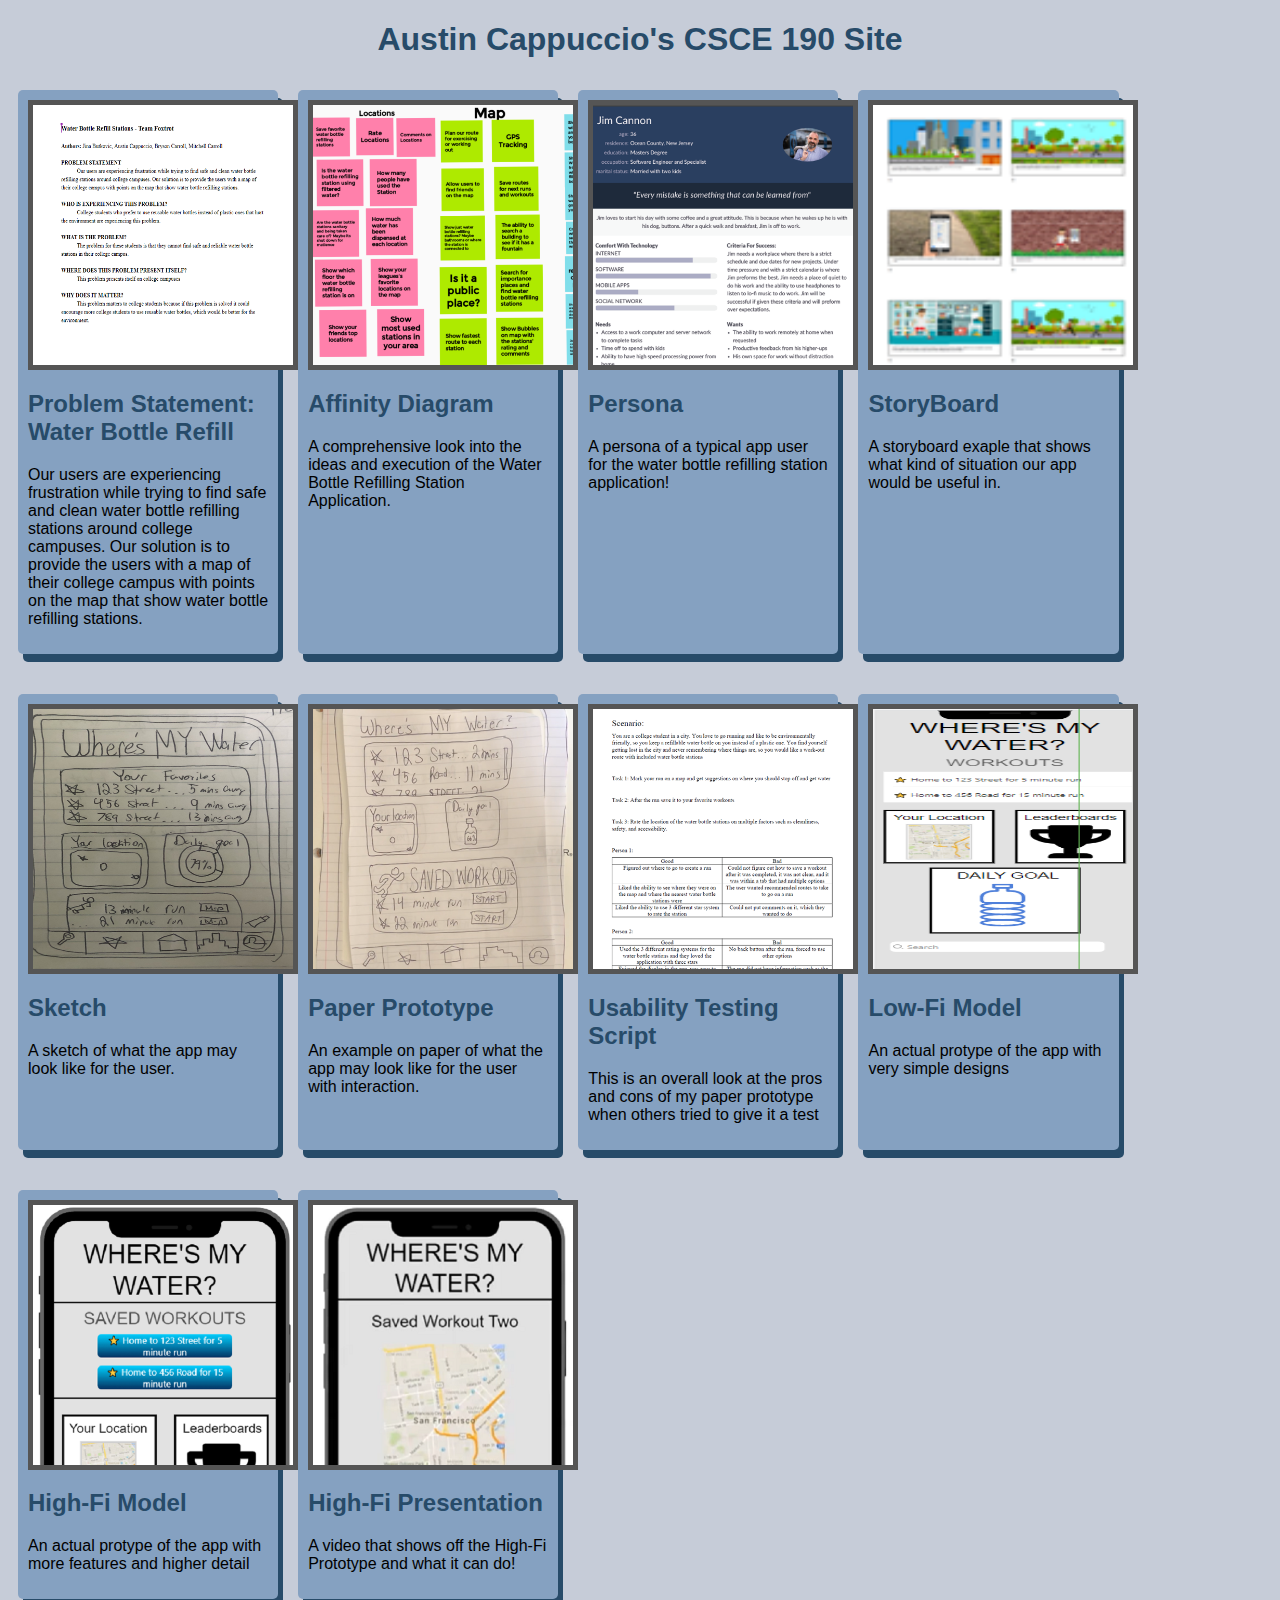
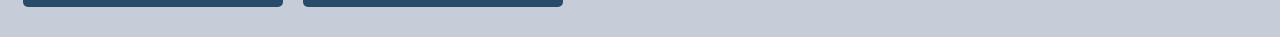
<file: index.html>
<!DOCTYPE html>
<html>
    <head>
        <title>
            CSCE 190: Austin Cappuccio
        </title>
        <link rel="stylesheet" href="styles.css">
    </head>
    <body>
        <h1>
            Austin Cappuccio's CSCE 190 Site
        </h1>
        <div class="assignments">
            <!-- Problem Statement-->
            <section class="assignment">
                <a href="Files/Problem Statement - CSCE190.pdf"><img src="Images/Problem_Statement_Screenshot.png"></a>
                <section class="assignment-details">
                    <a href="Files/Problem Statement - CSCE190.pdf"><h2>Problem Statement: Water Bottle Refill</h2></a>
                    <p>
                        Our users are experiencing frustration while trying to find safe and clean water bottle refilling stations around college campuses. Our solution is to provide the users with a map of their college campus with points on the map that show water bottle refilling stations.
                    </p>
                </section>
            </section>

            <!-- Affinity Diagram-->
            <section class="assignment">
                <a href="Files/Water Bottle Refilling Stations.pdf"><img src="Images/affinity_diagram.png"></a>
                <section class="assignment-details">
                    <a href="Files/Water Bottle Refilling Stations.pdf"><h2>Affinity Diagram</h2></a>
                    <p>
                        A comprehensive look into the ideas and execution of the Water Bottle Refilling Station Application.
                    </p>
                </section>
            </section>

            <!-- Persona-->
            <section class="assignment">
                <a href="Files/personaPDF.pdf"><img src="Images/Persona.png"></a>
                <section class="assignment-details">
                    <a href="Files/personaPDF.pdf"><h2>Persona</h2></a>
                    <p>
                        A persona of a typical app user for the water bottle refilling station application!
                    </p>
                </section>
            </section>

            <!-- StoryBoard-->
            <section class="assignment">
                <a href="Files/StoryBoard.pdf"><img src="Images/StoryboardPicture.png"></a>
                <section class="assignment-details">
                    <a href="Files/StoryBoard.pdf"><h2>StoryBoard</h2></a>
                    <p>
                        A storyboard exaple that shows what kind of situation our app would be useful in.
                    </p>
                </section>
            </section>

            <!-- Sketch-->
            <section class="assignment">
                <a href="Files/sketch.pdf"><img src="Images/sketch.png"></a>
                <section class="assignment-details">
                    <a href="Files/sketch.pdf"><h2>Sketch</h2></a>
                    <p>
                        A sketch of what the app may look like for the user.
                    </p>
                </section>
            </section>

            <!-- Paper Prototype-->
            <section class="assignment">
                <a href="https://youtu.be/cT4WEYbk5i8"><img src="Images/PaperPrototype.png"></a>
                <section class="assignment-details">
                    <a href="https://youtu.be/cT4WEYbk5i8"><h2>Paper Prototype</h2></a>
                    <p>
                        An example on paper of what the app may look like for the user with interaction.
                    </p>
                </section>
            </section>

            <!-- Useability Testing-->
            <section class="assignment">
                <a href="Files/Usability Testing Script.pdf"><img src="Images/Usability test.png"></a>
                <section class="assignment-details">
                    <a href="Files/Usability Testing Script.pdf"><h2>Usability Testing Script</h2></a>
                    <p>
                        This is an overall look at the pros and cons of my paper prototype when others tried to give it a test
                    </p>
                </section>
            </section>

            <!--LowFi Prototype-->
            <section class="assignment">
                <a href="Files/Water Bottle Refill App-html/index.html"><img src="Images/lowfi.PNG"></a>
                <section class="assignment-details">
                    <a href="Files/Water Bottle Refill App-html/index.html"><h2>Low-Fi Model</h2></a>
                    <p>
                        An actual protype of the app with very simple designs
                    </p>
                </section>
            </section>

            <!--HighFi Prototype-->
            <section class="assignment">
                <a href="Files/Water Bottle Refill App HighFi-html/index.html"><img src="Images/highFi.PNG"></a>
                <section class="assignment-details">
                    <a href="Files/Water Bottle Refill App HighFi-html/index.html"><h2>High-Fi Model</h2></a>
                    <p>
                        An actual protype of the app with more features and higher detail
                    </p>
                </section>
            </section>
            <section class="assignment">
                <a href="https://www.youtube.com/watch?v=wHqnHPTLWGY"><img src="Images/Presentation.PNG"></a>
                <section class="assignment-details">
                    <a href="https://www.youtube.com/watch?v=wHqnHPTLWGY"><h2>High-Fi Presentation</h2></a>
                    <p>
                        A video that shows off the High-Fi Prototype and what it can do!
                    </p>
                </section>
            </section>
        </div>
    </body>
</html>
</file>
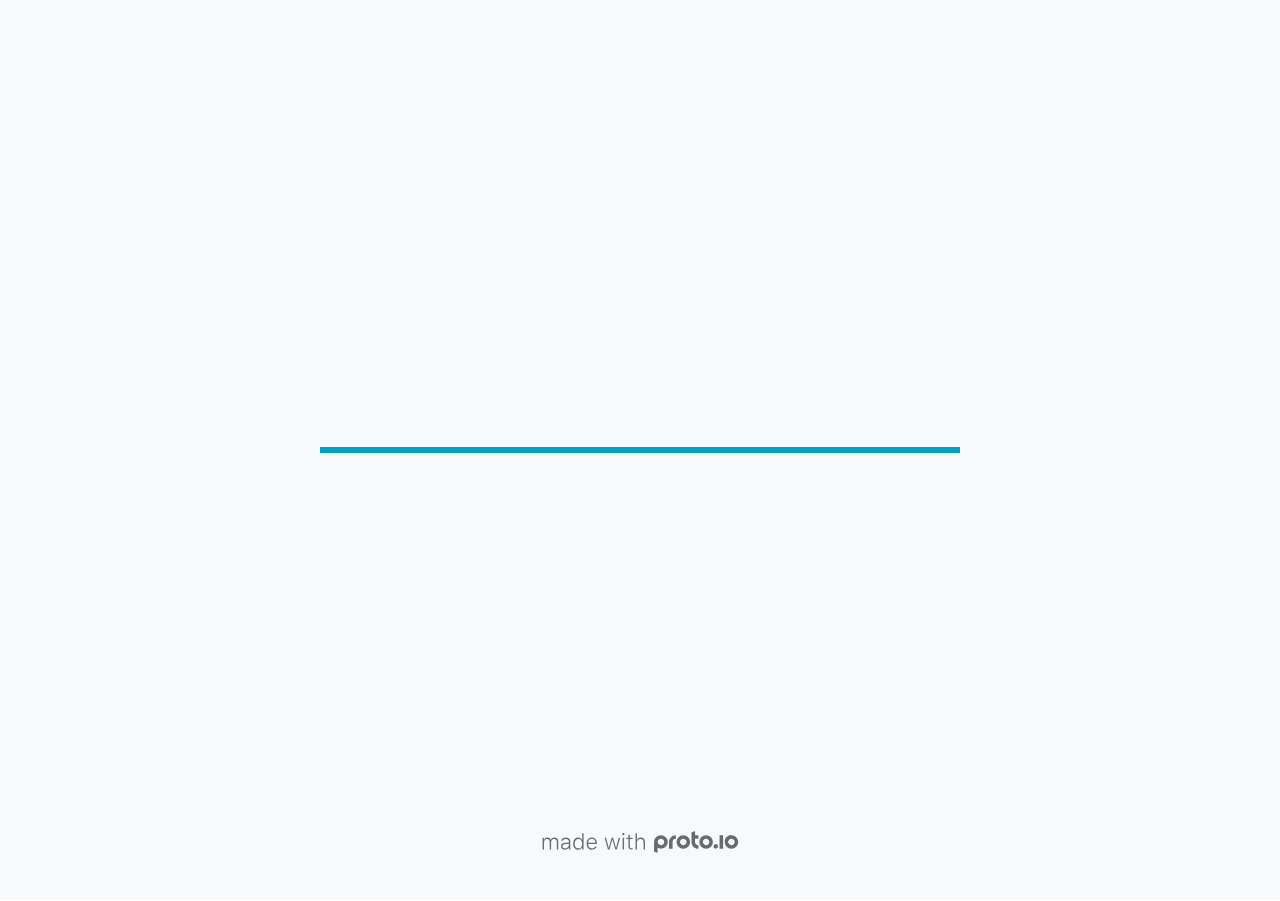
<file: Files/Water Bottle Refill App HighFi-html/index.html>
<!DOCTYPE HTML>
	<head>

		<meta charset="utf-8">

		<title>Water Bottle Refill App - Proto.io</title>

		
			<meta name="HandheldFriendly" content="True">
			<meta name="MobileOptimized" content="414"> 

			
			
			
			<meta name="viewport" content="minimum-scale=1.00, maximum-scale=1.00, initial-scale=1.00, user-scalable=no, shrink-to-fit=no" />

			
				<meta name="apple-mobile-web-app-capable" content="yes" />
				<meta name="apple-mobile-web-app-status-bar-style" content="black-translucent" />
			

			<meta name="format-detection" content="telephone=no">


			

            
            <link rel="icon" sizes="192x192" href="./assets/branding/android-icon-hires.png">
            <link rel="icon" sizes="128x128" href="./assets/branding/android-icon.png">

            
            <link href="./assets/branding/apple-touch-icon-retina180.png" sizes="180x180" rel="apple-touch-icon">

            
            <link href="./assets/branding/apple-touch-icon-retina.png" sizes="114x114" rel="apple-touch-icon">

            
            <link href="./assets/branding/apple-touch-icon.png" sizes="57x57" rel="apple-touch-icon">

            
            <link href="./assets/branding/startup.png" media="(device-width: 320px)" rel="apple-touch-startup-image">

            
            <link href="./assets/branding/startup-retina.png" media="(device-width: 320px) and (device-height: 480px) and (-webkit-device-pixel-ratio: 2)" rel="apple-touch-startup-image">

            
            <link href="./assets/branding/startup-568.png" media="(device-width: 320px) and (device-height: 568px) and (-webkit-device-pixel-ratio: 2)" rel="apple-touch-startup-image">

            
            <link href="./assets/branding/startup-retina-6.png" media="(device-width: 375px) and (device-height: 667px) and (orientation: portrait) and (-webkit-device-pixel-ratio: 2)" rel="apple-touch-startup-image">

            
            <link href="./assets/branding/startup-retina-6plus.png" media="(device-width: 414px) and (device-height: 736px) and (orientation: portrait) and (-webkit-device-pixel-ratio: 3)" rel="apple-touch-startup-image">

            
            <link href="./assets/branding/startup-retina-6plus-landscape.png" media="(device-width: 414px) and (device-height: 736px) and (orientation: landscape) and (-webkit-device-pixel-ratio: 3)" rel="apple-touch-startup-image">

            
            <link href="./assets/branding/startup-ipad.png" media="(device-width: 768px) and (orientation: portrait)" rel="apple-touch-startup-image">

            
            <link href="./assets/branding/startup-ipad-landscape.png" media="(device-width: 768px) and (orientation: landscape)" rel="apple-touch-startup-image">

            
            <link href="./assets/branding/startup-ipad-retina.png" media="(device-width: 768px) and (orientation: portrait) and (-webkit-device-pixel-ratio: 2)" rel="apple-touch-startup-image">

            
            <link href="./assets/branding/startup-ipad-landscape-retina.png" media="(device-width: 768px) and (orientation: landscape) and (-webkit-device-pixel-ratio: 2)" rel="apple-touch-startup-image">

            
            <link href="./assets/branding/startup-ipad-pro.png" media="(device-width: 1024px) and (orientation: portrait) and (-webkit-device-pixel-ratio: 2)" rel="apple-touch-startup-image">

            
            <link href="./assets/branding/startup-ipad-pro-landscape.png" media="(device-width: 1024px) and (orientation: landscape) and (-webkit-device-pixel-ratio: 2)" rel="apple-touch-startup-image">

			<meta http-equiv="cleartype" content="on"> 


			 
		    <script type="text/javascript" src="./scripts/plugins/jquery/jquery.js"></script>

			
				<link rel="stylesheet" href="./stylesheets/player-export.css" />
				<script type="text/javascript" src="./scripts/player-export.js"></script>
			

			
			<script type="text/javascript" src="./libraries/common/components.js"></script> 
			<link type="text/css" rel="Stylesheet" href="./libraries/common/components.1.00.css" /> 

			
					<script type="text/javascript" src="./libraries/ios9/components.js"></script> 
					<link type="text/css" rel="Stylesheet" href="./libraries/ios9/components.1.00.css" /> 
				
				<script type="text/javascript" src="./data/data.js"></script> 
			

		<style>
			body { width: 414px; height: 896px; }
			.landscape, .landscape .prx-page { min-height: 414px; }
			.portrait, .portrait .prx-page { min-height: 896px; }
		</style>

		<script type="text/javascript">

			prx.ver = '6.6.60.0';
			prx.url.account = 'https://austinlcappuccio.proto.io';
			prx.url.staticassets = 'https://gal.proto.io';
			prx.url.devices = 'https://dteyv52hbg2at.cloudfront.net/devices';
			prx.url.static = 'https://dteyv52hbg2at.cloudfront.net';
			prx.url.siteurl = 'proto.io';
			prx.url.crossmsg = 'https://austinlcappuccio.proto.io';

			prx.nodejsassetsserver = {};
			prx.nodejsassetsserver.host = ".proto.io";
			prx.nodejsassetsserver.subdomainprefix = "https://at";
			prx.nodejsassetsserver.maxsubdomains = "20";

			prx.device_library = 'ios9';
			prx.devices[prx.device] = {
				name: prx.device
				,defaultOrientation: 'portrait'
				,portrait_applies: 1 //new
				,portrait: [414,896]
				,landscape_applies: 1 //new
				,landscape: [896,414]
				,allow_orientation_change: 1 //new
				,statusbar_skin: 'default' // new
				,statusbarheightportrait: 0
				,statusbarheightlandscape: 0
				,navigationbar_skin: 'default' //new
				,navigationbarheightportrait: 0
				,navigationbarheightlandscape: 0
				,normalportrait: [414,896]
				,normallandscape: [896,414]
				,device_s3bucket: '6a9e70ba-0e0c-41f6-ab20-45aaf591e647'
				,dpr: '1.00'
				,deviceType: "iphonex"
                ,showiPhoneXNotch: true
                ,hasCustomSkinNotch: false
				,appleWatchRoundedCorners: false
				,scrollType: "default"
				,initialscale: 1.00
				,targetdensitydpi: "device-dpi"
			}

			prx.projectsettings.id = '6047d4e5-6fb1-4374-89e8-661589855d73';
			prx.projectsettings.s3b = 'austinlcappuccio-1093366-proto';
			prx.projectsettings.account = 'austinlcappuccio';
			prx.projectsettings.statusbar = '0'; 
			prx.projectsettings.statusbarapplies = '0';
			prx.projectsettings.navigationbar = '0';
			prx.projectsettings.navigationbarapplies = '0';
			prx.projectsettings.initialpageid = -1;
			
			
			prx.projectsettings.flashactions = 1;
			prx.projectsettings.gatrackingcode = '';

			prx.export2html = '1' == true;
			prx.mobPlayer = 0;

			prx.user.country = 'US';

			prx.s3Links = []; 
			var sLinkedAssets = [];
			

			prx.csrf_token = '0C420F43C86A89470EB00E1E81FAEEFD73D72E9BD7909DC9ABE9F1C62C079491';

            

            
                            prx.assetsAccessToken = "eyJ0eXAiOiJKV1QiLCJhbGciOiJIUzI1NiJ9.eyJkIjp7InVpZCI6Ii0xIiwicHJvamVjdF9pZCI6IjYwNDdkNGU1LTZmYjEtNDM3NC04OWU4LTY2MTU4OTg1NWQ3MyJ9LCJ2IjowLCJleHAiOjE2MDYyMzUxMzEsImlhdCI6MTYwNjA1NTEzMX0.AJ4PbWG_evg2xOOClcIozU02mNU9dre-So1aofCgb5U";

			prx.iniPlayer.iniPreLoad();

		</script>
	</head>

	

			<body class="player device-cursor-touch mobile-device-true " " id="mbd" >

				
					<div id='iphoneX-notch-player'>
						<span class="iphoneX-notch-corners"></span>
					</div>
				
				<div id="window-wrapper">
					<div id="dragarea"></div>
					<div id="statusbar"></div>
					<div id="underlay" style=""></div>

					<div class="prx-page" data-role="page" id="p-1" data-id="1"></div>
					
								<div class="prx-page" data-role="page" id="p-2" data-id="2"></div>
							
								<div class="prx-page" data-role="page" id="p-3" data-id="3"></div>
							
								<div class="prx-page" data-role="page" id="p-4" data-id="4"></div>
							
								<div class="prx-page" data-role="page" id="p-5" data-id="5"></div>
							
								<div class="prx-page" data-role="page" id="p-6" data-id="6"></div>
							
								<div class="prx-page" data-role="page" id="p-7" data-id="7"></div>
							
								<div class="prx-page" data-role="page" id="p-8" data-id="8"></div>
							
								<div class="prx-page" data-role="page" id="p-10" data-id="10"></div>
							
								<div class="prx-page" data-role="page" id="p-11" data-id="11"></div>
							
								<div class="prx-page" data-role="page" id="p-16" data-id="16"></div>
							
								<div class="prx-page" data-role="page" id="p-17" data-id="17"></div>
							
					<div id="navigationbar"></div>
					<div id="overlay"></div>
					<div id="trash"></div>
					<div id="quick-audios"></div>
				</div>

				 
			<div id="loader-wrapper">
				
				<div class="progress">
					<div class="progress-bar"></div>
				</div>
				<div id="poweredby"></div>
			</div>
			


			</body>
		

</html>
</file>
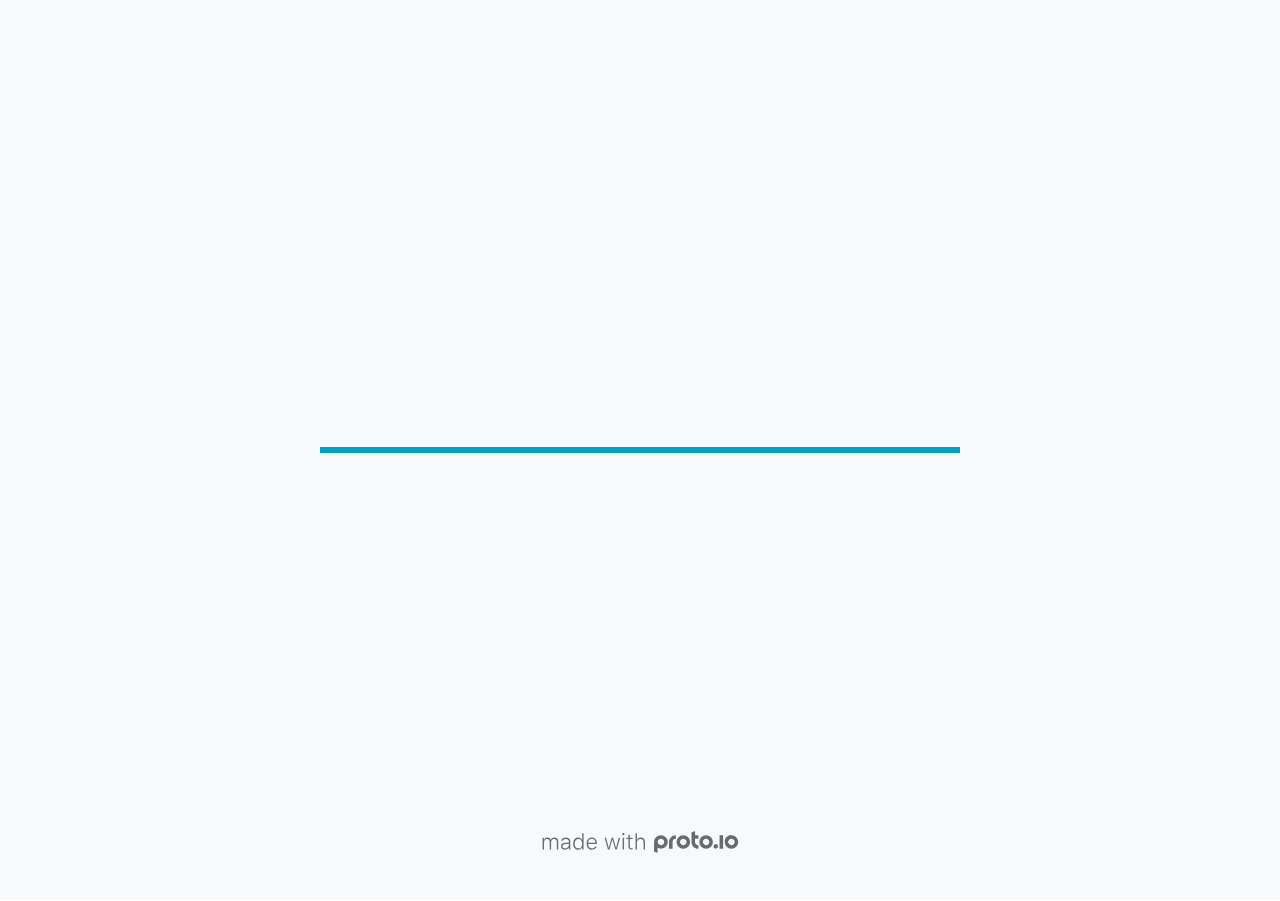
<file: Files/Water Bottle Refill App-html/index.html>
<!DOCTYPE HTML>
	<head>

		<meta charset="utf-8">

		<title>Water Bottle Refill App - Proto.io</title>

		
			<meta name="HandheldFriendly" content="True">
			<meta name="MobileOptimized" content="414"> 

			
			
			
			<meta name="viewport" content="minimum-scale=1.00, maximum-scale=1.00, initial-scale=1.00, user-scalable=no, shrink-to-fit=no" />

			
				<meta name="apple-mobile-web-app-capable" content="yes" />
				<meta name="apple-mobile-web-app-status-bar-style" content="black-translucent" />
			

			<meta name="format-detection" content="telephone=no">


			

            
            <link rel="icon" sizes="192x192" href="./assets/branding/android-icon-hires.png">
            <link rel="icon" sizes="128x128" href="./assets/branding/android-icon.png">

            
            <link href="./assets/branding/apple-touch-icon-retina180.png" sizes="180x180" rel="apple-touch-icon">

            
            <link href="./assets/branding/apple-touch-icon-retina.png" sizes="114x114" rel="apple-touch-icon">

            
            <link href="./assets/branding/apple-touch-icon.png" sizes="57x57" rel="apple-touch-icon">

            
            <link href="./assets/branding/startup.png" media="(device-width: 320px)" rel="apple-touch-startup-image">

            
            <link href="./assets/branding/startup-retina.png" media="(device-width: 320px) and (device-height: 480px) and (-webkit-device-pixel-ratio: 2)" rel="apple-touch-startup-image">

            
            <link href="./assets/branding/startup-568.png" media="(device-width: 320px) and (device-height: 568px) and (-webkit-device-pixel-ratio: 2)" rel="apple-touch-startup-image">

            
            <link href="./assets/branding/startup-retina-6.png" media="(device-width: 375px) and (device-height: 667px) and (orientation: portrait) and (-webkit-device-pixel-ratio: 2)" rel="apple-touch-startup-image">

            
            <link href="./assets/branding/startup-retina-6plus.png" media="(device-width: 414px) and (device-height: 736px) and (orientation: portrait) and (-webkit-device-pixel-ratio: 3)" rel="apple-touch-startup-image">

            
            <link href="./assets/branding/startup-retina-6plus-landscape.png" media="(device-width: 414px) and (device-height: 736px) and (orientation: landscape) and (-webkit-device-pixel-ratio: 3)" rel="apple-touch-startup-image">

            
            <link href="./assets/branding/startup-ipad.png" media="(device-width: 768px) and (orientation: portrait)" rel="apple-touch-startup-image">

            
            <link href="./assets/branding/startup-ipad-landscape.png" media="(device-width: 768px) and (orientation: landscape)" rel="apple-touch-startup-image">

            
            <link href="./assets/branding/startup-ipad-retina.png" media="(device-width: 768px) and (orientation: portrait) and (-webkit-device-pixel-ratio: 2)" rel="apple-touch-startup-image">

            
            <link href="./assets/branding/startup-ipad-landscape-retina.png" media="(device-width: 768px) and (orientation: landscape) and (-webkit-device-pixel-ratio: 2)" rel="apple-touch-startup-image">

            
            <link href="./assets/branding/startup-ipad-pro.png" media="(device-width: 1024px) and (orientation: portrait) and (-webkit-device-pixel-ratio: 2)" rel="apple-touch-startup-image">

            
            <link href="./assets/branding/startup-ipad-pro-landscape.png" media="(device-width: 1024px) and (orientation: landscape) and (-webkit-device-pixel-ratio: 2)" rel="apple-touch-startup-image">

			<meta http-equiv="cleartype" content="on"> 


			 
		    <script type="text/javascript" src="./scripts/plugins/jquery/jquery.js"></script>

			
				<link rel="stylesheet" href="./stylesheets/player-export.css" />
				<script type="text/javascript" src="./scripts/player-export.js"></script>
			

			
			<script type="text/javascript" src="./libraries/common/components.js"></script> 
			<link type="text/css" rel="Stylesheet" href="./libraries/common/components.1.00.css" /> 

			
					<script type="text/javascript" src="./libraries/ios9/components.js"></script> 
					<link type="text/css" rel="Stylesheet" href="./libraries/ios9/components.1.00.css" /> 
				
				<script type="text/javascript" src="./data/data.js"></script> 
			

		<style>
			body { width: 414px; height: 896px; }
			.landscape, .landscape .prx-page { min-height: 414px; }
			.portrait, .portrait .prx-page { min-height: 896px; }
		</style>

		<script type="text/javascript">

			prx.ver = '6.6.59.0';
			prx.url.account = 'https://austinlcappuccio.proto.io';
			prx.url.staticassets = 'https://gal.proto.io';
			prx.url.devices = 'https://dteyv52hbg2at.cloudfront.net/devices';
			prx.url.static = 'https://dteyv52hbg2at.cloudfront.net';
			prx.url.siteurl = 'proto.io';
			prx.url.crossmsg = 'https://austinlcappuccio.proto.io';

			prx.nodejsassetsserver = {};
			prx.nodejsassetsserver.host = ".proto.io";
			prx.nodejsassetsserver.subdomainprefix = "https://at";
			prx.nodejsassetsserver.maxsubdomains = "20";

			prx.device_library = 'ios9';
			prx.devices[prx.device] = {
				name: prx.device
				,defaultOrientation: 'portrait'
				,portrait_applies: 1 //new
				,portrait: [414,896]
				,landscape_applies: 1 //new
				,landscape: [896,414]
				,allow_orientation_change: 1 //new
				,statusbar_skin: 'default' // new
				,statusbarheightportrait: 0
				,statusbarheightlandscape: 0
				,navigationbar_skin: 'default' //new
				,navigationbarheightportrait: 0
				,navigationbarheightlandscape: 0
				,normalportrait: [414,896]
				,normallandscape: [896,414]
				,device_s3bucket: '6a9e70ba-0e0c-41f6-ab20-45aaf591e647'
				,dpr: '1.00'
				,deviceType: "iphonex"
                ,showiPhoneXNotch: true
                ,hasCustomSkinNotch: false
				,appleWatchRoundedCorners: false
				,scrollType: "default"
				,initialscale: 1.00
				,targetdensitydpi: "device-dpi"
			}

			prx.projectsettings.id = '6047d4e5-6fb1-4374-89e8-661589855d73';
			prx.projectsettings.s3b = 'austinlcappuccio-1093366-proto';
			prx.projectsettings.account = 'austinlcappuccio';
			prx.projectsettings.statusbar = '0'; 
			prx.projectsettings.statusbarapplies = '0';
			prx.projectsettings.navigationbar = '0';
			prx.projectsettings.navigationbarapplies = '0';
			prx.projectsettings.initialpageid = -1;
			
			
			prx.projectsettings.flashactions = 1;
			prx.projectsettings.gatrackingcode = '';

			prx.export2html = '1' == true;
			prx.mobPlayer = 0;

			prx.user.country = 'US';

			prx.s3Links = []; 
			var sLinkedAssets = [];
			

			prx.csrf_token = 'DDA2A2392C9BAC5D0F2FFBEFED19269782F4DCDE5A8201C870A14696878D609A';

            

            
                            prx.assetsAccessToken = "eyJ0eXAiOiJKV1QiLCJhbGciOiJIUzI1NiJ9.eyJkIjp7InVpZCI6Ii0xIiwicHJvamVjdF9pZCI6IjYwNDdkNGU1LTZmYjEtNDM3NC04OWU4LTY2MTU4OTg1NWQ3MyJ9LCJ2IjowLCJleHAiOjE2MDQ5NjQwMjMsImlhdCI6MTYwNDc4NDAyM30.XFdT1HhH377Mln7mu9UaeBtM3jk_SQr4BCd1A13PpO0";

			prx.iniPlayer.iniPreLoad();

		</script>
	</head>

	

			<body class="player device-cursor-touch mobile-device-true " " id="mbd" >

				
					<div id='iphoneX-notch-player'>
						<span class="iphoneX-notch-corners"></span>
					</div>
				
				<div id="window-wrapper">
					<div id="dragarea"></div>
					<div id="statusbar"></div>
					<div id="underlay" style=""></div>

					<div class="prx-page" data-role="page" id="p-1" data-id="1"></div>
					
								<div class="prx-page" data-role="page" id="p-2" data-id="2"></div>
							
								<div class="prx-page" data-role="page" id="p-3" data-id="3"></div>
							
								<div class="prx-page" data-role="page" id="p-4" data-id="4"></div>
							
								<div class="prx-page" data-role="page" id="p-5" data-id="5"></div>
							
								<div class="prx-page" data-role="page" id="p-6" data-id="6"></div>
							
								<div class="prx-page" data-role="page" id="p-7" data-id="7"></div>
							
								<div class="prx-page" data-role="page" id="p-8" data-id="8"></div>
							
								<div class="prx-page" data-role="page" id="p-10" data-id="10"></div>
							
					<div id="navigationbar"></div>
					<div id="overlay"></div>
					<div id="trash"></div>
					<div id="quick-audios"></div>
				</div>

				 
			<div id="loader-wrapper">
				
				<div class="progress">
					<div class="progress-bar"></div>
				</div>
				<div id="poweredby"></div>
			</div>
			


			</body>
		

</html>
</file>
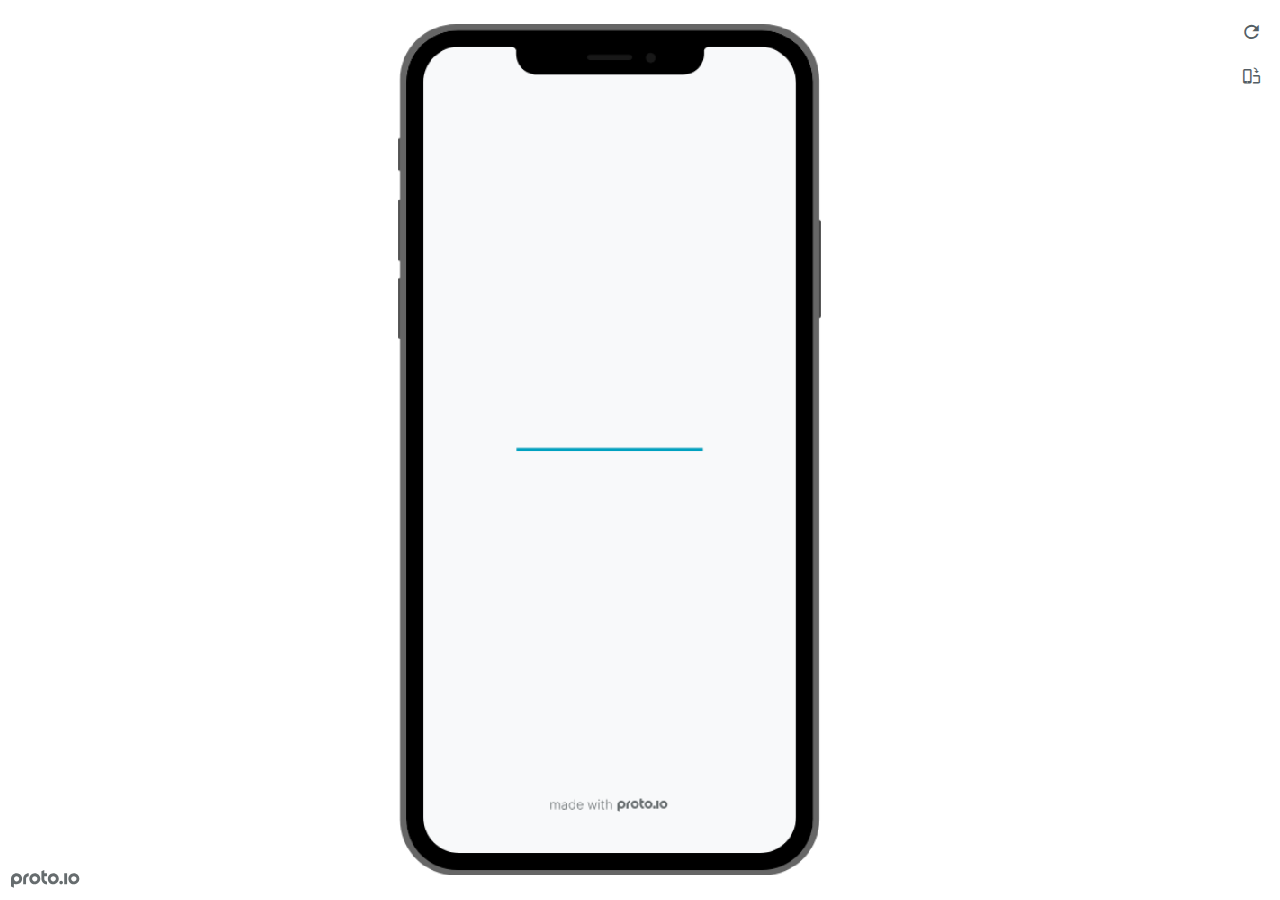
<file: Files/Water Bottle Refill App HighFi-html/frame.html>
<!DOCTYPE HTML>
    <head>
    <meta charset="utf-8">

    <title>Water Bottle Refill App - Proto.io player</title>

    

			<link type="text/css" rel="stylesheet" href="./stylesheets/preview-export-min.css">
			<script type="text/javascript" src="./scripts/preview-export-min.js"></script>

		

    <script type="text/javascript">
        var prx = window.prx || {};
        prx.orientation = 'portrait';
        prx.orientations = {};
        prx.orientations.portrait = 1;
        prx.orientations.landscape = 1;
        prx.project = {};
        prx.project.id = '6047d4e5-6fb1-4374-89e8-661589855d73';
        prx.project.title = 'Water Bottle Refill App';
        prx.project.version = 0;
        prx.project.livepreview = 0;
        prx.project.account = "austinlcappuccio";
        prx.activePage = {};
        prx.usercountry = "us";
        
            prx.user = false;
        
        prx.skin = 'apple-phone-iphoneX-1';
        prx.ver = '6.6.60.0';
        //prx.flashactions = 1;
		prx.flashactions = 1; //we are not using the DB value anymore

        prx.nodejsassetsserver = {};
        prx.nodejsassetsserver.host = ".proto.io";
        prx.nodejsassetsserver.subdomainprefix = "https://at";
        prx.nodejsassetsserver.maxsubdomains = "20";
        prx.account = "austinlcappuccio";
        prx.browserShowScreenshots = 'true';
        prx.url.crossmsg = 'https://austinlcappuccio.proto.io';
        prx.playerUrl = 'https://austinlcappuccio.proto.io/player/';
        prx.spaces = false;
        prx.csrf_token = 'F6DCA5F3EBD64BC0B8E3D0BAD6606D8CE3BE7AB5389F34C91C43751B12E618A0';

        
    </script>

    

</head>


<body style="background-color:#FFFFFF">

    

    <div class="page-sidebar">
        
        <div class="sidebar-action-buttons">

            
                <span class="header-action-button player-icon-reload embed-icon-reload" id="refresh-preview">
                    <span class="tooltip">Refresh preview</span>
                </span>
                
                    <span  class="header-action-button player-icon-rotate embed-icon-rotate" id="change-orientation">
                        <span class="tooltip">Change orientation</span>
                    </span>
                

        </div>

    </div>

    <div id="maincontent" class="portrait">

        <div id="shortcut-pressed-outer">
            <div id="shortcut-pressed"></div>
        </div>
        

			<div class="frame_generic">
				
				<div class="body_generic skin_apple-phone-iphoneX-1 skin-wrapper skin-os-apple skin-device-phone skin-model-iphoneX skin-size-1 skin-color-black skin-orientation-portrait skin-dimensions-414-896">

					<div class="buttons top"></div>
					<div class="detail-top"></div>
					<div class="web-search"></div>
					<div class="buttons left"></div>

					<div class="body_generic_inner">
						
						<iframe id="pio-playerframe" src="index.html" scrolling="NO" style="width: 414px; height: 896px;" webkitAllowFullScreen mozallowfullscreen allowFullScreen allowvr allow="autoplay"></iframe>
						
                                <script type="text/javascript">
                                    // remove parameter from address bar immediately if no changes
                                    let url = new URL(window.location.href);
                                    url.searchParams.delete('hc');
									url.searchParams.delete('ap');
                                    window.history.replaceState({}, document.title, url.toString());
                                </script>
                            
					</div>

					<div class="buttons right"></div>
					<div class="detail-bottom"></div>
				</div>
				
			</div>
		
    </div>

    

    
            <div id="branding"></div>
        
</body>


<script type="text/javascript">
    
</script>
</html>
</file>
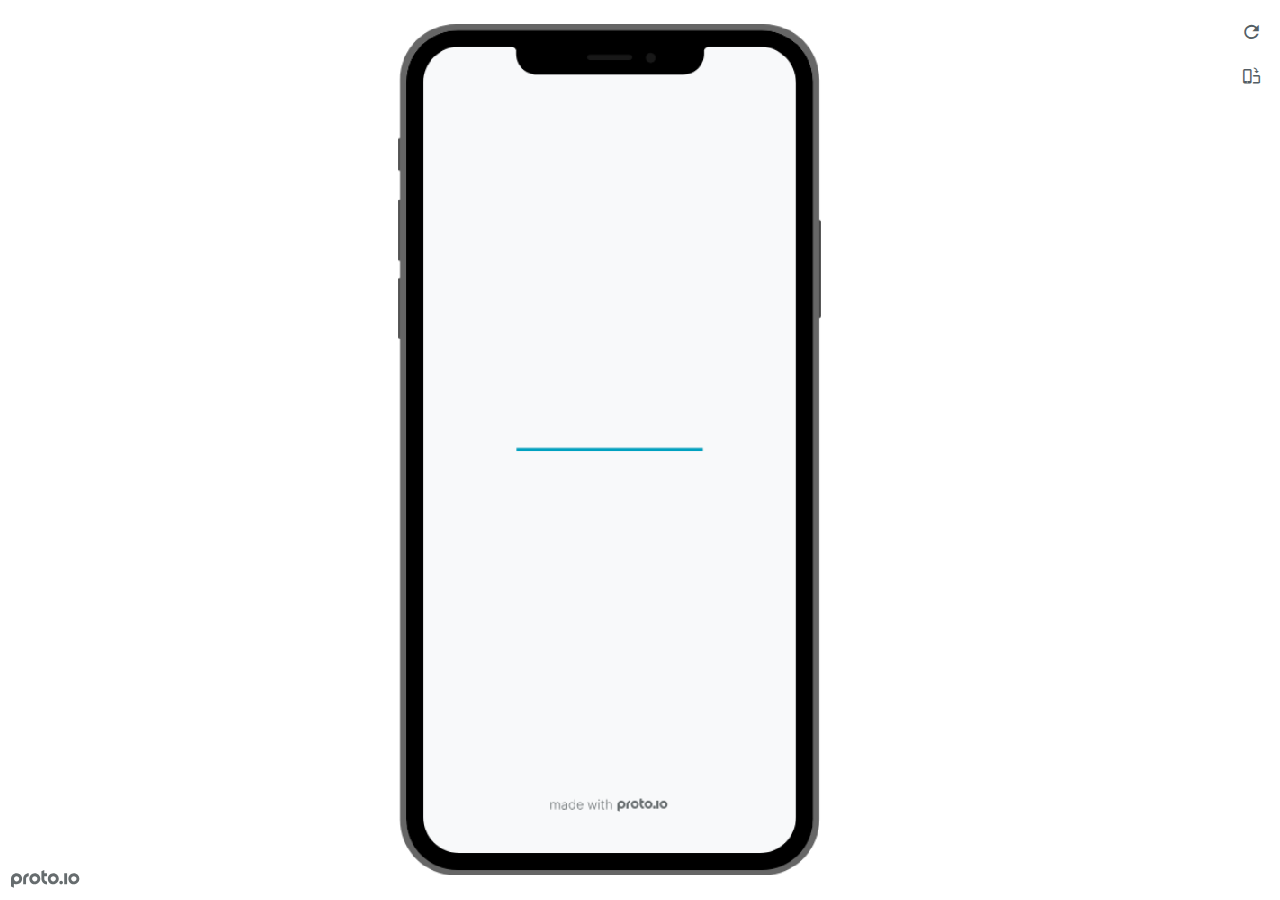
<file: Files/Water Bottle Refill App-html/frame.html>
<!DOCTYPE HTML>
    <head>
    <meta charset="utf-8">

    <title>Water Bottle Refill App - Proto.io player</title>

    

			<link type="text/css" rel="stylesheet" href="./stylesheets/preview-export-min.css">
			<script type="text/javascript" src="./scripts/preview-export-min.js"></script>

		

    <script type="text/javascript">
        var prx = window.prx || {};
        prx.orientation = 'portrait';
        prx.orientations = {};
        prx.orientations.portrait = 1;
        prx.orientations.landscape = 1;
        prx.project = {};
        prx.project.id = '6047d4e5-6fb1-4374-89e8-661589855d73';
        prx.project.title = 'Water Bottle Refill App';
        prx.project.version = 0;
        prx.project.livepreview = 0;
        prx.project.account = "austinlcappuccio";
        prx.activePage = {};
        prx.usercountry = "us";
        
            prx.user = false;
        
        prx.skin = 'apple-phone-iphoneX-1';
        prx.ver = '6.6.59.0';
        //prx.flashactions = 1;
		prx.flashactions = 1; //we are not using the DB value anymore

        prx.nodejsassetsserver = {};
        prx.nodejsassetsserver.host = ".proto.io";
        prx.nodejsassetsserver.subdomainprefix = "https://at";
        prx.nodejsassetsserver.maxsubdomains = "20";
        prx.account = "austinlcappuccio";
        prx.browserShowScreenshots = 'true';
        prx.url.crossmsg = 'https://austinlcappuccio.proto.io';
        prx.playerUrl = 'https://austinlcappuccio.proto.io/player/';
        prx.spaces = false;
        prx.csrf_token = '9690297147CB4D5A2DCBBE21925574B5FFD58EA8F5B55659F32CCE38ECC883B2';

        
    </script>

    

</head>


<body style="background-color:#FFFFFF">

    

    <div class="page-sidebar">
        
        <div class="sidebar-action-buttons">

            
                <span class="header-action-button player-icon-reload embed-icon-reload" id="refresh-preview">
                    <span class="tooltip">Refresh preview</span>
                </span>
                
                    <span  class="header-action-button player-icon-rotate embed-icon-rotate" id="change-orientation">
                        <span class="tooltip">Change orientation</span>
                    </span>
                

        </div>

    </div>

    <div id="maincontent" class="portrait">

        <div id="shortcut-pressed-outer">
            <div id="shortcut-pressed"></div>
        </div>
        

			<div class="frame_generic">
				
				<div class="body_generic skin_apple-phone-iphoneX-1 skin-wrapper skin-os-apple skin-device-phone skin-model-iphoneX skin-size-1 skin-color-black skin-orientation-portrait skin-dimensions-414-896">

					<div class="buttons top"></div>
					<div class="detail-top"></div>
					<div class="web-search"></div>
					<div class="buttons left"></div>

					<div class="body_generic_inner">
						
						<iframe id="pio-playerframe" src="index.html" scrolling="NO" style="width: 414px; height: 896px;" webkitAllowFullScreen mozallowfullscreen allowFullScreen allowvr allow="autoplay"></iframe>
						
                                <script type="text/javascript">
                                    // remove parameter from address bar immediately if no changes
                                    let url = new URL(window.location.href);
                                    url.searchParams.delete('hc');
									url.searchParams.delete('ap');
                                    window.history.replaceState({}, document.title, url.toString());
                                </script>
                            
					</div>

					<div class="buttons right"></div>
					<div class="detail-bottom"></div>
				</div>
				
			</div>
		
    </div>

    

    
            <div id="branding"></div>
        
</body>


<script type="text/javascript">
    
</script>
</html>
</file>
<file: styles.css>
body {
    background: #c6ccd8;
    font-family: Arial, Helvetica, sans-serif;
}

.assignments {
    display:flex;
    flex-wrap: wrap;
}

.assignment{
    width:19%;
    padding: 10px;
    background: #85a1c1;
    margin:10px;
    margin-bottom: 30px;
    border-radius: 5px;
    box-shadow: 5px 8px #274b69;
}

.assignment img {
    width: 260px;
    height: 260px;
    display:block;
    margin:auto;
    border:5px solid #555555;
}
 
h1{
    color: #274b69;
    text-align: center;
}

a {
    text-decoration: none;
    color: #274b69;
}

.assignment a:hover {
    color: white;
}
</file>
<file: Files/Water Bottle Refill App HighFi-html/stylesheets/player-export.css>
/*!
 * 
 *                                                                       
 *                              ::;;;;                                   
 *    ::,,,,::    ::,,  ,,,,::::::11ii::,,::,,,,::      ::::,,::,,,,::   
 *  ,,111111ii,,::1111::111111ii::111111::111111ii,,    ii11,,ii111111,, 
 *  11ii::;;11;;ii11::iiii::;;11;;11ii::ii11::::11ii    ii11;;11;;::ii11 
 *  11;;  ::11ii11;;::11ii  ::11ii11ii,,iiii..  iiii    ii11;;11::  ;;11 
 *  1111;;ii11;;11;;,,ii11::ii11;;ii11;;;;11;;;;11;;;;;;ii11::11ii;;11ii 
 *  11111111;;::11;;  ::ii1111;;  ::ii11::ii1111ii::11ii;;11,,;;1111ii:: 
 *  11;;,,::  ,,::,,      ::,,        ::::  ::::    ,,,,::::    ::,,     
 *  ;;;;                                                                 
 *                                                                       
 *  Build: 11/11/2020, 10:54:08 AM
 */

/*!
 * Waves v0.5.5
 * http://fian.my.id/Waves
 *
 * Copyright 2014 Alfiana E. Sibuea and other contributors
 * Released under the MIT license
 * https://github.com/fians/Waves/blob/master/LICENSE
 */.mask-inner{position:relative;background-size:100% 100%;background-repeat:no-repeat}.mask-inner .mask-inner{transform:none!important}.mask-border .mborder,.mask-filter{height:100%;width:100%}.mask-border .mborder{border:1px solid hsla(0,0%,100%,.8);position:absolute;pointer-events:none}.mask-border .area-border{border:1px solid #00a1c0;left:0;top:0;position:absolute;transform-origin:0 0;box-sizing:border-box}.mask-border .mask-radius{width:100%;height:100%;overflow:hidden;position:absolute}.mask-border .mask-radius .mask-radius-border{position:relative;width:100%;height:100%;border:1px solid hsla(0,0%,100%,.8)}.mask-border.hide-handles .prx-resizable-handle{opacity:0;pointer-events:none!important}.mask-border.hide-handles .area-border{border:1px dashed #b4bcbf}.mask-wrapper{overflow:hidden;height:100%;pointer-events:none}.mask-wrapper.borderPos-inside{box-sizing:border-box}.mask-wrapper.borderPos-outside{width:100%;height:100%}.mask-wrapper.borderPos-outside .mask-inner{box-sizing:content-box}.mask-edit-mode-handles{pointer-events:none}.mask-edit-mode-handles.hide-handles .prx-resizable-handle,.mask-edit-mode-handles.hide-handles .prx-rotate-handle{opacity:0;pointer-events:none!important}.mask-edit-mode-handles.hide-handles .xborder{border-color:#b4bcbf!important}abbr,address,article,aside,audio,b,blockquote,body,caption,cite,code,dd,del,dfn,div,dl,dt,em,fieldset,figure,footer,form,h1,h2,h3,h4,h5,h6,header,hgroup,html,i,iframe,img,ins,kbd,label,legend,li,mark,menu,nav,object,ol,p,pre,q,samp,section,small,span,strong,sub,sup,table,tbody,td,tfoot,th,thead,time,tr,ul,var,video{margin:0;padding:0;border:0;outline:0;font-size:100%;background:transparent}article,aside,details,figcaption,figure,footer,header,hgroup,nav,section{display:block}audio,canvas,video{display:inline-block;*display:inline;*zoom:1}[hidden],audio:not([controls]){display:none}html{font-size:100%;-webkit-text-size-adjust:100%;-ms-text-size-adjust:100%}body{margin:0;font-size:13px}body,button,input,select,textarea{font-family:sans-serif;color:#222}a{color:#00e}a:visited{color:#551a8b}a:hover{color:#06e}a:focus{outline:thin dotted}a:active,a:hover{outline:0}abbr[title]{border-bottom:1px dotted}b,strong{font-weight:700}blockquote{margin:1em 40px}dfn{font-style:italic}hr{display:block;height:1px;border:0;border-top:1px solid #ccc;margin:1em 0;padding:0}ins{background:#ff9;text-decoration:none}ins,mark{color:#000}mark{background:#ff0;font-style:italic;font-weight:700}code,kbd,pre,samp{font-family:monospace,serif;_font-family:courier new,monospace;font-size:1em}pre{white-space:pre;white-space:pre-wrap;word-wrap:break-word}q{quotes:none}q:after,q:before{content:"";content:none}small{font-size:85%}sub,sup{font-size:75%;line-height:0;position:relative;vertical-align:baseline}sup{top:-.5em}sub{bottom:-.25em}ol,ul{margin:1em 0;padding:0 0 0 40px}dd{margin:0 0 0 40px}nav ol,nav ul{list-style:none;list-style-image:none;margin:0;padding:0}img{border:0;-ms-interpolation-mode:bicubic}svg:not(:root){overflow:hidden}figure,form{margin:0}fieldset{margin:0}fieldset,legend{border:0;padding:0}legend{*margin-left:-7px}button,input,select,textarea{font-size:100%;margin:0;vertical-align:baseline;*vertical-align:middle}button,input{line-height:normal;*overflow:visible}table button,table input{*overflow:auto}[role=button],button,input[type=button],input[type=reset],input[type=submit]{-webkit-appearance:button}input[type=checkbox],input[type=radio]{box-sizing:border-box;padding:0}input[type=search]{-webkit-appearance:textfield;-moz-box-sizing:content-box;-webkit-box-sizing:content-box;box-sizing:content-box}input[type=search]::-webkit-search-decoration{-webkit-appearance:none}button::-moz-focus-inner{border:0;padding:0}textarea{overflow:auto;vertical-align:top;resize:vertical}input:invalid,textarea:invalid{background-color:#f0dddd}table{border-collapse:collapse;border-spacing:0}td{vertical-align:top}.nocallout{-webkit-touch-callout:none}textarea[contenteditable]{-webkit-appearance:none}.gifhidden{position:absolute;left:-100%}.ir{display:block;border:0;text-indent:-999em;overflow:hidden;background-color:transparent;background-repeat:no-repeat;text-align:left;direction:ltr}.ir br{display:none}.hidden{display:none!important;visibility:hidden}.visuallyhidden{border:0;clip:rect(0 0 0 0);height:1px;margin:-1px;overflow:hidden;padding:0;position:absolute;width:1px}.visuallyhidden.focusable:active,.visuallyhidden.focusable:focus{clip:auto;height:auto;margin:0;overflow:visible;position:static;width:auto}.invisible{visibility:hidden}.clearfix:after,.clearfix:before{content:"";display:table}.clearfix:after{clear:both}.clearfix{*zoom:1}@media print{*{background:transparent!important;color:#000!important;text-shadow:none!important;filter:none!important;-ms-filter:none!important}a,a:visited{text-decoration:underline}a[href]:after{content:" (" attr(href) ")"}abbr[title]:after{content:" (" attr(title) ")"}.ir a:after,a[href^="#"]:after,a[href^="javascript:"]:after{content:""}blockquote,pre{border:1px solid #999;page-break-inside:avoid}thead{display:table-header-group}img,tr{page-break-inside:avoid}img{max-width:100%!important}@page{margin:.5cm}h2,h3,p{orphans:3;widows:3}h2,h3{page-break-after:avoid}}#eval-iframe{display:none}body{-webkit-appearance:none;-webkit-box-flex:1;-webkit-touch-callout:none;-webkit-tap-highlight-color:rgba(0,0,0,0)}*{-webkit-user-select:none;-khtml-user-select:none;-moz-user-select:-moz-none;-o-user-select:none;user-select:none}input,textarea{-webkit-user-select:text;-khtml-user-select:text;-moz-user-select:text;-o-user-select:text;user-select:text}#dragarea{font-family:Helvetica,Arial,sans-serif;text-align:left}.text{height:95%;overflow:auto}.wrap{overflow:hidden}.pos,.spos{position:absolute}.action-highlight{position:absolute;top:0;left:0;height:100%;width:100%;background:rgba(255,255,0,.5);background:rgba(64,208,255,.3);opacity:0;pointer-events:none;-webkit-transition:opacity .2s ease-in;transition:opacity .2s ease-in;border:2px solid #40c8f4;padding:3px;box-sizing:border-box}.action-highlight-simple-visible,.action-highlight-visible{opacity:1}#appModeNote{background-color:#333;border-top:5px solid #000;bottom:0;color:#f0f0f0;display:none;font-family:helvetica;left:0;padding:10px 0;position:fixed;text-align:center;width:100%}#appModeNote em{display:block;font-size:20px;font-weight:700;line-height:26px}#appModeNote span{display:block;font-size:14px;line-height:20px}.hidden{display:none}.prx-page.loadedFrom{display:block}.prx-page.loadedTo{z-index:999999}.prx-page.loadedTo-1{z-index:10000000}.prx-page.loadedTo-2{z-index:10000001}.prx-page.loadedTo-3{z-index:10000002}.prx-page.loadedTo-4{z-index:10000003}.prx-page.loadedTo-5{z-index:10000004}.prx-page.loadedTo-6{z-index:10000005}.prx-page.loadedTo-7{z-index:10000006}.prx-page.loadedTo-8{z-index:10000007}.prx-page.loadedTo-9{z-index:10000008}.prx-page.loadedTo-10{z-index:10000009}.prx-page.loadedTo-11{z-index:10000010}.prx-page.loadedTo-12{z-index:10000011}.prx-page.loadedTo-13{z-index:10000012}.prx-page.loadedTo-14{z-index:10000013}.prx-page.loadedTo-15{z-index:10000014}.prx-page.loadedTo-16{z-index:10000015}.prx-page.loadedTo-17{z-index:10000016}.prx-page.loadedTo-18{z-index:10000017}.prx-page.loadedTo-19{z-index:10000018}.prx-page.loadedTo-20{z-index:10000019}.prx-page.loadedTo-21{z-index:10000020}.prx-page.loadedTo-22{z-index:10000021}.prx-page.loadedTo-23{z-index:10000022}.prx-page.loadedTo-24{z-index:10000023}.prx-page.loadedTo-25{z-index:10000024}.prx-page.loadedTo-26{z-index:10000025}.prx-page.loadedTo-27{z-index:10000026}.prx-page.loadedTo-28{z-index:10000027}.prx-page.loadedTo-29{z-index:10000028}.prx-page.loadedTo-30{z-index:10000029}#navigationbar,#statusbar{background:transparent 0 0;display:block;width:100%;border:0;top:0;position:fixed;z-index:1}#loader-wrapper{background:#f8f9fa;height:100%;left:0;position:fixed;top:0;width:100%;z-index:99999;font-size:11px}#loader-wrapper .progress{position:absolute;top:50%;left:50%;transform:translate(-50%,-50%);-ms-transform:translate(-50%,-50%);-webkit-transform:translate(-50%,-50%);width:50%;height:4px;background-color:#ddd}#loader-wrapper .progress-bar{position:relative;width:0;height:4px;-webkit-transition:.4s linear;-moz-transition:.4s linear;-o-transition:.4s linear;transition:.4s linear;-webkit-transition-property:width,background-color;-moz-transition-property:width,background-color;-o-transition-property:width,background-color;transition-property:width,background-color}#loader-wrapper .progress-bar:before,.progress-bar:after{content:"";position:absolute;top:0;left:0;right:0}#loader-wrapper .progress-bar:before{bottom:0;background-color:#ddd}#loader-wrapper .progress-bar:after{z-index:2;bottom:0;background:#00a1c0}#loader-wrapper #app-icon{position:absolute;top:50%;left:50%;transform:translate(-50%,-150%);-ms-transform:translate(-50%,-150%);-webkit-transform:translate(-50%,-150%);width:114px;height:114px}#loader-wrapper #poweredby{position:absolute;bottom:5%;left:50%;transform:translate(-50%);-ms-transform:translate(-50%);-webkit-transform:translate(-50%);width:100%;height:16px;background-image:url(/images/player/player-logo.svg);background-repeat:no-repeat;background-position:top;background-size:auto 200%;z-index:99999}body{-moz-transition:opacity .3s linear;-o-transition:opacity .3s linear;-webkit-transition:opacity .3s linear;transition:opacity .3s linear}.reloading{background:#fff!important;opacity:0}@media (min-width:481px) and (max-width:1079px){#loader-wrapper .progress,#loader-wrapper .progress-bar{height:4px}}@media (min-width:1080px){#loader-wrapper #poweredby{height:24px}#loader-wrapper .progress,#loader-wrapper .progress-bar{height:6px}}@media (width:1280px) and (height:768px){#loader-wrapper .progress,#loader-wrapper .progress-bar{height:2px}}.pointer-events-none{pointer-events:none!important}body .prx-page{-webkit-trans1form:translate3d(0,0,0)}.prx-page .type-symbol .box{-w1ebkit-transform:translateZ(0)}html{background:transparent}body{background:#fff;overflow:hidden}body.mobile-device-true *{-webkit-text-size-adjust:100%}body.mobile-device-false *{-webkit-text-size-adjust:initial}#window-wrapper{width:100%;height:100%;overflow:hidden;position:relative}#dragarea{background:transparent;display:none}#overlay,#quick-audios,#trash,#underlay{position:absolute;top:0;left:0}#quick-audios,#trash{display:none}.visible{display:block!important}.iScrollHorizontalScrollbar,.iScrollVerticalScrollbar{z-index:auto!important}.overlay{position:fixed;left:0;right:0;bottom:0;top:0}.ui-mobile-viewport-transitioning,.ui-mobile-viewport-transitioning .prx-page{o1verflow:visible!important}.box[style*="z-index:0;"],.box[style*="z-index: 0;"]{z-index:auto!important}.box[data-mpoverlay="1"]{pos1ition:fixed}#temp-for-external-link{display:none}#dragarea,html{background:transparent!important}.hide{display:none!important}*{outline:none}.ghost-component,.ghost-component *,.ghost-component .box *{pointer-events:none!important}#statusbar{position:fixed!important}.prx-page{position:absolute;display:none}.prx-page.prx-page-active,.prx-page[class*=prx-page-transitioning-]{display:block}.prx-page[class*=prx-page-transitioning-]{overflow:hidden}.prx-page.prx-page-transitioning-overlay-in-source,.prx-page.prx-page-transitioning-overlay-out-target{overflow:visible}.prx-page.prx-page-below{z-index:10}.prx-page.prx-page-above{z-index:20}#overlay{z-index:30}.prx-page.prx-page-transition-flip,.prx-page.prx-page-transition-turn{-webkit-backface-visibility:hidden;-moz-backface-visibility:hidden;backface-visibility:hidden}.prx-page.prx-page-transition-turn{-webkit-transform:translateZ(0);-moz-transform:translateZ(0);-webkit-transform-origin:0 center;-moz-transform-origin:0 center;transform-origin:0 center;transform:translateZ(0)}.prx-page.prx-page-transition-flow:not(.prx-page-transition-flow-overlay),.prx-page.prx-page-transition-overlay-top{box-shadow:0 0 20px rgba(0,0,0,.4)}.prx-page-above.prx-page-transition-notificationInWatchOS{transition:background-color .45s ease-out}.prx-page-above.prx-page-transition-notificationInWatchOS.prx-page-transition-notificationInWatchOS-notification-in{background-color:transparent!important;transition:background-color 0s ease-out}.device-cursor-touch,.device-cursor-touch *{cursor:url(/images/player/touch-cursor-64.png) 32 32,default}.device-cursor-web,.device-cursor-web *{cursor:default}.device-cursor-web .delayedtap,.device-cursor-web .delayedtap *,.device-cursor-web .interaction-click,.device-cursor-web .interaction-click *,.device-cursor-web .interaction-tap,.device-cursor-web .interaction-tap *,.device-cursor-web .release,.device-cursor-web .release *,.device-cursor-web .touch,.device-cursor-web .touch *{cursor:pointer;cursor:hand}.device-cursor-web [data-component-type=text]{cursor:default}.device-cursor-web .move,.device-cursor-web .move *{cursor:move}.device-cursor-web input,.device-cursor-web textarea{cursor:text}.do-chrome-fix #window-wrapper{-webkit-perspective:1}.do-chrome-fix .pos{-webkit-backface-visibility:hidden;-webkit-transform:translateZ(0)}.do-chrome-fix *{-w1ebkit-transform:translateZ(0) scale(1) scaleX(1) skew(0deg,0deg) skewX(0deg) skewY(0deg) rotateX(0deg) rotateY(0deg) rotate(0deg)}.do-chrome-fix.dont-do-chrome-fix #window-wrapper{-webkit-perspective:none}.do-chrome-fix.dont-do-chrome-fix .pos{-webkit-backface-visibility:visible;-webkit-transform:none}.prx-page-transitioning:not(.prx-page-transitioning-overlay-in-source):not(.loadedFrom) [data-mpoverlay="1"]{display:none}#fps{position:fixed;z-index:9999;font-size:18px;top:20px;left:20px;background:rgba(0,0,0,.8);border-radius:6px;color:#fff;padding:3px 10px}#fps,.cbutton{pointer-events:none}.cbutton{position:absolute;display:inline-block;padding:0;border:none;background:none;color:#286aab;font-size:1.4em;overflow:visible;-webkit-transition:color .7s;transition:color .7s;-webkit-tap-highlight-color:rgba(0,0,0,0)}.cbutton.cbutton--click,.cbutton:focus{outline:none;color:#3c8ddc}.cbutton:after{position:absolute;width:100%;height:100%;border-radius:50%;content:"";opacity:0;pointer-events:none}.cbutton--effect-jelena:after{border:3px solid hsla(0,0%,82.7%,.7)}.cbutton--effect-jelena.cbutton--click:after{-webkit-animation:anim-effect-jelena .3s ease-out forwards;animation:anim-effect-jelena .3s ease-out forwards}@-webkit-keyframes anim-effect-jelena{0%{opacity:1;-webkit-transform:scale3d(.6,.6,1);transform:scale3d(.6,.6,1)}to{opacity:0;-webkit-transform:scale3d(1.2,1.2,1);transform:scale3d(1.2,1.2,1)}}@keyframes anim-effect-jelena{0%{opacity:1;-webkit-transform:scale3d(.5,.5,1);transform:scale3d(.5,.5,1)}to{opacity:0;-webkit-transform:scale3d(1.2,1.2,1);transform:scale3d(1.2,1.2,1)}}.cbutton--effect-sanja:after{background:hsla(0,0%,75.3%,.3)}.cbutton--effect-sanja.cbutton--click:after{-webkit-animation:anim-effect-sanja 1s ease-out forwards;animation:anim-effect-sanja 1s ease-out forwards}@-webkit-keyframes anim-effect-sanja{0%{opacity:1;-webkit-transform:scale3d(.5,.5,1);transform:scale3d(.5,.5,1)}25%{opacity:1;-webkit-transform:scaleX(1);transform:scaleX(1)}to{opacity:0;-webkit-transform:scaleX(1);transform:scaleX(1)}}@keyframes anim-effect-sanja{0%{opacity:1;-webkit-transform:scale3d(.5,.5,1);transform:scale3d(.5,.5,1)}25%{opacity:1;-webkit-transform:scaleX(1);transform:scaleX(1)}to{opacity:0;-webkit-transform:scaleX(1);transform:scaleX(1)}}#log{position:fixed;z-index:9999;font-size:24px;top:20px;right:20px;pointer-events:none}.watchOSscrollbars .iScrollVerticalScrollbar{position:fixed!important;width:12px!important;background-color:hsla(0,0%,100%,.3)!important;border-radius:8px!important;z-index:99999!important}.watchOSscrollbars .iScrollIndicator{background:#fff!important;border-radius:8px!important;left:2px!important;width:8px!important}.applewatch-rounded-corners{-webkit-clip-path:inset(0 0 0 0 round 63px);clip-path:inset(0 0 0 0 round 63px)}.group-action-prediv{position:absolute}.player .type-symbol.type-symbol-transparent .group-action-prediv{pointer-events:auto}.initialise-hidden-container{display:block!important;visibility:hidden!important}.a-enter-vr{height:0!important}.fullscreen-vr .prx-page{transform:none!important;position:fixed!important}

/*!
 * Waves v0.5.5
 * http://fian.my.id/Waves
 *
 * Copyright 2014 Alfiana E. Sibuea and other contributors
 * Released under the MIT license
 * https://github.com/fians/Waves/blob/master/LICENSE
 */.waves-effect{position:relative;overflow:hidden}.waves-effect.box{position:absolute}.waves-effect .waves-ripple{position:absolute;border-radius:50%;width:100px;height:100px;margin-top:-50px;margin-left:-50px;opacity:0;background-color:rgba(0,0,0,.2);pointer-events:none}.waves-effect.waves-light .waves-ripple{background-color:hsla(0,0%,100%,.4)}.waves-button,.waves-circle{-webkit-mask-image:-webkit-radial-gradient(circle,#fff 100%,#000 0);mask-image:radial-gradient(circle,#fff 100%,#000 0)}.waves-button,.waves-button-input,.waves-button:hover,.waves-button:link,.waves-button:visited{white-space:nowrap;vertical-align:middle;cursor:pointer;border:none;outline:none;color:inherit;background-color:transparent;font-size:14px;text-align:center;text-decoration:none;z-index:1}.waves-button{padding:10px 15px;border-radius:2px}.waves-button-input{margin:0;padding:10px 15px}.waves-input-wrapper{border-radius:2px;vertical-align:bottom}.waves-input-wrapper.waves-button{padding:0}.waves-input-wrapper .waves-button-input{position:relative;top:0;left:0;z-index:1}.waves-block{display:block}a.waves-effect .waves-ripple{z-index:-1}#loader-wrapper #poweredby{background-image:url(../images/player/player-logo.svg)!important}.device-cursor-touch,.device-cursor-touch *{cursor:url(../images/player/touch-cursor-64.png) 32 32,default!important}
</file>
<file: Files/Water Bottle Refill App HighFi-html/libraries/common/components.1.00.css>
.type-shapes .shape-wrapper{width:100%;height:100%;-moz-box-sizing:border-box;-webkit-box-sizing:border-box;box-sizing:border-box;background-clip:content-box}.type-shapes .shapes-text-container{position:absolute;top:0;left:0;right:0;display:table;width:100%;height:100%;text-align:center}.type-shapes .shapes-text-container>span{display:table-cell;vertical-align:middle}.type-shapes svg{overflow:visible}.player .type-symbol{overflow:hidden}.player .type-symbol.symbol-scroll{-webkit-perspective:1000}.player .type-symbol.type-symbol-transparent{pointer-events:none !important}.player .type-symbol.type-symbol-transparent .box{pointer-events:auto}.type-symbol.fullscreen{transform:none !important;width:100vw !important;height:100vh !important}.type-symbol>.type-symbol-hover-message,.type-symbol.ui-draggable-dragging:hover>.type-symbol-hover-message,.type-symbol.prx-resizable-resizing:hover>.type-symbol-hover-message{display:none;position:absolute;color:#fff;font-family:Helvetica, Arial, sans-serif !important;background:rgba(0,0,0,0.7);top:50%;left:50%;text-align:center;position:absolute;pointer-events:none;width:70px;height:30px;line-height:15px;font-size:10px !important;border-radius:3px;margin:-20px 0 0 -40px;padding:5px}.type-symbol:hover>.type-symbol-hover-message{display:block}.type-vrsymbol.fullscreen{transform:none !important;width:100vw !important;height:100vh !important}.type-vrsymbol.fullscreen canvas{width:100vw !important;height:100vh !important}.type-vrsymbol>.type-vrsymbol-hover-message,.type-vrsymbol.ui-draggable-dragging:hover>.type-vrsymbol-hover-message,.type-vrsymbol.prx-resizable-resizing:hover>.type-vrsymbol-hover-message{display:none;position:absolute;color:#fff;font-family:Helvetica, Arial, sans-serif !important;background:rgba(0,0,0,0.7);top:50%;left:50%;text-align:center;position:absolute;pointer-events:none;width:70px;height:30px;line-height:15px;font-size:10px !important;border-radius:3px;margin:-20px 0 0 -40px;padding:5px}.type-vrsymbol:hover>.type-vrsymbol-hover-message{display:block}.type-text.v2-text .text-contents{o1verflow:hidden;width:100%;height:100%}.type-text.v2-text.box [data-editableProperty]{word-wrap:break-word !important}.type-text .autoresize{white-space:nowrap}.player .type-text .autoResize-true{white-space:nowrap}.type-richtext p{margin:0;line-height:normal}.type-rectangle .inner-rec{position:absolute;width:100%;height:100%;-moz-box-sizing:border-box;-webkit-box-sizing:border-box;box-sizing:border-box;background-clip:content-box}.type-rectangle .shapes-image-background{top:0;left:0;width:100%;height:100%;position:absolute;background-position:center;background-repeat:no-repeat}.type-rectangle[data-shape-type="oval"] .shapes-image-background{border-radius:50%}.type-rectangle .shapes-text-container{display:table;width:100%;height:100%;text-align:center}.type-rectangle .shapes-text-container>span{display:table-cell;vertical-align:middle}.type-horizontalline .inner{width:100%;height:0}.type-verticalline .inner{width:0;height:100%}.type-actionarea .inner-rec{width:100%;height:100%}.type-actionarea .inner-rec div{width:100%;height:100%;background:#40C8F4;opacity:0.4;-moz-box-sizing:border-box;-webkit-box-sizing:border-box;box-sizing:border-box}.type-actionarea .inner-rec div:before{content:" ";display:block;position:absolute;top:50%;left:50%;width:24px;height:24px;margin:-12px 0 0 -12px}.player .type-actionarea .inner-rec div{background:transparent}.player .type-actionarea .inner-rec div:before{background-image:none}.type-image,.type-image .type-image-wrapper{background:0 0 repeat;background-size:100% 100%;width:100%;height:100%;background-clip:content-box}.type-image .type-image-wrapper.type-image-svg{background:center center no-repeat;background-size:contain}.type-image .type-image-wrapper img{display:none}.player .type-image .type-image-wrapper.gif img{display:block !important;width:1px;height:1px;opacity:0.1}.type-image.type-image-repeater,.type-image.type-image-repeater .type-image-wrapper{background-size:auto}.type-image .image-inner{width:100%;height:100%}.type-image .image-inner.borderPos-inside .type-image-wrapper{box-sizing:border-box;background-origin:border-box}.type-image .image-inner.borderPos-outside{display:-webkit-box;display:-moz-box;display:-ms-flexbox;display:-webkit-flex;display:flex;-moz-flex-flow:row;-ms-flex-flow:row;-webkit-flex-flow:row;flex-flow:row;-moz-box-orient:horizontal;-ms-box-orient:horizontal;-webkit-box-orient:horizontal;box-orient:horizontal;-ms-align-items:center;-webkit-align-items:center;align-items:center;-ms-box-align:center;-webkit-box-align:center;box-align:center;-ms-flex-align:center;-webkit-flex-align:center;flex-align:center;-ms-justify-content:center;-webkit-justify-content:center;justify-content:center;-ms-box-pack:center;-webkit-box-pack:center;box-pack:center;-ms-flex-pack:center;-webkit-flex-pack:center;flex-pack:center}.type-image .image-inner.borderPos-outside .type-image-wrapper{-ms-flex-shrink:0;-webkit-flex-shrink:0;flex-shrink:0;box-sizing:content-box}.type-image>.type-image-hover-message,.type-image.ui-draggable-dragging:hover>.type-image-hover-message,.type-image.prx-resizable-resizing:hover>.type-image-hover-message{display:none;position:absolute;color:#fff;font-family:Helvetica, Arial, sans-serif !important;background:rgba(0,0,0,0.7);top:50%;left:50%;text-align:center;position:absolute;pointer-events:none;width:70px;height:30px;line-height:15px;font-size:10px !important;border-radius:3px;margin:-20px 0 0 -40px;padding:5px}.type-image:hover>.type-image-hover-message{display:block}.type-placeholder .bg{position:absolute;width:100%;height:100%;-moz-box-sizing:border-box;-webkit-box-sizing:border-box;box-sizing:border-box}.type-placeholder .diagonal{border:0px solid transparent;position:absolute;-moz-box-sizing:border-box;-webkit-box-sizing:border-box;box-sizing:border-box}.type-placeholder .diagonal1{-moz-transform-origin:0 0;-webkit-transform-origin:0 0;-o-transform-origin:0 0;transform-origin:0 0}.type-placeholder .diagonal2{-moz-transform-origin:right top;-webkit-transform-origin:right top;-o-transform-origin:right top;transform-origin:right top}.type-placeholder .contents{width:100%;height:100%;display:-webkit-box;display:-moz-box;display:-ms-flexbox;display:-webkit-flex;display:flex;-ms-justify-content:center;-webkit-justify-content:center;justify-content:center;-ms-box-pack:center;-webkit-box-pack:center;box-pack:center;-ms-flex-pack:center;-webkit-flex-pack:center;flex-pack:center;-ms-align-items:center;-webkit-align-items:center;align-items:center;-ms-box-align:center;-webkit-box-align:center;box-align:center;-ms-flex-align:center;-webkit-flex-align:center;flex-align:center}.type-placeholder .contents>span{display:inline-block}.type-placeholder .contents span[data-editableproperty]:empty{padding:0}.type-webview .webview-scroll-wrapper{width:100%;height:100%;-webkit-overflow-scrolling:touch;overflow:auto}.type-webview iframe{width:100%;height:100%;border:none}.type-html iframe{width:100%;height:100%;overflow:hidden;border:none}.type-animationtarget{position:relative}.type-animationtarget.type-animatiotarget-fixed-positioning{position:absolute}.type-animationtarget .animationtarget-circle{-moz-box-sizing:border-box;-webkit-box-sizing:border-box;box-sizing:border-box;width:0;height:0;position:absolute;top:0;left:0;border-radius:50%;display:none}.type-animationtarget .animationtarget-vertical{position:absolute;top:0}.type-animationtarget .animationtarget-horizontal{position:absolute;top:0%;left:0}.player .type-animationtarget{opacity:0 !important;pointer-events:none !important}.type-bannerad .bannerad-outer{display:table;height:100%;width:100%}.type-bannerad .bannerad-inner{display:table-cell;position:relative;text-align:center;vertical-align:middle;width:100%;background-size:100% 100%}.type-tooltip .tooltip-content-wrapper{width:100%;height:100%;position:relative}.type-tooltip .tooltip-content-wrapper .tooltip-outer{position:absolute;overflow:hidden}.type-tooltip .tooltip-content-wrapper .tooltip{position:absolute;-moz-transform:rotate(45deg);-webkit-transform:rotate(45deg);transform:rotate(45deg);filter:progid:DXImageTransform.Microsoft.Matrix(sizingMethod='auto expand', M11=0.7071067811865476, M12=-0.7071067811865475, M21=0.7071067811865475, M22=0.7071067811865476);-ms-filter:"progid:DXImageTransform.Microsoft.Matrix(SizingMethod='auto expand', M11=0.7071067811865476, M12=-0.7071067811865475, M21=0.7071067811865475, M22=0.7071067811865476)";-moz-box-sizing:border-box;-webkit-box-sizing:border-box;box-sizing:border-box}.type-tooltip .tooltip-content-wrapper .tooltip-content-outer{position:absolute;width:100%;height:100%;-moz-box-sizing:border-box;-webkit-box-sizing:border-box;box-sizing:border-box}.type-tooltip .tooltip-content-wrapper .tooltip-content{width:100%;height:100%;overflow:hidden;padding:10px;-moz-box-sizing:border-box;-webkit-box-sizing:border-box;box-sizing:border-box}.type-tooltip.verticalAlignCenter .tooltip-content{display:-webkit-box;display:-moz-box;display:-ms-flexbox;display:-webkit-flex;display:flex;-ms-box-align:center;-webkit-box-align:center;box-align:center;-ms-flex-align:center;-webkit-flex-align:center;flex-align:center;-ms-align-items:center;-webkit-align-items:center;align-items:center}.type-tooltip.verticalAlignCenter .tooltip-content .tooltip-text{width:100%}.type-vectoranimation .type-vectoranimation-wrapper{width:100%;height:100%}.type-vectoranimation .bodymovin,.type-vectoranimation .bodymovin-player{width:100%;height:100%}.type-vectoranimation .vector-inner{width:100%;height:100%}.type-vectoranimation .vector-inner.borderPos-inside .type-vectoranimation-wrapper{box-sizing:border-box;background-origin:border-box;overflow:hidden}.type-vectoranimation .vector-inner.borderPos-outside{display:-webkit-box;display:-moz-box;display:-ms-flexbox;display:-webkit-flex;display:flex;-moz-flex-flow:row;-ms-flex-flow:row;-webkit-flex-flow:row;flex-flow:row;-moz-box-orient:horizontal;-ms-box-orient:horizontal;-webkit-box-orient:horizontal;box-orient:horizontal;-ms-align-items:center;-webkit-align-items:center;align-items:center;-ms-box-align:center;-webkit-box-align:center;box-align:center;-ms-flex-align:center;-webkit-flex-align:center;flex-align:center;-ms-justify-content:center;-webkit-justify-content:center;justify-content:center;-ms-box-pack:center;-webkit-box-pack:center;box-pack:center;-ms-flex-pack:center;-webkit-flex-pack:center;flex-pack:center}.type-vectoranimation .vector-inner.borderPos-outside .type-vectoranimation-wrapper{-ms-flex-shrink:0;-webkit-flex-shrink:0;flex-shrink:0;box-sizing:content-box}.type-vectoranimation>.type-vectoranimation-hover-message,.type-vectoranimation.ui-draggable-dragging:hover>.type-vectoranimation-hover-message,.type-vectoranimation.prx-resizable-resizing:hover>.type-vectoranimation-hover-message{display:none;position:absolute;color:#fff;font-family:Helvetica, Arial, sans-serif !important;background:rgba(0,0,0,0.7);top:50%;left:50%;text-align:center;position:absolute;pointer-events:none;width:70px;height:45px;line-height:15px;font-size:10px !important;border-radius:3px;margin:-27px 0 0 -40px;padding:5px}.type-vectoranimation:hover>.type-vectoranimation-hover-message{display:block}.type-basic-tabbar ul{margin:0;padding:0;list-style:none;height:100%}.type-basic-tabbar ul li{margin:0;padding:0;float:left;text-align:center;height:100%;position:relative}.type-basic-tabbar ul li:first-child{border-left:0 none !important}.type-basic-tabbar ul li input{display:none}.type-basic-tabbar ul li label{width:100%;height:100%;display:block}.type-basic-tabbar ul li label .icon-wrapper{width:100%;height:100%;display:block}.type-basic-tabbar ul li label .icon{height:100%;background-position:center center;background-repeat:no-repeat;background-size:auto 60%;-webkit-mask-size:auto 60%;mask-size:auto 60%;-webkit-mask-repeat:no-repeat;mask-repeat:no-repeat;-webkit-mask-position:center center;mask-position:center center}.type-basic-tabbar.type-basic-tabbar-icon-top ul li label .icon{height:75%}.type-basic-tabbar.type-basic-tabbar-icon-top ul li label .caption{display:inline-block;width:100%;height:25%;float:left}.type-generic-onoffswitch input[type=checkbox]{display:none}.type-generic-onoffswitch label{display:block;overflow:hidden}.type-generic-onoffswitch .onoffswitch-inner{width:200%;margin-left:-100%;-moz-transition:margin 0.3s ease-in 0s;-webkit-transition:margin 0.3s ease-in 0s;-ms-transition:margin 0.3s ease-in 0s;-o-transition:margin 0.3s ease-in 0s;transition:margin 0.3s ease-in 0s}.type-generic-onoffswitch input:checked+label .onoffswitch-inner{margin-left:0}.type-generic-onoffswitch .onoffswitch-inner div{float:left;width:50%;color:white;font-family:Trebuchet, Arial, sans-serif;font-weight:bold;-moz-box-sizing:border-box;-webkit-box-sizing:border-box;-ms-box-sizing:border-box;-o-box-sizing:border-box;box-sizing:border-box}.type-generic-onoffswitch .onoffswitch-inner .active{background-color:#2FCCFF;color:#FFFFFF}.type-generic-onoffswitch .onoffswitch-inner .inactive{background-color:#EEEEEE;color:#999999;text-align:right}.type-generic-onoffswitch .onoffswitch-switch{background:#FFFFFF;position:absolute;top:0;bottom:0;-moz-transition:right 0.3s ease-in 0s;-webkit-transition:right 0.3s ease-in 0s;-ms-transition:right 0.3s ease-in 0s;-o-transition:right 0.3s ease-in 0s;transition:right 0.3s ease-in 0s}.type-generic-onoffswitch input:checked+label .onoffswitch-switch{right:0px !important}.type-datetime #background{box-sizing:border-box;margin:0;padding:0;height:100%;overflow:hidden;display:-webkit-box;display:-moz-box;display:-ms-flexbox;display:-webkit-flex;display:flex;-ms-justify-content:center;-webkit-justify-content:center;justify-content:center;-ms-box-pack:center;-webkit-box-pack:center;box-pack:center;-ms-flex-pack:center;-webkit-flex-pack:center;flex-pack:center;-ms-align-items:center;-webkit-align-items:center;align-items:center;-ms-box-align:center;-webkit-box-align:center;box-align:center;-ms-flex-align:center;-webkit-flex-align:center;flex-align:center}.type-datetime #datetime{width:100%}.type-basic-button .basic-button-inner{height:100%;width:100%;-moz-box-sizing:border-box;box-sizing:border-box;display:-webkit-box;display:-moz-box;display:-ms-flexbox;display:-webkit-flex;display:flex;-ms-box-pack:center;-webkit-box-pack:center;box-pack:center;-ms-flex-pack:center;-webkit-flex-pack:center;flex-pack:center;-ms-align-items:center;-webkit-align-items:center;align-items:center;-ms-box-align:center;-webkit-box-align:center;box-align:center;-ms-flex-align:center;-webkit-flex-align:center;flex-align:center;-moz-flex-flow:row;-ms-flex-flow:row;-webkit-flex-flow:row;flex-flow:row;-moz-box-orient:horizontal;-ms-box-orient:horizontal;-webkit-box-orient:horizontal;box-orient:horizontal;-ms-align-items:center;-webkit-align-items:center;align-items:center;-ms-box-align:center;-webkit-box-align:center;box-align:center;-ms-flex-align:center;-webkit-flex-align:center;flex-align:center}.type-basic-button .basic-button-icon{height:50%}.type-basic-button .basic-button-icon img{height:50%;vertical-align:middle}.type-basic-slider .slider-bar{position:absolute;top:50%;width:100%}.type-basic-slider .slider-bar-filled{height:100%}.type-basic-slider .slider-button{display:block;position:absolute;top:0;bottom:0}#iphoneX-notch-player{display:none}#iphoneX-notch,#iphoneX-notch-player{background:#000000;position:absolute;z-index:9999999;pointer-events:none}#iphoneX-notch:before,#iphoneX-notch:after,#iphoneX-notch-player:before,#iphoneX-notch-player:after{content:'';display:block;background-color:#191919;position:absolute}#iphoneX-notch:after,#iphoneX-notch-player:after{border-radius:50%}#iphoneX-notch.portrait,#iphoneX-notch.portrait-p,#iphoneX-notch-player.portrait,#iphoneX-notch-player.portrait-p{left:50%;transform:translateX(-50%)}#iphoneX-notch.portrait:before,#iphoneX-notch.portrait-p:before,#iphoneX-notch-player.portrait:before,#iphoneX-notch-player.portrait-p:before{left:50%;transform:translateX(-50%)}#iphoneX-notch.portrait-p,#iphoneX-notch-player.portrait-p{display:block !important}#iphoneX-notch.landscape,#iphoneX-notch.landscape-p,#iphoneX-notch-player.landscape,#iphoneX-notch-player.landscape-p{top:50%;left:0;transform:translateY(-50%)}#iphoneX-notch.landscape:before,#iphoneX-notch.landscape-p:before,#iphoneX-notch-player.landscape:before,#iphoneX-notch-player.landscape-p:before{top:50%;transform:translateY(-50%)}#iphoneX-notch.landscape .iphoneX-notch-corners:before,#iphoneX-notch.landscape .iphoneX-notch-corners:after,#iphoneX-notch.landscape-p .iphoneX-notch-corners:before,#iphoneX-notch.landscape-p .iphoneX-notch-corners:after,#iphoneX-notch-player.landscape .iphoneX-notch-corners:before,#iphoneX-notch-player.landscape .iphoneX-notch-corners:after,#iphoneX-notch-player.landscape-p .iphoneX-notch-corners:before,#iphoneX-notch-player.landscape-p .iphoneX-notch-corners:after{left:auto;top:auto;right:auto}#iphoneX-notch.landscape-p-minus90,#iphoneX-notch-player.landscape-p-minus90{display:block !important;top:50%;right:0 !important;transform:translateY(-50%) rotate(180deg) !important}#iphoneX-notch.landscape-p-minus90:before,#iphoneX-notch-player.landscape-p-minus90:before{top:50%;transform:translateY(-50%)}#iphoneX-notch.landscape-p-minus90 .iphoneX-notch-corners:before,#iphoneX-notch.landscape-p-minus90 .iphoneX-notch-corners:after,#iphoneX-notch-player.landscape-p-minus90 .iphoneX-notch-corners:before,#iphoneX-notch-player.landscape-p-minus90 .iphoneX-notch-corners:after{left:auto;top:auto;right:auto}#iphoneX-notch.landscape-p,#iphoneX-notch-player.landscape-p{display:block !important}#iphoneX-notch .iphoneX-notch-corners,#iphoneX-notch-player .iphoneX-notch-corners{width:100%;height:100%;display:block}#iphoneX-notch .iphoneX-notch-corners:before,#iphoneX-notch .iphoneX-notch-corners:after,#iphoneX-notch-player .iphoneX-notch-corners:before,#iphoneX-notch-player .iphoneX-notch-corners:after{content:" ";display:block;position:absolute;top:0;background-position:0 0;background-repeat:no-repeat}#dragarea,.timeline-dragarea{font-size:16px}.type-richtext{font-size:12px !important}.type-richtext .fr-element{font-size:12px !important;f1ont-family:'Arial,sans-serif'}.type-basic-button.generic .basic-button-inner{padding:0px 10px}.type-basic-button.generic .basic-button-icon,.type-basic-button.generic .basic-button-text{margin:0px 6px}.type-placeholder .bg{border:5px solid #999}.type-placeholder .diagonal1{left:2px}.type-placeholder .diagonal2{right:2px}.type-placeholder .contents>span{margin:0 1px}.type-placeholder .contents span[data-editableproperty]{padding:5px}.type-placeholder .contents span[data-editableproperty] textarea{margin-left:-5px}.type-animationtarget .animationtarget-circle{border:2px solid #09c}.type-animationtarget .animationtarget-vertical{border-left:2px solid #09c;height:24px;margin-top:-4px}.type-animationtarget .animationtarget-horizontal{border-top:2px solid #09c;width:24px;margin-left:-4px}.type-tooltip .tooltip-content-wrapper .tooltip{width:40px;height:40px}.type-tooltip .tooltip-content-wrapper .tooltip-content{padding:10px}.type-basic-tabbar.type-basic-tabbar-icon-top ul li label .caption{margin-top:-5px}.type-generic-onoffswitch label{border:2px solid #999;border-radius:20px}.type-generic-onoffswitch .onoffswitch-inner div{padding:0px 10px;line-height:30px}.type-generic-onoffswitch .onoffswitch-switch{width:32px;border:2px solid #999;border-radius:20px;right:56px;margin:-1px}#iphoneX-notch:before,#iphoneX-notch-player:before{border-radius:6px}#iphoneX-notch:after,#iphoneX-notch-player:after{width:11px;height:11px}#iphoneX-notch.portrait,#iphoneX-notch.portrait-p,#iphoneX-notch-player.portrait,#iphoneX-notch-player.portrait-p{width:210px;height:30px;border-radius:0 0 22px 22px}#iphoneX-notch.portrait:before,#iphoneX-notch.portrait-p:before,#iphoneX-notch-player.portrait:before,#iphoneX-notch-player.portrait-p:before{width:50px;height:6px;top:6px}#iphoneX-notch.portrait:after,#iphoneX-notch.portrait-p:after,#iphoneX-notch-player.portrait:after,#iphoneX-notch-player.portrait-p:after{top:4px;right:54px}#iphoneX-notch.landscape,#iphoneX-notch.landscape-p,#iphoneX-notch.landscape-p-minus90,#iphoneX-notch-player.landscape,#iphoneX-notch-player.landscape-p,#iphoneX-notch-player.landscape-p-minus90{width:30px;height:210px;border-radius:0 22px 22px 0}#iphoneX-notch.landscape:before,#iphoneX-notch.landscape-p:before,#iphoneX-notch.landscape-p-minus90:before,#iphoneX-notch-player.landscape:before,#iphoneX-notch-player.landscape-p:before,#iphoneX-notch-player.landscape-p-minus90:before{width:6px;height:50px;left:6px}#iphoneX-notch.landscape:after,#iphoneX-notch.landscape-p:after,#iphoneX-notch.landscape-p-minus90:after,#iphoneX-notch-player.landscape:after,#iphoneX-notch-player.landscape-p:after,#iphoneX-notch-player.landscape-p-minus90:after{left:4px;top:54px}#iphoneX-notch .iphoneX-notch-corners,#iphoneX-notch-player .iphoneX-notch-corners{width:100%;height:100%}#iphoneX-notch .iphoneX-notch-corners:before,#iphoneX-notch .iphoneX-notch-corners:after,#iphoneX-notch-player .iphoneX-notch-corners:before,#iphoneX-notch-player .iphoneX-notch-corners:after{width:6px;height:6px}#iphoneX-notch .iphoneX-notch-corners:before,#iphoneX-notch-player .iphoneX-notch-corners:before{left:-6px;background-image:radial-gradient(circle at 0 100%, transparent 6px, #000 7px)}#iphoneX-notch .iphoneX-notch-corners:after,#iphoneX-notch-player .iphoneX-notch-corners:after{right:-6px;background-image:radial-gradient(circle at 100% 100%, transparent 6px, #000 7px)}#iphoneX-notch.landscape .iphoneX-notch-corners:before,#iphoneX-notch.landscape-p .iphoneX-notch-corners:before,#iphoneX-notch-player.landscape .iphoneX-notch-corners:before,#iphoneX-notch-player.landscape-p .iphoneX-notch-corners:before{top:-6px;background-image:radial-gradient(circle at 100% 0, transparent 6px, #000 7px)}#iphoneX-notch.landscape .iphoneX-notch-corners:after,#iphoneX-notch.landscape-p .iphoneX-notch-corners:after,#iphoneX-notch-player.landscape .iphoneX-notch-corners:after,#iphoneX-notch-player.landscape-p .iphoneX-notch-corners:after{bottom:-6px;background-image:radial-gradient(circle at 100% 100%, transparent 6px, #000 7px)}a-scene.round-corners-device .a-enter-vr{margin-right:10px}.type-basic-segmentedcontrol .icon{margin:5px}
</file>
<file: Files/Water Bottle Refill App HighFi-html/libraries/ios9/components.1.00.css>
.type-ios7-navbar .ios7-navbar-inner{width:100%;height:100%;-moz-box-sizing:border-box;box-sizing:border-box;background-clip:padding-box}.type-ios7-navbar .ios7-navbar-title{display:-webkit-box;display:-moz-box;display:-ms-flexbox;display:-webkit-flex;display:flex;-ms-justify-content:center;-webkit-justify-content:center;justify-content:center;-ms-box-pack:center;-webkit-box-pack:center;box-pack:center;-ms-flex-pack:center;-webkit-flex-pack:center;flex-pack:center;-ms-align-items:center;-webkit-align-items:center;align-items:center;-ms-box-align:center;-webkit-box-align:center;box-align:center;-ms-flex-align:center;-webkit-flex-align:center;flex-align:center;text-align:center;height:100%}.type-ios7-navbar .ios7-navbar-button{display:-webkit-box;display:-moz-box;display:-ms-flexbox;display:-webkit-flex;display:flex;-ms-align-items:center;-webkit-align-items:center;align-items:center;-ms-box-align:center;-webkit-box-align:center;box-align:center;-ms-flex-align:center;-webkit-flex-align:center;flex-align:center;height:100%}.type-ios7-navbar .ios7-navbar-button-left{position:absolute;top:0;-ms-justify-content:flex-start;-webkit-justify-content:flex-start;justify-content:flex-start;-ms-box-pack:start;-webkit-box-pack:start;box-pack:start;-ms-flex-pack:start;-webkit-flex-pack:start;flex-pack:start}.type-ios7-navbar .ios7-navbar-button-right{position:absolute;top:0;-ms-justify-content:flex-end;-webkit-justify-content:flex-end;justify-content:flex-end;-ms-box-pack:end;-webkit-box-pack:end;box-pack:end;-ms-flex-pack:end;-webkit-flex-pack:end;flex-pack:end}.type-ios7-navbar .ios7-navbar-button-icon{height:50%}.type-ios7-toolbar .ios7-toolbar-inner{height:100%;-moz-box-sizing:border-box;box-sizing:border-box;display:-webkit-box;-webkit-box-orient:horizontal;display:-webkit-flexbox;display:-ms-flexbox;display:-webkit-flex;display:flex}.type-ios7-toolbar .ios7-toolbar-button{position:relative;height:100%;float:left;background:no-repeat center center;background-size:auto 50%;-webkit-box-flex:1;-webkit-flex-grow:1;-ms-flex-grow:1;flex-grow:1;-webkit-flex-basis:1px;-ms-flex-basis:1px;flex-basis:1px}.type-ios7-statusbar .ios7-statusbar-inner{width:100%;height:100%;display:-webkit-box;-webkit-box-orient:horizontal;-webkit-box-pack:center;-webkit-box-align:center;display:-webkit-flexbox;display:-ms-flexbox;display:-webkit-flex;display:flex;-ms-justify-content:center;-webkit-justify-content:center;justify-content:center;-webkit-flex-align:center;-ms-flex-align:center;-webkit-align-items:center;align-items:center;position:relative}.type-ios7-statusbar .ios7-statusbar-signal{-webkit-box-flex:1;-webkit-flex-grow:1;-ms-flex-grow:1;flex-grow:1;-webkit-flex-basis:1px;-ms-flex-basis:1px;flex-basis:1px}.type-ios7-statusbar .ios7-statusbar-signal-dot{border-radius:50%;float:left}.type-ios7-statusbar .ios7-statusbar-signal-dot-empty{background-color:transparent !important}.type-ios7-statusbar .ios7-statusbar-provider{float:left;height:100%}.type-ios7-statusbar .ios7-statusbar-time{font-family:HelveticaNeue-Medium,Helvetica,Verdana,Arial,sans-serif;-webkit-box-flex:0;-webkit-flex-grow:0;-ms-flex-grow:0;flex-grow:0;text-align:center}.type-ios7-statusbar .ios7-statusbar-battery-life{-webkit-box-flex:1;-webkit-flex-grow:1;-ms-flex-grow:1;flex-grow:1;-webkit-flex-basis:1px;-ms-flex-basis:1px;flex-basis:1px;text-align:right}.type-ios7-statusbar .ios7-statusbar-battery-life-text{float:right;height:100%}.type-ios7-statusbar .ios7-statusbar-battery-life-icon{float:right;background:#000;background-clip:content-box;-moz-box-sizing:border-box;box-sizing:border-box;position:relative}.type-ios7-statusbar .ios7-statusbar-battery-life-icon-battery-pole{position:absolute;top:0;bottom:0;overflow:hidden}.type-ios7-statusbar .ios7-statusbar-battery-life-icon-battery-pole-inner{content:" ";display:block;position:absolute}.type-ios11-statusbar .ios11-statusbar-inner{display:-webkit-box;display:-moz-box;display:-ms-flexbox;display:-webkit-flex;display:flex;-ms-align-items:center;-webkit-align-items:center;align-items:center;-ms-box-align:center;-webkit-box-align:center;box-align:center;-ms-flex-align:center;-webkit-flex-align:center;flex-align:center;width:100%;height:100%;box-sizing:border-box}.type-ios11-statusbar .ios11-statusbar-inner .ios11-statusbar-time{-ms-flex-grow:1;-webkit-flex-grow:1;flex-grow:1;display:-webkit-box;display:-moz-box;display:-ms-flexbox;display:-webkit-flex;display:flex;-ms-align-items:center;-webkit-align-items:center;align-items:center;-ms-box-align:center;-webkit-box-align:center;box-align:center;-ms-flex-align:center;-webkit-flex-align:center;flex-align:center}.type-ios11-statusbar .ios11-statusbar-inner .ios11-statusbar-icons{-ms-flex-grow:0;-webkit-flex-grow:0;flex-grow:0;-ms-flex-shrink:0;-webkit-flex-shrink:0;flex-shrink:0;display:-webkit-box;display:-moz-box;display:-ms-flexbox;display:-webkit-flex;display:flex;-ms-align-items:center;-webkit-align-items:center;align-items:center;-ms-box-align:center;-webkit-box-align:center;box-align:center;-ms-flex-align:center;-webkit-flex-align:center;flex-align:center}.type-ios7-button .ios7-button-inner{height:100%;width:100%;-moz-box-sizing:border-box;box-sizing:border-box;display:-webkit-box;-webkit-box-orient:horizontal;-webkit-box-pack:center;-webkit-box-align:center;display:-webkit-flexbox;display:-ms-flexbox;display:-webkit-flex;display:flex;-webkit-flex-align:center;-ms-flex-align:center;-webkit-align-items:center;align-items:center}.type-ios7-button .ios7-button-icon{height:50%}.type-ios7-button .ios7-button-icon img{height:50%;v1ertical-align:middle}.type-ios7-segmentedcontrol .ios7-segmentedcontrol-inner{width:100%;height:100%;-moz-box-sizing:border-box;box-sizing:border-box;display:-webkit-box;display:-webkit-flexbox;display:-ms-flexbox;display:-webkit-flex;display:flex}.type-ios7-segmentedcontrol .ios7-segmentedcontrol-button{height:100%;-webkit-box-flex:1;-webkit-flex-grow:1;-ms-flex-grow:1;flex-grow:1;-webkit-flex-basis:1px;-ms-flex-basis:1px;flex-basis:1px;position:relative}.type-ios7-segmentedcontrol .ios7-segmentedcontrol-button:first-child{border-left:0 none !important}.type-ios7-segmentedcontrol .ios7-segmentedcontrol-button input{display:none}.type-ios7-segmentedcontrol .ios7-segmentedcontrol-button label{width:100%;height:100%;text-align:center;display:-webkit-box;-webkit-box-orient:horizontal;-webkit-box-pack:center;-webkit-box-align:center;display:-webkit-flexbox;display:-ms-flexbox;display:-webkit-flex;display:flex;-webkit-flex-align:center;-ms-flex-align:center;-webkit-align-items:center;align-items:center;-ms-justify-content:center;-webkit-justify-content:center;justify-content:center}.type-ios7-segmentedcontrol.type-ios13-segmentedcontrol{overflow:hidden}.type-ios7-segmentedcontrol.type-ios13-segmentedcontrol .ios7-segmentedcontrol-inner{overflow:hidden}.type-ios7-segmentedcontrol.type-ios13-segmentedcontrol .ios7-segmentedcontrol-button input:not(:checked)+label .label-separator{content:"";height:40%;width:0;position:absolute}.type-ios7-pagecontroller .ios7-pagecontroller-inner{width:100%;height:100%;-moz-box-sizing:border-box;box-sizing:border-box;display:-webkit-box;display:-webkit-flexbox;display:-ms-flexbox;display:-webkit-flex;display:flex}.type-ios7-pagecontroller .ios7-pagecontroller-button{height:100%;-webkit-box-flex:1;-webkit-flex-grow:1;-ms-flex-grow:1;flex-grow:1;display:-webkit-box;-webkit-box-orient:horizontal;-webkit-box-pack:center;-webkit-box-align:center;display:-webkit-flexbox;display:-ms-flexbox;display:-webkit-flex;display:flex;-ms-justify-content:center;-webkit-justify-content:center;justify-content:center}.type-ios7-pagecontroller .ios7-pagecontroller-button input{display:none}.type-ios7-pagecontroller .ios7-pagecontroller-button label{height:100%;display:block}.type-ios7-label .ios7-label-inner{height:100%;width:100%;display:-webkit-box;-webkit-box-orient:horizontal;-webkit-box-pack:center;-webkit-box-align:center;display:-webkit-flexbox;display:-ms-flexbox;display:-webkit-flex;display:flex;-webkit-flex-align:center;-ms-flex-align:center;-webkit-align-items:center;align-items:center}.type-ios7-textfield input,.type-ios7-textfield .faux-input{-moz-box-sizing:border-box;-webkit-box-sizing:border-box;box-sizing:border-box;height:100%;width:100%;border:medium none;-webkit-appearance:none;-moz-appearance:none;appearance:none;overflow:hidden}.type-ios7-textfield .faux-input{display:-webkit-box;-webkit-box-orient:horizontal;-webkit-box-pack:center;-webkit-box-align:center;display:-webkit-flexbox;display:-ms-flexbox;display:-webkit-flex;display:flex;-webkit-flex-align:center;-ms-flex-align:center;-webkit-align-items:center;align-items:center;white-space:nowrap;overflow:hidden}.type-ios7-textfield .faux-input:empty,.type-ios7-textfield .faux-input.placeholder-input{display:none}.type-ios7-textfield .faux-input:empty+.faux-input.placeholder-input{display:-webkit-box;display:-webkit-flexbox;display:-ms-flexbox;display:-webkit-flex;display:flex}.type-ios7-textfield.box.current-component [data-editableProperty] textarea{height:100% !important}.type-ios7-textfield.type-ios7-textfield-password .faux-input:not(.placeholder-input),.type-ios7-textfield.type-ios7-textfield-password.box.current-component [data-editableProperty] textarea{-webkit-text-security:disc}.type-ios7-textfield input[type=number]::-webkit-inner-spin-button,.type-ios7-textfield input[type=number]::-webkit-outer-spin-button{-webkit-appearance:none;margin:0}.type-ios7-textarea>textarea,.type-ios7-textarea .faux-input{-moz-box-sizing:border-box;-webkit-box-sizing:border-box;box-sizing:border-box;height:100%;width:100%;resize:none;border:medium none;-webkit-appearance:none;-moz-appearance:none;appearance:none}.type-ios7-textarea .faux-input:empty,.type-ios7-textarea .faux-input.placeholder-input{display:none}.type-ios7-textarea .faux-input:empty+.faux-input.placeholder-input{display:block}.type-ios7-checkbox .ios7-checkbox-inner{height:100%;width:100%;-moz-box-sizing:border-box;box-sizing:border-box;display:-webkit-box;-webkit-box-orient:horizontal;-webkit-box-pack:center;-webkit-box-align:center;display:-webkit-flexbox;display:-ms-flexbox;display:-webkit-flex;display:flex;-webkit-flex-align:center;-ms-flex-align:center;-webkit-align-items:center;align-items:center;-ms-justify-content:center;-webkit-justify-content:center;justify-content:center}.type-ios7-checkbox input{display:none}.type-ios7-checkbox input:checked+.ios7-checkbox-inner{border-width:0 !important}.type-ios7-checkbox .ios7-checkbox-icon{display:none;height:50%}.type-ios7-checkbox input:checked+.ios7-checkbox-inner .ios7-checkbox-icon{display:block}.type-ios7-switch input{display:none}.type-ios7-switch label{display:block;width:100%;height:100%;-moz-box-sizing:border-box;-webkit-box-sizing:border-box;box-sizing:border-box;-moz-transition:all 0.3s ease-in;-webkit-transition:all 0.3s ease-in;transition:all 0.3s ease-in}.type-ios7-switch .switch{position:absolute;border-radius:50%;-moz-box-sizing:border-box;-webkit-box-sizing:border-box;box-sizing:border-box;-moz-transition:all 0.3s ease-in;-webkit-transition:all 0.3s ease-in;transition:all 0.3s ease-in}.type-ios7-slider .slider-bar{position:absolute;top:50%;width:100%}.type-ios7-slider .slider-bar-filled{height:100%}.type-ios7-slider .slider-button{display:block;position:absolute;top:0;bottom:0}.player .type-ios7-picker ul{-webkit-perspective:1000;margin:0;right:0}.type-ios7-picker .outer{height:100%}.type-ios7-picker .inner{height:100%;overflow:hidden;position:relative;background:white}.type-ios7-picker .inner ul{list-style:none}.type-ios7-picker .inner ul input{display:none}.type-ios7-picker .inner ul label{display:inline;white-space:nowrap;overflow:hidden;text-overflow:ellipsis}.type-ios7-picker .inner ul input:checked+label{color:#2A3666;font-size:120%}.type-ios7-picker .inner ul input+label span{visibility:hidden;float:left;display:inline-block}.type-ios7-picker .inner ul input:checked+label span{visibility:visible}.type-ios7-picker .bar{width:100%;position:absolute;top:50%;pointer-events:none}.type-ios8-searchbar input,.type-ios8-searchbar .ios8-searchbar-faux-input{-moz-box-sizing:border-box;-webkit-box-sizing:border-box;box-sizing:border-box;height:100%;width:100%;border:medium none;-webkit-appearance:none;-moz-appearance:none;appearance:none}.type-ios8-searchbar .ios8-searchbar-faux-input{overflow:hidden}.type-ios8-searchbar.box.current-component [data-editableProperty] textarea{height:100% !important}.type-ios8-searchbar .ios8-searchbar-icon{background:center center no-repeat;background-size:contain;display:block;height:100%}.type-ios8-searchbar .ios8-searchbar-icon-faux{height:100%}.type-ios8-searchbar .ios8-searchbar-icon-erase{height:40%;background:center center no-repeat;background-size:contain;display:none}.type-ios8-searchbar input,.type-ios8-searchbar .ios8-searchbar-faux-input{background-color:transparent;text-align:left !important}.type-ios8-searchbar input:valid+.ios8-searchbar-input-overlay,.type-ios8-searchbar input:focus+.ios8-searchbar-input-overlay,.type-ios8-searchbar .ios8-searchbar-faux-input:not(:empty)+.ios8-searchbar-faux-input-overlay{-webkit-box-pack:start;-webkit-box-align:start;-ms-justify-content:flex-start;-webkit-justify-content:flex-start;justify-content:flex-start}.type-ios8-searchbar input:valid ~ .ios8-searchbar-icon-erase,.type-ios8-searchbar .ios8-searchbar-faux-input:not(:empty) ~ .ios8-searchbar-icon-erase{display:block}.type-ios8-searchbar .ios8-searchbar-faux-input:not(:empty)+.ios8-searchbar-faux-input-overlay .placeholder-input{display:none}.type-ios8-searchbar input:invalid{box-shadow:none}.type-ios8-searchbar .ios8-searchbar-input-overlay,.type-ios8-searchbar .ios8-searchbar-faux-input-overlay{width:100%;height:100%;position:absolute;left:0;top:0;pointer-events:none;display:-webkit-box;display:-moz-box;display:-ms-flexbox;display:-webkit-flex;display:flex;-ms-justify-content:center;-webkit-justify-content:center;justify-content:center;-ms-box-pack:center;-webkit-box-pack:center;box-pack:center;-ms-flex-pack:center;-webkit-flex-pack:center;flex-pack:center;-ms-align-items:center;-webkit-align-items:center;align-items:center;-ms-box-align:center;-webkit-box-align:center;box-align:center;-ms-flex-align:center;-webkit-flex-align:center;flex-align:center}.type-ios8-searchbar .ios8-searchbar-input-overlay.ios13,.type-ios8-searchbar .ios8-searchbar-faux-input-overlay.ios13{-ms-justify-content:flex-start;-webkit-justify-content:flex-start;justify-content:flex-start;-ms-box-pack:start;-webkit-box-pack:start;box-pack:start;-ms-flex-pack:start;-webkit-flex-pack:start;flex-pack:start}.type-ios8-searchbar .ios8-searchbar-input-flex{width:100%;height:100%;position:absolute;-moz-box-sizing:border-box;-webkit-box-sizing:border-box;box-sizing:border-box;display:-webkit-box;-webkit-box-orient:horizontal;-webkit-box-pack:center;-webkit-box-align:center;display:-webkit-flexbox;display:-ms-flexbox;display:-webkit-flex;display:flex;-webkit-flex-align:center;-ms-flex-align:center;-webkit-align-items:center;align-items:center;-ms-justify-content:flex-start;-webkit-justify-content:flex-start;justify-content:flex-start}.type-ios8-searchbar .ios8-searchbar-input-flex .ios8-searchbar-icon,.type-ios8-searchbar .ios8-searchbar-input-flex .ios8-searchbar-icon-faux{-webkit-flex-grow:0;-ms-flex-grow:0;flex-grow:0;-webkit-flex-shrink:0;-ms-flex-shrink:0;flex-shrink:0}.type-ios7-list .ios7-list-inner{display:-webkit-box;-webkit-box-orient:vertical;-webkit-box-pack:center;-webkit-box-align:center;display:-webkit-flexbox;display:-ms-flexbox;display:-webkit-flex;display:flex;-webkit-flex-align:center;-ms-flex-align:center;-webkit-align-items:center;align-items:center;-ms-justify-content:center;-webkit-justify-content:center;justify-content:center;-webkit-flex-direction:column;-ms-flex-direction:column;flex-direction:column;height:100%;-moz-box-sizing:border-box;box-sizing:border-box;border-left:0 none !important;border-right:0 none !important}.type-ios7-list .ios7-list-listitem{width:100%;-webkit-box-flex:1;-webkit-flex-grow:1;-ms-flex-grow:1;flex-grow:1;-webkit-flex-basis:1px;-ms-flex-basis:1px;flex-basis:1px;position:relative}.type-ios7-list .ios7-list-listitem label{-moz-box-sizing:border-box;box-sizing:border-box;display:-webkit-box;-webkit-box-orient:horizontal;-webkit-box-pack:center;-webkit-box-align:center;display:-webkit-flexbox;display:-ms-flexbox;display:-webkit-flex;display:flex;-ms-justify-content:center;-webkit-justify-content:center;justify-content:center;-webkit-flex-align:center;-ms-flex-align:center;-webkit-align-items:center;align-items:center;position:absolute;top:0;left:0;right:0;bottom:0}.type-ios7-list .ios7-list-listitem input{display:none}.type-ios7-list .ios7-list-thumb,.type-ios7-list .ios7-list-icon{background:center center no-repeat;background-clip:content-box;background-size:contain;-ms-flex-shrink:0;-webkit-flex-shrink:0;flex-shrink:0}.type-ios7-list .ios7-list-thumb{height:60%}.type-ios7-list .ios7-list-listitem .bordered-container{-webkit-box-flex:1;-webkit-flex-grow:1;-ms-flex-grow:1;flex-grow:1;display:-webkit-box;-webkit-box-orient:horizontal;-webkit-box-pack:center;-webkit-box-align:center;display:-webkit-flexbox;display:-ms-flexbox;display:-webkit-flex;display:flex;-ms-justify-content:center;-webkit-justify-content:center;justify-content:center;-webkit-flex-align:center;-ms-flex-align:center;-webkit-align-items:center;align-items:center;height:100%}.type-ios7-list .ios7-list-listitem:first-child .bordered-container{border-top:0 none !important}.type-ios7-list .ios7-list-listitem .bordered-container .text-and-subtitle{-webkit-box-flex:1;-webkit-flex-grow:1;-ms-flex-grow:1;flex-grow:1}.type-ios7-list .ios7-list-listitem-type-checkbox .ios7-list-icon,.type-ios7-list .ios7-list-listitem-type-radio .ios7-list-icon{visibility:hidden}.type-ios7-list .ios7-list-listitem-type-checkbox input:checked+label .ios7-list-icon,.type-ios7-list .ios7-list-listitem-type-radio input:checked+label .ios7-list-icon{visibility:visible}.type-ios7-list label,.type-ios7-list label .ios7-list-subtitle,.type-ios7-list label .ios7-list-value{-webkit-transition:all 0.2s ease-in;-moz-transition:all 0.2s ease-in;-o-transition:all 0.2s ease-in;transition:all 0.2s ease-in}.type-ios7-list label:active,.type-ios7-list label:active .ios7-list-subtitle,.type-ios7-list label:active .ios7-list-value{-webkit-transition:all 0s ease-in;-moz-transition:all 0s ease-in;-o-transition:all 0s ease-in;transition:all 0s ease-in}.type-ios7-list-header .ios7-list-header-inner{text-align:center;display:-webkit-box;-webkit-box-orient:horizontal;-webkit-box-pack:center;-webkit-box-align:center;display:-webkit-flexbox;display:-ms-flexbox;display:-webkit-flex;display:flex;-webkit-flex-align:center;-ms-flex-align:center;-webkit-align-items:center;align-items:center;-ms-justify-content:center;-webkit-justify-content:center;justify-content:center;height:100%;width:100%;-moz-box-sizing:border-box;box-sizing:border-box}.type-ios7-alert .ios7-alert-inner{height:100%;overflow:hidden}.type-ios7-alert .ios7-alert-text,.type-ios7-alert .ios7-alert-title{text-align:center}.type-ios7-alert .ios7-alert-buttons{position:absolute;bottom:0;left:0;right:0;display:-webkit-box;display:-webkit-box;display:-moz-box;display:-ms-flexbox;display:-webkit-flex;display:flex}.type-ios7-alert .ios7-alert-button{-webkit-box-flex:1;-ms-flex-grow:1;-webkit-flex-grow:1;flex-grow:1;-ms-flex-basis:1px;-webkit-flex-basis:1px;flex-basis:1px;display:-webkit-box;display:-moz-box;display:-ms-flexbox;display:-webkit-flex;display:flex;-ms-justify-content:center;-webkit-justify-content:center;justify-content:center;-ms-box-pack:center;-webkit-box-pack:center;box-pack:center;-ms-flex-pack:center;-webkit-flex-pack:center;flex-pack:center;-ms-align-items:center;-webkit-align-items:center;align-items:center;-ms-box-align:center;-webkit-box-align:center;box-align:center;-ms-flex-align:center;-webkit-flex-align:center;flex-align:center;position:relative}.type-ios7-alert .ios7-alert-button:first-child{border-left:0 none}.type-ios10-vertical-alert .ios7-alert-buttons{-moz-flex-flow:column;-ms-flex-flow:column;-webkit-flex-flow:column;flex-flow:column;-moz-box-orient:vertical;-ms-box-orient:vertical;-webkit-box-orient:vertical;box-orient:vertical}.type-ios10-vertical-alert .ios7-alert-button{-ms-flex-basis:auto;-webkit-flex-basis:auto;flex-basis:auto;box-sizing:border-box}.type-ios10-vertical-alert .ios7-alert-button:first-child{border-top:0 none}.type-ios7-actionsheet .ios7-actionsheet-inner{display:-webkit-box;-webkit-box-orient:vertical;-webkit-box-pack:center;-webkit-box-align:center;display:-webkit-flexbox;display:-ms-flexbox;display:-webkit-flex;display:flex;-webkit-flex-align:center;-ms-flex-align:center;-webkit-align-items:center;align-items:center;-ms-justify-content:center;-webkit-justify-content:center;justify-content:center;-webkit-flex-direction:column;-ms-flex-direction:column;flex-direction:column;height:100%}.type-ios7-actionsheet .ios7-actionsheet-buttons{width:100%;text-align:center;display:-webkit-box;-webkit-box-orient:vertical;-webkit-box-pack:center;-webkit-box-align:center;display:-webkit-flexbox;display:-ms-flexbox;display:-webkit-flex;display:flex;-webkit-flex-align:center;-ms-flex-align:center;-webkit-align-items:center;align-items:center;-ms-justify-content:center;-webkit-justify-content:center;justify-content:center;-webkit-flex-direction:column;-ms-flex-direction:column;flex-direction:column;-webkit-box-flex:1;-webkit-flex-grow:1;-ms-flex-grow:1;flex-grow:1}.type-ios7-actionsheet .ios7-actionsheet-button{-webkit-box-flex:1;-webkit-flex-grow:1;-ms-flex-grow:1;flex-grow:1;display:-webkit-box;-webkit-box-orient:vertical;-webkit-box-pack:center;-webkit-box-align:center;display:-webkit-flexbox;display:-ms-flexbox;display:-webkit-flex;display:flex;-webkit-flex-align:center;-ms-flex-align:center;-webkit-align-items:center;align-items:center;-ms-justify-content:center;-webkit-justify-content:center;justify-content:center;-webkit-flex-direction:column;-ms-flex-direction:column;flex-direction:column;width:100%;position:relative}.type-ios7-actionsheet .ios7-actionsheet-button:first-child{border-top:0 none}.type-ios7-actionsheet .ios7-actionsheet-button-title{-webkit-box-flex:1;-webkit-flex-grow:1;-ms-flex-grow:1;flex-grow:1;-moz-box-sizing:border-box;box-sizing:border-box}.type-ios7-control-popover .ios7-control-popover-inner{width:100%;height:100%;-moz-box-sizing:border-box;box-sizing:border-box;display:-webkit-box;display:-webkit-flexbox;display:-ms-flexbox;display:-webkit-flex;display:flex;border:0px solid transparent}.type-ios7-control-popover .ios7-control-popover-buttons{width:100%;height:100%;display:-webkit-box;display:-webkit-flexbox;display:-ms-flexbox;display:-webkit-flex;display:flex}.type-ios7-control-popover .ios7-control-popover-button{height:100%;-webkit-box-flex:1;-webkit-flex-grow:1;-ms-flex-grow:1;flex-grow:1;text-align:center;display:-webkit-box;-webkit-box-orient:horizontal;-webkit-box-pack:center;-webkit-box-align:center;display:-webkit-flexbox;display:-ms-flexbox;display:-webkit-flex;display:flex;-webkit-flex-align:center;-ms-flex-align:center;-webkit-align-items:center;align-items:center;-ms-justify-content:center;-webkit-justify-content:center;justify-content:center}.type-ios7-control-popover .ios7-control-popover-button:first-child{border-left:0 none !important}.type-ios7-control-popover .ios7-control-popover-tooltip{position:absolute;bottom:0;overflow:hidden}.type-ios7-control-popover .ios7-control-popover-tooltip-inner{width:100%;height:200%;-moz-transform:rotate(45deg);-webkit-transform:rotate(45deg);-o-transform:rotate(45deg);-ms-transform:rotate(45deg);transform:rotate(45deg)}.type-ios7-popover .ios7-popover-inner{width:100%;height:100%;-moz-box-sizing:border-box;box-sizing:border-box;border:0px solid transparent;position:absolute}.type-ios7-popover .ios7-popover-body{width:100%;height:100%}.type-ios7-popover .ios7-popover-tooltip{position:absolute;overflow:hidden}.type-ios7-popover .ios7-popover-tooltip-inner{width:100%;height:100%;-moz-transform:rotate(45deg);-webkit-transform:rotate(45deg);-o-transform:rotate(45deg);-ms-transform:rotate(45deg);transform:rotate(45deg)}.type-ios7-progressbar .progressbar-bar{width:100%;height:100%}.type-ios7-progressbar .progressbar-bar-filled{height:100%}.type-ios7-badge .ios7-badge-inner{width:100%;height:100%;display:-webkit-box;-webkit-box-orient:horizontal;-webkit-box-pack:center;-webkit-box-align:center;display:-webkit-flexbox;display:-ms-flexbox;display:-webkit-flex;display:flex;-webkit-flex-align:center;-ms-flex-align:center;-webkit-align-items:center;align-items:center;-ms-justify-content:center;-webkit-justify-content:center;justify-content:center}.type-ios8-map-tag .ios8-map-tag-wrapper{display:-webkit-box;-webkit-box-orient:horizontal;-webkit-box-pack:center;-webkit-box-align:center;display:-webkit-flexbox;display:-ms-flexbox;display:-webkit-flex;display:flex;-webkit-flex-align:center;-ms-flex-align:center;-webkit-align-items:center;align-items:center;-ms-justify-content:center;-webkit-justify-content:center;justify-content:center;height:100%;position:relative}.type-ios8-map-tag .ios8-map-tag-point{display:block;width:0;height:0;border-style:solid;border-right-color:transparent !important;border-bottom-color:transparent !important;border-left-color:transparent !important;position:absolute;left:50%}.type-ios8-map-tag .ios8-map-tag-icon-right{background:center center no-repeat;background-size:contain}.type-ios8-map-tag .ios8-map-tag-text{-webkit-box-flex:1;-webkit-flex-grow:1;-ms-flex-grow:1;flex-grow:1}.type-ios8-map-tag .ios8-map-tag-left-info{height:100%;position:relative;-webkit-flex-shrink:0;-ms-flex-shrink:0;flex-shrink:0;display:-webkit-box;-webkit-box-orient:vertical;-webkit-box-pack:center;-webkit-box-align:center;display:-webkit-flexbox;display:-ms-flexbox;display:-webkit-flex;display:flex;-webkit-flex-align:center;-ms-flex-align:center;-webkit-align-items:center;align-items:center;-ms-justify-content:center;-webkit-justify-content:center;justify-content:center;-webkit-flex-direction:column;-ms-flex-direction:column;flex-direction:column}.type-ios8-map-tag .ios8-map-tag-icon-left{width:100%;background:center center no-repeat;background-size:contain;background-clip:content-box;background-origin:content-box;margin:0 auto;-webkit-box-flex:1;-webkit-flex-grow:1;-ms-flex-grow:1;flex-grow:1;-webkit-box-sizing:border-box;-moz-box-sizing:border-box;box-sizing:border-box}.type-ios8-map-tag .ios8-map-tag-duration{text-align:center}.type-ios8-map-tag .ios8-map-tag-duration:empty{padding:0}.type-ios8-message-bubble .ios8-message-bubble-wrapper{position:relative;border-style:solid;border-width:0px;width:100%;height:100%;-moz-box-sizing:border-box;-webkit-box-sizing:border-box;box-sizing:border-box;overflow:hidden;text-align:left}.type-ios8-message-bubble .ios8-message-bubble-wrapper:before,.type-ios8-message-bubble .ios8-message-bubble-wrapper:after{content:"";display:table}.type-ios8-message-bubble .ios8-message-bubble-wrapper:after{clear:both}.type-ios8-message-bubble .ios8-message-bubble-thumb{background-size:cover;background-position:center center;display:inline-block}.type-ios8-message-bubble .ios8-message-bubble-tip{position:absolute;border:0 solid transparent;-webkit-transform:rotate(-81deg);-moz-transform:rotate(-81deg);-ms-transform:rotate(-81deg);-o-transform:rotate(-81deg)}.type-ios8-message-bubble .ios8-message-bubble-tip.right{left:auto;-webkit-transform:rotate(81deg);-moz-transform:rotate(81deg);-ms-transform:rotate(81deg);-o-transform:rotate(81deg)}.type-ios10-widget .ios10-widget-wrapper{width:100%;height:100%}.type-ios10-widget .ios10-widget-wrapper .ios10-widget-title-bar{display:-webkit-box;display:-moz-box;display:-ms-flexbox;display:-webkit-flex;display:flex;-ms-align-items:center;-webkit-align-items:center;align-items:center;-ms-box-align:center;-webkit-box-align:center;box-align:center;-ms-flex-align:center;-webkit-flex-align:center;flex-align:center;box-sizing:border-box}.type-ios10-widget .ios10-widget-wrapper .ios10-widget-title-bar .ios10-widget-title-bar-icon{-ms-flex-grow:0;-webkit-flex-grow:0;flex-grow:0;-ms-flex-shrink:0;-webkit-flex-shrink:0;flex-shrink:0;background:rgba(255,255,255,0.5);background-size:contain !important;background-position:center center !important}.type-ios10-widget .ios10-widget-wrapper .ios10-widget-title-bar .ios10-widget-title-bar-title{-ms-flex-grow:1;-webkit-flex-grow:1;flex-grow:1}.type-ios10-widget .ios10-widget-wrapper .ios10-widget-title-bar .ios10-widget-title-bar-more{-ms-flex-grow:0;-webkit-flex-grow:0;flex-grow:0;-ms-flex-shrink:0;-webkit-flex-shrink:0;flex-shrink:0}.type-ios10-widget .ios10-widget-wrapper .ios10-widget-content{box-sizing:border-box}.type-ios11-home-indicator .ios11-home-indicator-wrapper{width:100%;height:100%;box-sizing:border-box}.type-ios11-home-indicator .ios11-home-indicator-wrapper .ios11-home-indicator-inner{margin:0 auto}.type-ios13-contextmenu .ios7-list-listitem label{padding-left:0 !important;padding-right:0 !important}.player .type-ios11-home-indicator{pointer-events:none}.player .type-ios11-home-indicator .ios11-home-indicator-inner{pointer-events:auto}.type-ios7-navbar .ios7-navbar-inner{padding:0 8px}.type-ios7-navbar .ios7-navbar-button-left{left:8px}.type-ios7-navbar .ios7-navbar-button-right{right:8px}.type-ios7-navbar .ios7-navbar-button-left .ios7-navbar-button-icon{margin-right:3px}.type-ios7-navbar .ios7-navbar-button-right .ios7-navbar-button-icon{margin-left:3px}.ios7-statusbar-signal{padding-left:8px}.type-ios7-statusbar .ios7-statusbar-inner{font-size:12px}.type-ios7-statusbar .ios7-statusbar-signal-dot{height:5px;width:5px;margin:auto 2px auto 0;border:1px solid #000}.type-ios7-statusbar .ios7-statusbar-signal-dot-empty{margin-right:5px}.type-ios7-statusbar .ios7-statusbar-battery-life{padding-right:8px}.type-ios7-statusbar .ios7-statusbar-battery-life-icon{border:1px solid #000;border-radius:2px;padding:1px 2px 1px 1px;margin:auto 2px 0 5px}.type-ios7-statusbar .ios7-statusbar-battery-life-icon-battery-pole{right:-3px;width:2px}.type-ios7-statusbar .ios7-statusbar-battery-life-icon-battery-pole-inner{width:3px;height:3px;border-radius:25px;left:-2px;top:3px}.type-ios11-statusbar .ios11-statusbar-inner{padding:12px 14px 9px 29px}.type-ios11-statusbar .ios11-statusbar-inner .ios11-statusbar-time{font-size:15px}.type-ios11-statusbar .ios11-statusbar-inner .ios11-statusbar-icons{padding-top:2px}.type-ios11-statusbar .ios11-statusbar-inner .ios11-statusbar-icons>div{display:-webkit-box;display:-moz-box;display:-ms-flexbox;display:-webkit-flex;display:flex}.type-ios11-statusbar .ios11-statusbar-inner .ios11-statusbar-icons .ios11-statusbar-signal{margin-right:4px}.type-ios11-statusbar .ios11-statusbar-inner .ios11-statusbar-icons .ios11-statusbar-wifi{margin-right:5px}.type-ios7-textfield input,.type-ios7-textfield .faux-input{padding:0 8px}.type-ios7-textarea>textarea,.type-ios7-textarea .faux-input{padding:4px}.type-ios7-slider .slider-bar,.type-ios7-slider .slider-bar-filled{border-radius:2px}.type-ios7-slider .slider-button{box-shadow:0 0 1px 1px rgba(0,0,0,0.3)}.type-ios7-picker .inner{font-size:16px}.type-ios7-picker .inner ul li{height:32px;line-height:32px;padding:0 20px}.type-ios7-picker .inner ul input+label span{padding:0 10px 0 0}.type-ios7-picker .bar{height:32px;margin:-16px 0 auto;border:1px solid #000;border-width:1px 0}.type-ios8-searchbar input,.type-ios8-searchbar .ios8-searchbar-faux-input{margin:0 5px}.type-ios8-searchbar .ios8-searchbar-icon{margin-left:5px}.type-ios8-searchbar .ios8-searchbar-icon-faux{margin-left:5px}.type-ios8-searchbar .ios8-searchbar-icon-erase{margin-right:2px}.type-ios8-searchbar .ios8-searchbar-input-overlay .placeholder-input,.type-ios8-searchbar .ios8-searchbar-faux-input-overlay .placeholder-input{margin-left:5px}.type-ios7-list .ios7-list-listitem label{padding-left:15px}.type-ios7-list .ios7-list-listitem label .bordered-container{padding-right:15px}.type-ios7-list .ios7-list-thumb{margin-right:15px}.type-ios7-list .ios7-list-icon-left{margin-right:15px}.type-ios7-list .ios7-list-icon-right{margin-left:15px}.type-ios7-list .ios7-list-value{margin-left:15px}.type-ios7-list .ios7-list-badge{border-radius:10px;padding:1px 4px;margin-left:15px}.type-ios7-list-header .ios7-list-header-inner{padding:0 15px}.type-ios7-alert .ios7-alert-text,.type-ios7-alert .ios7-alert-title{margin:15px 15px 0}.type-ios7-alert .ios7-alert-text{margin-top:8px}.type-ios7-alert .ios7-alert-buttons{border-top:1px solid #ccc}.type-ios7-alert .ios7-alert-button{border-left:1px solid #ccc;padding:10px 3px}.type-ios10-vertical-alert .ios7-alert-button{height:40px}.type-ios10-vertical-alert .ios7-alert-button{border-left:0 none;border-top:1px solid #ccc;padding:10px 3px}.type-ios7-actionsheet .ios7-actionsheet-buttons+.ios7-actionsheet-buttons{margin-top:5px}.type-ios7-actionsheet .ios7-actionsheet-button{border-top:1px solid transparent}.type-ios7-actionsheet .ios7-actionsheet-button-title{padding:5px 10px}.type-ios7-progressbar .progressbar-bar,.type-ios7-progressbar .progressbar-bar-filled{border-radius:2px}.type-ios8-map-tag .ios8-map-tag-icon-right{width:8px;height:8px;margin-right:5px}.type-ios8-map-tag .ios8-map-tag-text{padding:0 5px}.type-ios8-map-tag .ios8-map-tag-icon-left{padding:5px}.type-ios8-map-tag .ios8-map-tag-duration{padding:0 3px 3px 3px}.type-ios8-map-tag .ios8-map-tag-duration:first-child{padding-top:3px}.type-ios8-message-bubble .ios8-message-bubble-wrapper{padding:8px;border-radius:10px 10px 10px 5px}.type-ios8-message-bubble .ios8-message-bubble-wrapper.right{border-radius:10px 10px 5px 10px}.type-ios8-message-bubble .ios8-message-bubble-thumb-wrapper{margin-top:5px}.type-ios8-message-bubble .ios8-message-bubble-thumb{width:50px;height:50px}.type-ios8-message-bubble .ios8-message-bubble-tip{border-bottom:4px solid;border-radius:0 0 0 10px;bottom:-3px;left:-5px;width:8px;height:5px}.type-ios8-message-bubble .ios8-message-bubble-tip.right{border-radius:0 0 10px 0;right:-5px}.type-ios10-widget .ios10-widget-title-bar{padding:6px 8px}.type-ios10-widget .ios10-widget-title-bar .ios10-widget-title-bar-icon{width:20px;height:20px;margin-right:10px;border-radius:5px}.type-ios10-widget .ios10-widget-title-bar .ios10-widget-title-bar-more{margin-left:10px}.type-ios10-widget .ios10-widget-content{padding:12px 14px}.type-ios11-home-indicator .ios11-home-indicator-wrapper{padding:9px 0 0}.type-ios11-home-indicator .ios11-home-indicator-wrapper .ios11-home-indicator-inner{width:134px;height:5px;padding:10px 5px}.type-ios11-home-indicator .ios11-home-indicator-wrapper .ios11-home-indicator-inner .ios11-home-indicator-icon{width:134px;height:5px;border-radius:100px}.type-ios13-contextmenu .ios7-list-inner{border-radius:15px;border:none !important}.type-ios13-contextmenu .ios7-list-inner .ios7-list-listitem label .bordered-container{padding-left:15px !important;padding-right:15px !important}.type-ios13-contextmenu .ios7-list-inner .ios7-list-listitem:first-child label{border-radius:15px 15px 0 0}.type-ios13-contextmenu .ios7-list-inner .ios7-list-listitem:last-child label{border-radius:0 0 15px 15px}.type-ios13-segmentedcontrol .ios7-segmentedcontrol-button label{border-radius:7px;border:1px solid transparent}.type-ios13-segmentedcontrol .ios7-segmentedcontrol-button input:checked+label{box-shadow:0px 3px 3px rgba(0,0,0,0.12)}.type-ios13-segmentedcontrol .ios7-segmentedcontrol-inner{padding:1px}.type-ios13-segmentedcontrol .ios7-segmentedcontrol-button:not(:last-child) input:not(:checked)+label .label-separator{border-right:1px solid rgba(142,142,147,0.3);right:-3px}
</file>
<file: Files/Water Bottle Refill App-html/stylesheets/player-export.css>
/*!
 * 
 *                                                                       
 *                              ::;;;;                                   
 *    ::,,,,::    ::,,  ,,,,::::::11ii::,,::,,,,::      ::::,,::,,,,::   
 *  ,,111111ii,,::1111::111111ii::111111::111111ii,,    ii11,,ii111111,, 
 *  11ii::;;11;;ii11::iiii::;;11;;11ii::ii11::::11ii    ii11;;11;;::ii11 
 *  11;;  ::11ii11;;::11ii  ::11ii11ii,,iiii..  iiii    ii11;;11::  ;;11 
 *  1111;;ii11;;11;;,,ii11::ii11;;ii11;;;;11;;;;11;;;;;;ii11::11ii;;11ii 
 *  11111111;;::11;;  ::ii1111;;  ::ii11::ii1111ii::11ii;;11,,;;1111ii:: 
 *  11;;,,::  ,,::,,      ::,,        ::::  ::::    ,,,,::::    ::,,     
 *  ;;;;                                                                 
 *                                                                       
 *  Build: 11/4/2020, 11:04:57 AM
 */

/*!
 * Waves v0.5.5
 * http://fian.my.id/Waves
 *
 * Copyright 2014 Alfiana E. Sibuea and other contributors
 * Released under the MIT license
 * https://github.com/fians/Waves/blob/master/LICENSE
 */.mask-inner{position:relative;background-size:100% 100%;background-repeat:no-repeat}.mask-inner .mask-inner{transform:none!important}.mask-border .mborder,.mask-filter{height:100%;width:100%}.mask-border .mborder{border:1px solid hsla(0,0%,100%,.8);position:absolute;pointer-events:none}.mask-border .area-border{border:1px solid #00a1c0;left:0;top:0;position:absolute;transform-origin:0 0;box-sizing:border-box}.mask-border .mask-radius{width:100%;height:100%;overflow:hidden;position:absolute}.mask-border .mask-radius .mask-radius-border{position:relative;width:100%;height:100%;border:1px solid hsla(0,0%,100%,.8)}.mask-border.hide-handles .prx-resizable-handle{opacity:0;pointer-events:none!important}.mask-border.hide-handles .area-border{border:1px dashed #b4bcbf}.mask-wrapper{overflow:hidden;height:100%;pointer-events:none}.mask-wrapper.borderPos-inside{box-sizing:border-box}.mask-wrapper.borderPos-outside{width:100%;height:100%}.mask-wrapper.borderPos-outside .mask-inner{box-sizing:content-box}.mask-edit-mode-handles{pointer-events:none}.mask-edit-mode-handles.hide-handles .prx-resizable-handle,.mask-edit-mode-handles.hide-handles .prx-rotate-handle{opacity:0;pointer-events:none!important}.mask-edit-mode-handles.hide-handles .xborder{border-color:#b4bcbf!important}abbr,address,article,aside,audio,b,blockquote,body,caption,cite,code,dd,del,dfn,div,dl,dt,em,fieldset,figure,footer,form,h1,h2,h3,h4,h5,h6,header,hgroup,html,i,iframe,img,ins,kbd,label,legend,li,mark,menu,nav,object,ol,p,pre,q,samp,section,small,span,strong,sub,sup,table,tbody,td,tfoot,th,thead,time,tr,ul,var,video{margin:0;padding:0;border:0;outline:0;font-size:100%;background:transparent}article,aside,details,figcaption,figure,footer,header,hgroup,nav,section{display:block}audio,canvas,video{display:inline-block;*display:inline;*zoom:1}[hidden],audio:not([controls]){display:none}html{font-size:100%;-webkit-text-size-adjust:100%;-ms-text-size-adjust:100%}body{margin:0;font-size:13px}body,button,input,select,textarea{font-family:sans-serif;color:#222}a{color:#00e}a:visited{color:#551a8b}a:hover{color:#06e}a:focus{outline:thin dotted}a:active,a:hover{outline:0}abbr[title]{border-bottom:1px dotted}b,strong{font-weight:700}blockquote{margin:1em 40px}dfn{font-style:italic}hr{display:block;height:1px;border:0;border-top:1px solid #ccc;margin:1em 0;padding:0}ins{background:#ff9;text-decoration:none}ins,mark{color:#000}mark{background:#ff0;font-style:italic;font-weight:700}code,kbd,pre,samp{font-family:monospace,serif;_font-family:courier new,monospace;font-size:1em}pre{white-space:pre;white-space:pre-wrap;word-wrap:break-word}q{quotes:none}q:after,q:before{content:"";content:none}small{font-size:85%}sub,sup{font-size:75%;line-height:0;position:relative;vertical-align:baseline}sup{top:-.5em}sub{bottom:-.25em}ol,ul{margin:1em 0;padding:0 0 0 40px}dd{margin:0 0 0 40px}nav ol,nav ul{list-style:none;list-style-image:none;margin:0;padding:0}img{border:0;-ms-interpolation-mode:bicubic}svg:not(:root){overflow:hidden}figure,form{margin:0}fieldset{margin:0}fieldset,legend{border:0;padding:0}legend{*margin-left:-7px}button,input,select,textarea{font-size:100%;margin:0;vertical-align:baseline;*vertical-align:middle}button,input{line-height:normal;*overflow:visible}table button,table input{*overflow:auto}[role=button],button,input[type=button],input[type=reset],input[type=submit]{-webkit-appearance:button}input[type=checkbox],input[type=radio]{box-sizing:border-box;padding:0}input[type=search]{-webkit-appearance:textfield;-moz-box-sizing:content-box;-webkit-box-sizing:content-box;box-sizing:content-box}input[type=search]::-webkit-search-decoration{-webkit-appearance:none}button::-moz-focus-inner{border:0;padding:0}textarea{overflow:auto;vertical-align:top;resize:vertical}input:invalid,textarea:invalid{background-color:#f0dddd}table{border-collapse:collapse;border-spacing:0}td{vertical-align:top}.nocallout{-webkit-touch-callout:none}textarea[contenteditable]{-webkit-appearance:none}.gifhidden{position:absolute;left:-100%}.ir{display:block;border:0;text-indent:-999em;overflow:hidden;background-color:transparent;background-repeat:no-repeat;text-align:left;direction:ltr}.ir br{display:none}.hidden{display:none!important;visibility:hidden}.visuallyhidden{border:0;clip:rect(0 0 0 0);height:1px;margin:-1px;overflow:hidden;padding:0;position:absolute;width:1px}.visuallyhidden.focusable:active,.visuallyhidden.focusable:focus{clip:auto;height:auto;margin:0;overflow:visible;position:static;width:auto}.invisible{visibility:hidden}.clearfix:after,.clearfix:before{content:"";display:table}.clearfix:after{clear:both}.clearfix{*zoom:1}@media print{*{background:transparent!important;color:#000!important;text-shadow:none!important;filter:none!important;-ms-filter:none!important}a,a:visited{text-decoration:underline}a[href]:after{content:" (" attr(href) ")"}abbr[title]:after{content:" (" attr(title) ")"}.ir a:after,a[href^="#"]:after,a[href^="javascript:"]:after{content:""}blockquote,pre{border:1px solid #999;page-break-inside:avoid}thead{display:table-header-group}img,tr{page-break-inside:avoid}img{max-width:100%!important}@page{margin:.5cm}h2,h3,p{orphans:3;widows:3}h2,h3{page-break-after:avoid}}#eval-iframe{display:none}body{-webkit-appearance:none;-webkit-box-flex:1;-webkit-touch-callout:none;-webkit-tap-highlight-color:rgba(0,0,0,0)}*{-webkit-user-select:none;-khtml-user-select:none;-moz-user-select:-moz-none;-o-user-select:none;user-select:none}input,textarea{-webkit-user-select:text;-khtml-user-select:text;-moz-user-select:text;-o-user-select:text;user-select:text}#dragarea{font-family:Helvetica,Arial,sans-serif;text-align:left}.text{height:95%;overflow:auto}.wrap{overflow:hidden}.pos,.spos{position:absolute}.action-highlight{position:absolute;top:0;left:0;height:100%;width:100%;background:rgba(255,255,0,.5);background:rgba(64,208,255,.3);opacity:0;pointer-events:none;-webkit-transition:opacity .2s ease-in;transition:opacity .2s ease-in;border:2px solid #40c8f4;padding:3px;box-sizing:border-box}.action-highlight-simple-visible,.action-highlight-visible{opacity:1}#appModeNote{background-color:#333;border-top:5px solid #000;bottom:0;color:#f0f0f0;display:none;font-family:helvetica;left:0;padding:10px 0;position:fixed;text-align:center;width:100%}#appModeNote em{display:block;font-size:20px;font-weight:700;line-height:26px}#appModeNote span{display:block;font-size:14px;line-height:20px}.hidden{display:none}.prx-page.loadedFrom{display:block}.prx-page.loadedTo{z-index:999999}.prx-page.loadedTo-1{z-index:10000000}.prx-page.loadedTo-2{z-index:10000001}.prx-page.loadedTo-3{z-index:10000002}.prx-page.loadedTo-4{z-index:10000003}.prx-page.loadedTo-5{z-index:10000004}.prx-page.loadedTo-6{z-index:10000005}.prx-page.loadedTo-7{z-index:10000006}.prx-page.loadedTo-8{z-index:10000007}.prx-page.loadedTo-9{z-index:10000008}.prx-page.loadedTo-10{z-index:10000009}.prx-page.loadedTo-11{z-index:10000010}.prx-page.loadedTo-12{z-index:10000011}.prx-page.loadedTo-13{z-index:10000012}.prx-page.loadedTo-14{z-index:10000013}.prx-page.loadedTo-15{z-index:10000014}.prx-page.loadedTo-16{z-index:10000015}.prx-page.loadedTo-17{z-index:10000016}.prx-page.loadedTo-18{z-index:10000017}.prx-page.loadedTo-19{z-index:10000018}.prx-page.loadedTo-20{z-index:10000019}.prx-page.loadedTo-21{z-index:10000020}.prx-page.loadedTo-22{z-index:10000021}.prx-page.loadedTo-23{z-index:10000022}.prx-page.loadedTo-24{z-index:10000023}.prx-page.loadedTo-25{z-index:10000024}.prx-page.loadedTo-26{z-index:10000025}.prx-page.loadedTo-27{z-index:10000026}.prx-page.loadedTo-28{z-index:10000027}.prx-page.loadedTo-29{z-index:10000028}.prx-page.loadedTo-30{z-index:10000029}#navigationbar,#statusbar{background:transparent 0 0;display:block;width:100%;border:0;top:0;position:fixed;z-index:1}#loader-wrapper{background:#f8f9fa;height:100%;left:0;position:fixed;top:0;width:100%;z-index:99999;font-size:11px}#loader-wrapper .progress{position:absolute;top:50%;left:50%;transform:translate(-50%,-50%);-ms-transform:translate(-50%,-50%);-webkit-transform:translate(-50%,-50%);width:50%;height:4px;background-color:#ddd}#loader-wrapper .progress-bar{position:relative;width:0;height:4px;-webkit-transition:.4s linear;-moz-transition:.4s linear;-o-transition:.4s linear;transition:.4s linear;-webkit-transition-property:width,background-color;-moz-transition-property:width,background-color;-o-transition-property:width,background-color;transition-property:width,background-color}#loader-wrapper .progress-bar:before,.progress-bar:after{content:"";position:absolute;top:0;left:0;right:0}#loader-wrapper .progress-bar:before{bottom:0;background-color:#ddd}#loader-wrapper .progress-bar:after{z-index:2;bottom:0;background:#00a1c0}#loader-wrapper #app-icon{position:absolute;top:50%;left:50%;transform:translate(-50%,-150%);-ms-transform:translate(-50%,-150%);-webkit-transform:translate(-50%,-150%);width:114px;height:114px}#loader-wrapper #poweredby{position:absolute;bottom:5%;left:50%;transform:translate(-50%);-ms-transform:translate(-50%);-webkit-transform:translate(-50%);width:100%;height:16px;background-image:url(/images/player/player-logo.svg);background-repeat:no-repeat;background-position:top;background-size:auto 200%;z-index:99999}body{-moz-transition:opacity .3s linear;-o-transition:opacity .3s linear;-webkit-transition:opacity .3s linear;transition:opacity .3s linear}.reloading{background:#fff!important;opacity:0}@media (min-width:481px) and (max-width:1079px){#loader-wrapper .progress,#loader-wrapper .progress-bar{height:4px}}@media (min-width:1080px){#loader-wrapper #poweredby{height:24px}#loader-wrapper .progress,#loader-wrapper .progress-bar{height:6px}}@media (width:1280px) and (height:768px){#loader-wrapper .progress,#loader-wrapper .progress-bar{height:2px}}.pointer-events-none{pointer-events:none!important}body .prx-page{-webkit-trans1form:translate3d(0,0,0)}.prx-page .type-symbol .box{-w1ebkit-transform:translateZ(0)}html{background:transparent}body{background:#fff;overflow:hidden}body.mobile-device-true *{-webkit-text-size-adjust:100%}body.mobile-device-false *{-webkit-text-size-adjust:initial}#window-wrapper{width:100%;height:100%;overflow:hidden;position:relative}#dragarea{background:transparent;display:none}#overlay,#quick-audios,#trash,#underlay{position:absolute;top:0;left:0}#quick-audios,#trash{display:none}.visible{display:block!important}.iScrollHorizontalScrollbar,.iScrollVerticalScrollbar{z-index:auto!important}.overlay{position:fixed;left:0;right:0;bottom:0;top:0}.ui-mobile-viewport-transitioning,.ui-mobile-viewport-transitioning .prx-page{o1verflow:visible!important}.box[style*="z-index:0;"],.box[style*="z-index: 0;"]{z-index:auto!important}.box[data-mpoverlay="1"]{pos1ition:fixed}#temp-for-external-link{display:none}#dragarea,html{background:transparent!important}.hide{display:none!important}*{outline:none}.ghost-component,.ghost-component *,.ghost-component .box *{pointer-events:none!important}#statusbar{position:fixed!important}.prx-page{position:absolute;display:none}.prx-page.prx-page-active,.prx-page[class*=prx-page-transitioning-]{display:block}.prx-page[class*=prx-page-transitioning-]{overflow:hidden}.prx-page.prx-page-transitioning-overlay-in-source,.prx-page.prx-page-transitioning-overlay-out-target{overflow:visible}.prx-page.prx-page-below{z-index:10}.prx-page.prx-page-above{z-index:20}#overlay{z-index:30}.prx-page.prx-page-transition-flip,.prx-page.prx-page-transition-turn{-webkit-backface-visibility:hidden;-moz-backface-visibility:hidden;backface-visibility:hidden}.prx-page.prx-page-transition-turn{-webkit-transform:translateZ(0);-moz-transform:translateZ(0);-webkit-transform-origin:0 center;-moz-transform-origin:0 center;transform-origin:0 center;transform:translateZ(0)}.prx-page.prx-page-transition-flow:not(.prx-page-transition-flow-overlay),.prx-page.prx-page-transition-overlay-top{box-shadow:0 0 20px rgba(0,0,0,.4)}.prx-page-above.prx-page-transition-notificationInWatchOS{transition:background-color .45s ease-out}.prx-page-above.prx-page-transition-notificationInWatchOS.prx-page-transition-notificationInWatchOS-notification-in{background-color:transparent!important;transition:background-color 0s ease-out}.device-cursor-touch,.device-cursor-touch *{cursor:url(/images/player/touch-cursor-64.png) 32 32,default}.device-cursor-web,.device-cursor-web *{cursor:default}.device-cursor-web .delayedtap,.device-cursor-web .delayedtap *,.device-cursor-web .interaction-click,.device-cursor-web .interaction-click *,.device-cursor-web .interaction-tap,.device-cursor-web .interaction-tap *,.device-cursor-web .release,.device-cursor-web .release *,.device-cursor-web .touch,.device-cursor-web .touch *{cursor:pointer;cursor:hand}.device-cursor-web [data-component-type=text]{cursor:default}.device-cursor-web .move,.device-cursor-web .move *{cursor:move}.device-cursor-web input,.device-cursor-web textarea{cursor:text}.do-chrome-fix #window-wrapper{-webkit-perspective:1}.do-chrome-fix .pos{-webkit-backface-visibility:hidden;-webkit-transform:translateZ(0)}.do-chrome-fix *{-w1ebkit-transform:translateZ(0) scale(1) scaleX(1) skew(0deg,0deg) skewX(0deg) skewY(0deg) rotateX(0deg) rotateY(0deg) rotate(0deg)}.do-chrome-fix.dont-do-chrome-fix #window-wrapper{-webkit-perspective:none}.do-chrome-fix.dont-do-chrome-fix .pos{-webkit-backface-visibility:visible;-webkit-transform:none}.prx-page-transitioning:not(.prx-page-transitioning-overlay-in-source):not(.loadedFrom) [data-mpoverlay="1"]{display:none}#fps{position:fixed;z-index:9999;font-size:18px;top:20px;left:20px;background:rgba(0,0,0,.8);border-radius:6px;color:#fff;padding:3px 10px}#fps,.cbutton{pointer-events:none}.cbutton{position:absolute;display:inline-block;padding:0;border:none;background:none;color:#286aab;font-size:1.4em;overflow:visible;-webkit-transition:color .7s;transition:color .7s;-webkit-tap-highlight-color:rgba(0,0,0,0)}.cbutton.cbutton--click,.cbutton:focus{outline:none;color:#3c8ddc}.cbutton:after{position:absolute;width:100%;height:100%;border-radius:50%;content:"";opacity:0;pointer-events:none}.cbutton--effect-jelena:after{border:3px solid hsla(0,0%,82.7%,.7)}.cbutton--effect-jelena.cbutton--click:after{-webkit-animation:anim-effect-jelena .3s ease-out forwards;animation:anim-effect-jelena .3s ease-out forwards}@-webkit-keyframes anim-effect-jelena{0%{opacity:1;-webkit-transform:scale3d(.6,.6,1);transform:scale3d(.6,.6,1)}to{opacity:0;-webkit-transform:scale3d(1.2,1.2,1);transform:scale3d(1.2,1.2,1)}}@keyframes anim-effect-jelena{0%{opacity:1;-webkit-transform:scale3d(.5,.5,1);transform:scale3d(.5,.5,1)}to{opacity:0;-webkit-transform:scale3d(1.2,1.2,1);transform:scale3d(1.2,1.2,1)}}.cbutton--effect-sanja:after{background:hsla(0,0%,75.3%,.3)}.cbutton--effect-sanja.cbutton--click:after{-webkit-animation:anim-effect-sanja 1s ease-out forwards;animation:anim-effect-sanja 1s ease-out forwards}@-webkit-keyframes anim-effect-sanja{0%{opacity:1;-webkit-transform:scale3d(.5,.5,1);transform:scale3d(.5,.5,1)}25%{opacity:1;-webkit-transform:scaleX(1);transform:scaleX(1)}to{opacity:0;-webkit-transform:scaleX(1);transform:scaleX(1)}}@keyframes anim-effect-sanja{0%{opacity:1;-webkit-transform:scale3d(.5,.5,1);transform:scale3d(.5,.5,1)}25%{opacity:1;-webkit-transform:scaleX(1);transform:scaleX(1)}to{opacity:0;-webkit-transform:scaleX(1);transform:scaleX(1)}}#log{position:fixed;z-index:9999;font-size:24px;top:20px;right:20px;pointer-events:none}.watchOSscrollbars .iScrollVerticalScrollbar{position:fixed!important;width:12px!important;background-color:hsla(0,0%,100%,.3)!important;border-radius:8px!important;z-index:99999!important}.watchOSscrollbars .iScrollIndicator{background:#fff!important;border-radius:8px!important;left:2px!important;width:8px!important}.applewatch-rounded-corners{-webkit-clip-path:inset(0 0 0 0 round 63px);clip-path:inset(0 0 0 0 round 63px)}.group-action-prediv{position:absolute}.player .type-symbol.type-symbol-transparent .group-action-prediv{pointer-events:auto}.initialise-hidden-container{display:block!important;visibility:hidden!important}.a-enter-vr{height:0!important}.fullscreen-vr .prx-page{transform:none!important;position:fixed!important}

/*!
 * Waves v0.5.5
 * http://fian.my.id/Waves
 *
 * Copyright 2014 Alfiana E. Sibuea and other contributors
 * Released under the MIT license
 * https://github.com/fians/Waves/blob/master/LICENSE
 */.waves-effect{position:relative;overflow:hidden}.waves-effect.box{position:absolute}.waves-effect .waves-ripple{position:absolute;border-radius:50%;width:100px;height:100px;margin-top:-50px;margin-left:-50px;opacity:0;background-color:rgba(0,0,0,.2);pointer-events:none}.waves-effect.waves-light .waves-ripple{background-color:hsla(0,0%,100%,.4)}.waves-button,.waves-circle{-webkit-mask-image:-webkit-radial-gradient(circle,#fff 100%,#000 0);mask-image:radial-gradient(circle,#fff 100%,#000 0)}.waves-button,.waves-button-input,.waves-button:hover,.waves-button:link,.waves-button:visited{white-space:nowrap;vertical-align:middle;cursor:pointer;border:none;outline:none;color:inherit;background-color:transparent;font-size:14px;text-align:center;text-decoration:none;z-index:1}.waves-button{padding:10px 15px;border-radius:2px}.waves-button-input{margin:0;padding:10px 15px}.waves-input-wrapper{border-radius:2px;vertical-align:bottom}.waves-input-wrapper.waves-button{padding:0}.waves-input-wrapper .waves-button-input{position:relative;top:0;left:0;z-index:1}.waves-block{display:block}a.waves-effect .waves-ripple{z-index:-1}#loader-wrapper #poweredby{background-image:url(../images/player/player-logo.svg)!important}.device-cursor-touch,.device-cursor-touch *{cursor:url(../images/player/touch-cursor-64.png) 32 32,default!important}
</file>
<file: Files/Water Bottle Refill App-html/libraries/common/components.1.00.css>
.type-shapes .shape-wrapper{width:100%;height:100%;-moz-box-sizing:border-box;-webkit-box-sizing:border-box;box-sizing:border-box;background-clip:content-box}.type-shapes .shapes-text-container{position:absolute;top:0;left:0;right:0;display:table;width:100%;height:100%;text-align:center}.type-shapes .shapes-text-container>span{display:table-cell;vertical-align:middle}.type-shapes svg{overflow:visible}.player .type-symbol{overflow:hidden}.player .type-symbol.symbol-scroll{-webkit-perspective:1000}.player .type-symbol.type-symbol-transparent{pointer-events:none !important}.player .type-symbol.type-symbol-transparent .box{pointer-events:auto}.type-symbol.fullscreen{transform:none !important;width:100vw !important;height:100vh !important}.type-symbol>.type-symbol-hover-message,.type-symbol.ui-draggable-dragging:hover>.type-symbol-hover-message,.type-symbol.prx-resizable-resizing:hover>.type-symbol-hover-message{display:none;position:absolute;color:#fff;font-family:Helvetica, Arial, sans-serif !important;background:rgba(0,0,0,0.7);top:50%;left:50%;text-align:center;position:absolute;pointer-events:none;width:70px;height:30px;line-height:15px;font-size:10px !important;border-radius:3px;margin:-20px 0 0 -40px;padding:5px}.type-symbol:hover>.type-symbol-hover-message{display:block}.type-vrsymbol.fullscreen{transform:none !important;width:100vw !important;height:100vh !important}.type-vrsymbol.fullscreen canvas{width:100vw !important;height:100vh !important}.type-vrsymbol>.type-vrsymbol-hover-message,.type-vrsymbol.ui-draggable-dragging:hover>.type-vrsymbol-hover-message,.type-vrsymbol.prx-resizable-resizing:hover>.type-vrsymbol-hover-message{display:none;position:absolute;color:#fff;font-family:Helvetica, Arial, sans-serif !important;background:rgba(0,0,0,0.7);top:50%;left:50%;text-align:center;position:absolute;pointer-events:none;width:70px;height:30px;line-height:15px;font-size:10px !important;border-radius:3px;margin:-20px 0 0 -40px;padding:5px}.type-vrsymbol:hover>.type-vrsymbol-hover-message{display:block}.type-text.v2-text .text-contents{o1verflow:hidden;width:100%;height:100%}.type-text.v2-text.box [data-editableProperty]{word-wrap:break-word !important}.type-text .autoresize{white-space:nowrap}.player .type-text .autoResize-true{white-space:nowrap}.type-richtext p{margin:0;line-height:normal}.type-rectangle .inner-rec{position:absolute;width:100%;height:100%;-moz-box-sizing:border-box;-webkit-box-sizing:border-box;box-sizing:border-box;background-clip:content-box}.type-rectangle .shapes-image-background{top:0;left:0;width:100%;height:100%;position:absolute;background-position:center;background-repeat:no-repeat}.type-rectangle[data-shape-type="oval"] .shapes-image-background{border-radius:50%}.type-rectangle .shapes-text-container{display:table;width:100%;height:100%;text-align:center}.type-rectangle .shapes-text-container>span{display:table-cell;vertical-align:middle}.type-horizontalline .inner{width:100%;height:0}.type-verticalline .inner{width:0;height:100%}.type-actionarea .inner-rec{width:100%;height:100%}.type-actionarea .inner-rec div{width:100%;height:100%;background:#40C8F4;opacity:0.4;-moz-box-sizing:border-box;-webkit-box-sizing:border-box;box-sizing:border-box}.type-actionarea .inner-rec div:before{content:" ";display:block;position:absolute;top:50%;left:50%;width:24px;height:24px;margin:-12px 0 0 -12px}.player .type-actionarea .inner-rec div{background:transparent}.player .type-actionarea .inner-rec div:before{background-image:none}.type-image,.type-image .type-image-wrapper{background:0 0 repeat;background-size:100% 100%;width:100%;height:100%;background-clip:content-box}.type-image .type-image-wrapper.type-image-svg{background:center center no-repeat;background-size:contain}.type-image .type-image-wrapper img{display:none}.player .type-image .type-image-wrapper.gif img{display:block !important;width:1px;height:1px;opacity:0.1}.type-image.type-image-repeater,.type-image.type-image-repeater .type-image-wrapper{background-size:auto}.type-image .image-inner{width:100%;height:100%}.type-image .image-inner.borderPos-inside .type-image-wrapper{box-sizing:border-box;background-origin:border-box}.type-image .image-inner.borderPos-outside{display:-webkit-box;display:-moz-box;display:-ms-flexbox;display:-webkit-flex;display:flex;-moz-flex-flow:row;-ms-flex-flow:row;-webkit-flex-flow:row;flex-flow:row;-moz-box-orient:horizontal;-ms-box-orient:horizontal;-webkit-box-orient:horizontal;box-orient:horizontal;-ms-align-items:center;-webkit-align-items:center;align-items:center;-ms-box-align:center;-webkit-box-align:center;box-align:center;-ms-flex-align:center;-webkit-flex-align:center;flex-align:center;-ms-justify-content:center;-webkit-justify-content:center;justify-content:center;-ms-box-pack:center;-webkit-box-pack:center;box-pack:center;-ms-flex-pack:center;-webkit-flex-pack:center;flex-pack:center}.type-image .image-inner.borderPos-outside .type-image-wrapper{-ms-flex-shrink:0;-webkit-flex-shrink:0;flex-shrink:0;box-sizing:content-box}.type-image>.type-image-hover-message,.type-image.ui-draggable-dragging:hover>.type-image-hover-message,.type-image.prx-resizable-resizing:hover>.type-image-hover-message{display:none;position:absolute;color:#fff;font-family:Helvetica, Arial, sans-serif !important;background:rgba(0,0,0,0.7);top:50%;left:50%;text-align:center;position:absolute;pointer-events:none;width:70px;height:30px;line-height:15px;font-size:10px !important;border-radius:3px;margin:-20px 0 0 -40px;padding:5px}.type-image:hover>.type-image-hover-message{display:block}.type-placeholder .bg{position:absolute;width:100%;height:100%;-moz-box-sizing:border-box;-webkit-box-sizing:border-box;box-sizing:border-box}.type-placeholder .diagonal{border:0px solid transparent;position:absolute;-moz-box-sizing:border-box;-webkit-box-sizing:border-box;box-sizing:border-box}.type-placeholder .diagonal1{-moz-transform-origin:0 0;-webkit-transform-origin:0 0;-o-transform-origin:0 0;transform-origin:0 0}.type-placeholder .diagonal2{-moz-transform-origin:right top;-webkit-transform-origin:right top;-o-transform-origin:right top;transform-origin:right top}.type-placeholder .contents{width:100%;height:100%;display:-webkit-box;display:-moz-box;display:-ms-flexbox;display:-webkit-flex;display:flex;-ms-justify-content:center;-webkit-justify-content:center;justify-content:center;-ms-box-pack:center;-webkit-box-pack:center;box-pack:center;-ms-flex-pack:center;-webkit-flex-pack:center;flex-pack:center;-ms-align-items:center;-webkit-align-items:center;align-items:center;-ms-box-align:center;-webkit-box-align:center;box-align:center;-ms-flex-align:center;-webkit-flex-align:center;flex-align:center}.type-placeholder .contents>span{display:inline-block}.type-placeholder .contents span[data-editableproperty]:empty{padding:0}.type-webview .webview-scroll-wrapper{width:100%;height:100%;-webkit-overflow-scrolling:touch;overflow:auto}.type-webview iframe{width:100%;height:100%;border:none}.type-html iframe{width:100%;height:100%;overflow:hidden;border:none}.type-animationtarget{position:relative}.type-animationtarget.type-animatiotarget-fixed-positioning{position:absolute}.type-animationtarget .animationtarget-circle{-moz-box-sizing:border-box;-webkit-box-sizing:border-box;box-sizing:border-box;width:0;height:0;position:absolute;top:0;left:0;border-radius:50%;display:none}.type-animationtarget .animationtarget-vertical{position:absolute;top:0}.type-animationtarget .animationtarget-horizontal{position:absolute;top:0%;left:0}.player .type-animationtarget{opacity:0 !important;pointer-events:none !important}.type-bannerad .bannerad-outer{display:table;height:100%;width:100%}.type-bannerad .bannerad-inner{display:table-cell;position:relative;text-align:center;vertical-align:middle;width:100%;background-size:100% 100%}.type-tooltip .tooltip-content-wrapper{width:100%;height:100%;position:relative}.type-tooltip .tooltip-content-wrapper .tooltip-outer{position:absolute;overflow:hidden}.type-tooltip .tooltip-content-wrapper .tooltip{position:absolute;-moz-transform:rotate(45deg);-webkit-transform:rotate(45deg);transform:rotate(45deg);filter:progid:DXImageTransform.Microsoft.Matrix(sizingMethod='auto expand', M11=0.7071067811865476, M12=-0.7071067811865475, M21=0.7071067811865475, M22=0.7071067811865476);-ms-filter:"progid:DXImageTransform.Microsoft.Matrix(SizingMethod='auto expand', M11=0.7071067811865476, M12=-0.7071067811865475, M21=0.7071067811865475, M22=0.7071067811865476)";-moz-box-sizing:border-box;-webkit-box-sizing:border-box;box-sizing:border-box}.type-tooltip .tooltip-content-wrapper .tooltip-content-outer{position:absolute;width:100%;height:100%;-moz-box-sizing:border-box;-webkit-box-sizing:border-box;box-sizing:border-box}.type-tooltip .tooltip-content-wrapper .tooltip-content{width:100%;height:100%;overflow:hidden;padding:10px;-moz-box-sizing:border-box;-webkit-box-sizing:border-box;box-sizing:border-box}.type-tooltip.verticalAlignCenter .tooltip-content{display:-webkit-box;display:-moz-box;display:-ms-flexbox;display:-webkit-flex;display:flex;-ms-box-align:center;-webkit-box-align:center;box-align:center;-ms-flex-align:center;-webkit-flex-align:center;flex-align:center;-ms-align-items:center;-webkit-align-items:center;align-items:center}.type-tooltip.verticalAlignCenter .tooltip-content .tooltip-text{width:100%}.type-vectoranimation .type-vectoranimation-wrapper{width:100%;height:100%}.type-vectoranimation .bodymovin,.type-vectoranimation .bodymovin-player{width:100%;height:100%}.type-vectoranimation .vector-inner{width:100%;height:100%}.type-vectoranimation .vector-inner.borderPos-inside .type-vectoranimation-wrapper{box-sizing:border-box;background-origin:border-box;overflow:hidden}.type-vectoranimation .vector-inner.borderPos-outside{display:-webkit-box;display:-moz-box;display:-ms-flexbox;display:-webkit-flex;display:flex;-moz-flex-flow:row;-ms-flex-flow:row;-webkit-flex-flow:row;flex-flow:row;-moz-box-orient:horizontal;-ms-box-orient:horizontal;-webkit-box-orient:horizontal;box-orient:horizontal;-ms-align-items:center;-webkit-align-items:center;align-items:center;-ms-box-align:center;-webkit-box-align:center;box-align:center;-ms-flex-align:center;-webkit-flex-align:center;flex-align:center;-ms-justify-content:center;-webkit-justify-content:center;justify-content:center;-ms-box-pack:center;-webkit-box-pack:center;box-pack:center;-ms-flex-pack:center;-webkit-flex-pack:center;flex-pack:center}.type-vectoranimation .vector-inner.borderPos-outside .type-vectoranimation-wrapper{-ms-flex-shrink:0;-webkit-flex-shrink:0;flex-shrink:0;box-sizing:content-box}.type-vectoranimation>.type-vectoranimation-hover-message,.type-vectoranimation.ui-draggable-dragging:hover>.type-vectoranimation-hover-message,.type-vectoranimation.prx-resizable-resizing:hover>.type-vectoranimation-hover-message{display:none;position:absolute;color:#fff;font-family:Helvetica, Arial, sans-serif !important;background:rgba(0,0,0,0.7);top:50%;left:50%;text-align:center;position:absolute;pointer-events:none;width:70px;height:45px;line-height:15px;font-size:10px !important;border-radius:3px;margin:-27px 0 0 -40px;padding:5px}.type-vectoranimation:hover>.type-vectoranimation-hover-message{display:block}.type-basic-tabbar ul{margin:0;padding:0;list-style:none;height:100%}.type-basic-tabbar ul li{margin:0;padding:0;float:left;text-align:center;height:100%;position:relative}.type-basic-tabbar ul li:first-child{border-left:0 none !important}.type-basic-tabbar ul li input{display:none}.type-basic-tabbar ul li label{width:100%;height:100%;display:block}.type-basic-tabbar ul li label .icon-wrapper{width:100%;height:100%;display:block}.type-basic-tabbar ul li label .icon{height:100%;background-position:center center;background-repeat:no-repeat;background-size:auto 60%;-webkit-mask-size:auto 60%;mask-size:auto 60%;-webkit-mask-repeat:no-repeat;mask-repeat:no-repeat;-webkit-mask-position:center center;mask-position:center center}.type-basic-tabbar.type-basic-tabbar-icon-top ul li label .icon{height:75%}.type-basic-tabbar.type-basic-tabbar-icon-top ul li label .caption{display:inline-block;width:100%;height:25%;float:left}.type-generic-onoffswitch input[type=checkbox]{display:none}.type-generic-onoffswitch label{display:block;overflow:hidden}.type-generic-onoffswitch .onoffswitch-inner{width:200%;margin-left:-100%;-moz-transition:margin 0.3s ease-in 0s;-webkit-transition:margin 0.3s ease-in 0s;-ms-transition:margin 0.3s ease-in 0s;-o-transition:margin 0.3s ease-in 0s;transition:margin 0.3s ease-in 0s}.type-generic-onoffswitch input:checked+label .onoffswitch-inner{margin-left:0}.type-generic-onoffswitch .onoffswitch-inner div{float:left;width:50%;color:white;font-family:Trebuchet, Arial, sans-serif;font-weight:bold;-moz-box-sizing:border-box;-webkit-box-sizing:border-box;-ms-box-sizing:border-box;-o-box-sizing:border-box;box-sizing:border-box}.type-generic-onoffswitch .onoffswitch-inner .active{background-color:#2FCCFF;color:#FFFFFF}.type-generic-onoffswitch .onoffswitch-inner .inactive{background-color:#EEEEEE;color:#999999;text-align:right}.type-generic-onoffswitch .onoffswitch-switch{background:#FFFFFF;position:absolute;top:0;bottom:0;-moz-transition:right 0.3s ease-in 0s;-webkit-transition:right 0.3s ease-in 0s;-ms-transition:right 0.3s ease-in 0s;-o-transition:right 0.3s ease-in 0s;transition:right 0.3s ease-in 0s}.type-generic-onoffswitch input:checked+label .onoffswitch-switch{right:0px !important}.type-datetime #background{box-sizing:border-box;margin:0;padding:0;height:100%;overflow:hidden;display:-webkit-box;display:-moz-box;display:-ms-flexbox;display:-webkit-flex;display:flex;-ms-justify-content:center;-webkit-justify-content:center;justify-content:center;-ms-box-pack:center;-webkit-box-pack:center;box-pack:center;-ms-flex-pack:center;-webkit-flex-pack:center;flex-pack:center;-ms-align-items:center;-webkit-align-items:center;align-items:center;-ms-box-align:center;-webkit-box-align:center;box-align:center;-ms-flex-align:center;-webkit-flex-align:center;flex-align:center}.type-datetime #datetime{width:100%}.type-basic-button .basic-button-inner{height:100%;width:100%;-moz-box-sizing:border-box;box-sizing:border-box;display:-webkit-box;display:-moz-box;display:-ms-flexbox;display:-webkit-flex;display:flex;-ms-box-pack:center;-webkit-box-pack:center;box-pack:center;-ms-flex-pack:center;-webkit-flex-pack:center;flex-pack:center;-ms-align-items:center;-webkit-align-items:center;align-items:center;-ms-box-align:center;-webkit-box-align:center;box-align:center;-ms-flex-align:center;-webkit-flex-align:center;flex-align:center;-moz-flex-flow:row;-ms-flex-flow:row;-webkit-flex-flow:row;flex-flow:row;-moz-box-orient:horizontal;-ms-box-orient:horizontal;-webkit-box-orient:horizontal;box-orient:horizontal;-ms-align-items:center;-webkit-align-items:center;align-items:center;-ms-box-align:center;-webkit-box-align:center;box-align:center;-ms-flex-align:center;-webkit-flex-align:center;flex-align:center}.type-basic-button .basic-button-icon{height:50%}.type-basic-button .basic-button-icon img{height:50%;vertical-align:middle}.type-basic-slider .slider-bar{position:absolute;top:50%;width:100%}.type-basic-slider .slider-bar-filled{height:100%}.type-basic-slider .slider-button{display:block;position:absolute;top:0;bottom:0}#iphoneX-notch-player{display:none}#iphoneX-notch,#iphoneX-notch-player{background:#000000;position:absolute;z-index:9999999;pointer-events:none}#iphoneX-notch:before,#iphoneX-notch:after,#iphoneX-notch-player:before,#iphoneX-notch-player:after{content:'';display:block;background-color:#191919;position:absolute}#iphoneX-notch:after,#iphoneX-notch-player:after{border-radius:50%}#iphoneX-notch.portrait,#iphoneX-notch.portrait-p,#iphoneX-notch-player.portrait,#iphoneX-notch-player.portrait-p{left:50%;transform:translateX(-50%)}#iphoneX-notch.portrait:before,#iphoneX-notch.portrait-p:before,#iphoneX-notch-player.portrait:before,#iphoneX-notch-player.portrait-p:before{left:50%;transform:translateX(-50%)}#iphoneX-notch.portrait-p,#iphoneX-notch-player.portrait-p{display:block !important}#iphoneX-notch.landscape,#iphoneX-notch.landscape-p,#iphoneX-notch-player.landscape,#iphoneX-notch-player.landscape-p{top:50%;left:0;transform:translateY(-50%)}#iphoneX-notch.landscape:before,#iphoneX-notch.landscape-p:before,#iphoneX-notch-player.landscape:before,#iphoneX-notch-player.landscape-p:before{top:50%;transform:translateY(-50%)}#iphoneX-notch.landscape .iphoneX-notch-corners:before,#iphoneX-notch.landscape .iphoneX-notch-corners:after,#iphoneX-notch.landscape-p .iphoneX-notch-corners:before,#iphoneX-notch.landscape-p .iphoneX-notch-corners:after,#iphoneX-notch-player.landscape .iphoneX-notch-corners:before,#iphoneX-notch-player.landscape .iphoneX-notch-corners:after,#iphoneX-notch-player.landscape-p .iphoneX-notch-corners:before,#iphoneX-notch-player.landscape-p .iphoneX-notch-corners:after{left:auto;top:auto;right:auto}#iphoneX-notch.landscape-p-minus90,#iphoneX-notch-player.landscape-p-minus90{display:block !important;top:50%;right:0 !important;transform:translateY(-50%) rotate(180deg) !important}#iphoneX-notch.landscape-p-minus90:before,#iphoneX-notch-player.landscape-p-minus90:before{top:50%;transform:translateY(-50%)}#iphoneX-notch.landscape-p-minus90 .iphoneX-notch-corners:before,#iphoneX-notch.landscape-p-minus90 .iphoneX-notch-corners:after,#iphoneX-notch-player.landscape-p-minus90 .iphoneX-notch-corners:before,#iphoneX-notch-player.landscape-p-minus90 .iphoneX-notch-corners:after{left:auto;top:auto;right:auto}#iphoneX-notch.landscape-p,#iphoneX-notch-player.landscape-p{display:block !important}#iphoneX-notch .iphoneX-notch-corners,#iphoneX-notch-player .iphoneX-notch-corners{width:100%;height:100%;display:block}#iphoneX-notch .iphoneX-notch-corners:before,#iphoneX-notch .iphoneX-notch-corners:after,#iphoneX-notch-player .iphoneX-notch-corners:before,#iphoneX-notch-player .iphoneX-notch-corners:after{content:" ";display:block;position:absolute;top:0;background-position:0 0;background-repeat:no-repeat}#dragarea,.timeline-dragarea{font-size:16px}.type-richtext{font-size:12px !important}.type-richtext .fr-element{font-size:12px !important;f1ont-family:'Arial,sans-serif'}.type-basic-button.generic .basic-button-inner{padding:0px 10px}.type-basic-button.generic .basic-button-icon,.type-basic-button.generic .basic-button-text{margin:0px 6px}.type-placeholder .bg{border:5px solid #999}.type-placeholder .diagonal1{left:2px}.type-placeholder .diagonal2{right:2px}.type-placeholder .contents>span{margin:0 1px}.type-placeholder .contents span[data-editableproperty]{padding:5px}.type-placeholder .contents span[data-editableproperty] textarea{margin-left:-5px}.type-animationtarget .animationtarget-circle{border:2px solid #09c}.type-animationtarget .animationtarget-vertical{border-left:2px solid #09c;height:24px;margin-top:-4px}.type-animationtarget .animationtarget-horizontal{border-top:2px solid #09c;width:24px;margin-left:-4px}.type-tooltip .tooltip-content-wrapper .tooltip{width:40px;height:40px}.type-tooltip .tooltip-content-wrapper .tooltip-content{padding:10px}.type-basic-tabbar.type-basic-tabbar-icon-top ul li label .caption{margin-top:-5px}.type-generic-onoffswitch label{border:2px solid #999;border-radius:20px}.type-generic-onoffswitch .onoffswitch-inner div{padding:0px 10px;line-height:30px}.type-generic-onoffswitch .onoffswitch-switch{width:32px;border:2px solid #999;border-radius:20px;right:56px;margin:-1px}#iphoneX-notch:before,#iphoneX-notch-player:before{border-radius:6px}#iphoneX-notch:after,#iphoneX-notch-player:after{width:11px;height:11px}#iphoneX-notch.portrait,#iphoneX-notch.portrait-p,#iphoneX-notch-player.portrait,#iphoneX-notch-player.portrait-p{width:210px;height:30px;border-radius:0 0 22px 22px}#iphoneX-notch.portrait:before,#iphoneX-notch.portrait-p:before,#iphoneX-notch-player.portrait:before,#iphoneX-notch-player.portrait-p:before{width:50px;height:6px;top:6px}#iphoneX-notch.portrait:after,#iphoneX-notch.portrait-p:after,#iphoneX-notch-player.portrait:after,#iphoneX-notch-player.portrait-p:after{top:4px;right:54px}#iphoneX-notch.landscape,#iphoneX-notch.landscape-p,#iphoneX-notch.landscape-p-minus90,#iphoneX-notch-player.landscape,#iphoneX-notch-player.landscape-p,#iphoneX-notch-player.landscape-p-minus90{width:30px;height:210px;border-radius:0 22px 22px 0}#iphoneX-notch.landscape:before,#iphoneX-notch.landscape-p:before,#iphoneX-notch.landscape-p-minus90:before,#iphoneX-notch-player.landscape:before,#iphoneX-notch-player.landscape-p:before,#iphoneX-notch-player.landscape-p-minus90:before{width:6px;height:50px;left:6px}#iphoneX-notch.landscape:after,#iphoneX-notch.landscape-p:after,#iphoneX-notch.landscape-p-minus90:after,#iphoneX-notch-player.landscape:after,#iphoneX-notch-player.landscape-p:after,#iphoneX-notch-player.landscape-p-minus90:after{left:4px;top:54px}#iphoneX-notch .iphoneX-notch-corners,#iphoneX-notch-player .iphoneX-notch-corners{width:100%;height:100%}#iphoneX-notch .iphoneX-notch-corners:before,#iphoneX-notch .iphoneX-notch-corners:after,#iphoneX-notch-player .iphoneX-notch-corners:before,#iphoneX-notch-player .iphoneX-notch-corners:after{width:6px;height:6px}#iphoneX-notch .iphoneX-notch-corners:before,#iphoneX-notch-player .iphoneX-notch-corners:before{left:-6px;background-image:radial-gradient(circle at 0 100%, transparent 6px, #000 7px)}#iphoneX-notch .iphoneX-notch-corners:after,#iphoneX-notch-player .iphoneX-notch-corners:after{right:-6px;background-image:radial-gradient(circle at 100% 100%, transparent 6px, #000 7px)}#iphoneX-notch.landscape .iphoneX-notch-corners:before,#iphoneX-notch.landscape-p .iphoneX-notch-corners:before,#iphoneX-notch-player.landscape .iphoneX-notch-corners:before,#iphoneX-notch-player.landscape-p .iphoneX-notch-corners:before{top:-6px;background-image:radial-gradient(circle at 100% 0, transparent 6px, #000 7px)}#iphoneX-notch.landscape .iphoneX-notch-corners:after,#iphoneX-notch.landscape-p .iphoneX-notch-corners:after,#iphoneX-notch-player.landscape .iphoneX-notch-corners:after,#iphoneX-notch-player.landscape-p .iphoneX-notch-corners:after{bottom:-6px;background-image:radial-gradient(circle at 100% 100%, transparent 6px, #000 7px)}a-scene.round-corners-device .a-enter-vr{margin-right:10px}.type-basic-segmentedcontrol .icon{margin:5px}
</file>
<file: Files/Water Bottle Refill App-html/libraries/ios9/components.1.00.css>
.type-ios7-navbar .ios7-navbar-inner{width:100%;height:100%;-moz-box-sizing:border-box;box-sizing:border-box;background-clip:padding-box}.type-ios7-navbar .ios7-navbar-title{display:-webkit-box;display:-moz-box;display:-ms-flexbox;display:-webkit-flex;display:flex;-ms-justify-content:center;-webkit-justify-content:center;justify-content:center;-ms-box-pack:center;-webkit-box-pack:center;box-pack:center;-ms-flex-pack:center;-webkit-flex-pack:center;flex-pack:center;-ms-align-items:center;-webkit-align-items:center;align-items:center;-ms-box-align:center;-webkit-box-align:center;box-align:center;-ms-flex-align:center;-webkit-flex-align:center;flex-align:center;text-align:center;height:100%}.type-ios7-navbar .ios7-navbar-button{display:-webkit-box;display:-moz-box;display:-ms-flexbox;display:-webkit-flex;display:flex;-ms-align-items:center;-webkit-align-items:center;align-items:center;-ms-box-align:center;-webkit-box-align:center;box-align:center;-ms-flex-align:center;-webkit-flex-align:center;flex-align:center;height:100%}.type-ios7-navbar .ios7-navbar-button-left{position:absolute;top:0;-ms-justify-content:flex-start;-webkit-justify-content:flex-start;justify-content:flex-start;-ms-box-pack:start;-webkit-box-pack:start;box-pack:start;-ms-flex-pack:start;-webkit-flex-pack:start;flex-pack:start}.type-ios7-navbar .ios7-navbar-button-right{position:absolute;top:0;-ms-justify-content:flex-end;-webkit-justify-content:flex-end;justify-content:flex-end;-ms-box-pack:end;-webkit-box-pack:end;box-pack:end;-ms-flex-pack:end;-webkit-flex-pack:end;flex-pack:end}.type-ios7-navbar .ios7-navbar-button-icon{height:50%}.type-ios7-toolbar .ios7-toolbar-inner{height:100%;-moz-box-sizing:border-box;box-sizing:border-box;display:-webkit-box;-webkit-box-orient:horizontal;display:-webkit-flexbox;display:-ms-flexbox;display:-webkit-flex;display:flex}.type-ios7-toolbar .ios7-toolbar-button{position:relative;height:100%;float:left;background:no-repeat center center;background-size:auto 50%;-webkit-box-flex:1;-webkit-flex-grow:1;-ms-flex-grow:1;flex-grow:1;-webkit-flex-basis:1px;-ms-flex-basis:1px;flex-basis:1px}.type-ios7-statusbar .ios7-statusbar-inner{width:100%;height:100%;display:-webkit-box;-webkit-box-orient:horizontal;-webkit-box-pack:center;-webkit-box-align:center;display:-webkit-flexbox;display:-ms-flexbox;display:-webkit-flex;display:flex;-ms-justify-content:center;-webkit-justify-content:center;justify-content:center;-webkit-flex-align:center;-ms-flex-align:center;-webkit-align-items:center;align-items:center;position:relative}.type-ios7-statusbar .ios7-statusbar-signal{-webkit-box-flex:1;-webkit-flex-grow:1;-ms-flex-grow:1;flex-grow:1;-webkit-flex-basis:1px;-ms-flex-basis:1px;flex-basis:1px}.type-ios7-statusbar .ios7-statusbar-signal-dot{border-radius:50%;float:left}.type-ios7-statusbar .ios7-statusbar-signal-dot-empty{background-color:transparent !important}.type-ios7-statusbar .ios7-statusbar-provider{float:left;height:100%}.type-ios7-statusbar .ios7-statusbar-time{font-family:HelveticaNeue-Medium,Helvetica,Verdana,Arial,sans-serif;-webkit-box-flex:0;-webkit-flex-grow:0;-ms-flex-grow:0;flex-grow:0;text-align:center}.type-ios7-statusbar .ios7-statusbar-battery-life{-webkit-box-flex:1;-webkit-flex-grow:1;-ms-flex-grow:1;flex-grow:1;-webkit-flex-basis:1px;-ms-flex-basis:1px;flex-basis:1px;text-align:right}.type-ios7-statusbar .ios7-statusbar-battery-life-text{float:right;height:100%}.type-ios7-statusbar .ios7-statusbar-battery-life-icon{float:right;background:#000;background-clip:content-box;-moz-box-sizing:border-box;box-sizing:border-box;position:relative}.type-ios7-statusbar .ios7-statusbar-battery-life-icon-battery-pole{position:absolute;top:0;bottom:0;overflow:hidden}.type-ios7-statusbar .ios7-statusbar-battery-life-icon-battery-pole-inner{content:" ";display:block;position:absolute}.type-ios11-statusbar .ios11-statusbar-inner{display:-webkit-box;display:-moz-box;display:-ms-flexbox;display:-webkit-flex;display:flex;-ms-align-items:center;-webkit-align-items:center;align-items:center;-ms-box-align:center;-webkit-box-align:center;box-align:center;-ms-flex-align:center;-webkit-flex-align:center;flex-align:center;width:100%;height:100%;box-sizing:border-box}.type-ios11-statusbar .ios11-statusbar-inner .ios11-statusbar-time{-ms-flex-grow:1;-webkit-flex-grow:1;flex-grow:1;display:-webkit-box;display:-moz-box;display:-ms-flexbox;display:-webkit-flex;display:flex;-ms-align-items:center;-webkit-align-items:center;align-items:center;-ms-box-align:center;-webkit-box-align:center;box-align:center;-ms-flex-align:center;-webkit-flex-align:center;flex-align:center}.type-ios11-statusbar .ios11-statusbar-inner .ios11-statusbar-icons{-ms-flex-grow:0;-webkit-flex-grow:0;flex-grow:0;-ms-flex-shrink:0;-webkit-flex-shrink:0;flex-shrink:0;display:-webkit-box;display:-moz-box;display:-ms-flexbox;display:-webkit-flex;display:flex;-ms-align-items:center;-webkit-align-items:center;align-items:center;-ms-box-align:center;-webkit-box-align:center;box-align:center;-ms-flex-align:center;-webkit-flex-align:center;flex-align:center}.type-ios7-button .ios7-button-inner{height:100%;width:100%;-moz-box-sizing:border-box;box-sizing:border-box;display:-webkit-box;-webkit-box-orient:horizontal;-webkit-box-pack:center;-webkit-box-align:center;display:-webkit-flexbox;display:-ms-flexbox;display:-webkit-flex;display:flex;-webkit-flex-align:center;-ms-flex-align:center;-webkit-align-items:center;align-items:center}.type-ios7-button .ios7-button-icon{height:50%}.type-ios7-button .ios7-button-icon img{height:50%;v1ertical-align:middle}.type-ios7-segmentedcontrol .ios7-segmentedcontrol-inner{width:100%;height:100%;-moz-box-sizing:border-box;box-sizing:border-box;display:-webkit-box;display:-webkit-flexbox;display:-ms-flexbox;display:-webkit-flex;display:flex}.type-ios7-segmentedcontrol .ios7-segmentedcontrol-button{height:100%;-webkit-box-flex:1;-webkit-flex-grow:1;-ms-flex-grow:1;flex-grow:1;-webkit-flex-basis:1px;-ms-flex-basis:1px;flex-basis:1px;position:relative}.type-ios7-segmentedcontrol .ios7-segmentedcontrol-button:first-child{border-left:0 none !important}.type-ios7-segmentedcontrol .ios7-segmentedcontrol-button input{display:none}.type-ios7-segmentedcontrol .ios7-segmentedcontrol-button label{width:100%;height:100%;text-align:center;display:-webkit-box;-webkit-box-orient:horizontal;-webkit-box-pack:center;-webkit-box-align:center;display:-webkit-flexbox;display:-ms-flexbox;display:-webkit-flex;display:flex;-webkit-flex-align:center;-ms-flex-align:center;-webkit-align-items:center;align-items:center;-ms-justify-content:center;-webkit-justify-content:center;justify-content:center}.type-ios7-segmentedcontrol.type-ios13-segmentedcontrol{overflow:hidden}.type-ios7-segmentedcontrol.type-ios13-segmentedcontrol .ios7-segmentedcontrol-inner{overflow:hidden}.type-ios7-segmentedcontrol.type-ios13-segmentedcontrol .ios7-segmentedcontrol-button input:not(:checked)+label .label-separator{content:"";height:40%;width:0;position:absolute}.type-ios7-pagecontroller .ios7-pagecontroller-inner{width:100%;height:100%;-moz-box-sizing:border-box;box-sizing:border-box;display:-webkit-box;display:-webkit-flexbox;display:-ms-flexbox;display:-webkit-flex;display:flex}.type-ios7-pagecontroller .ios7-pagecontroller-button{height:100%;-webkit-box-flex:1;-webkit-flex-grow:1;-ms-flex-grow:1;flex-grow:1;display:-webkit-box;-webkit-box-orient:horizontal;-webkit-box-pack:center;-webkit-box-align:center;display:-webkit-flexbox;display:-ms-flexbox;display:-webkit-flex;display:flex;-ms-justify-content:center;-webkit-justify-content:center;justify-content:center}.type-ios7-pagecontroller .ios7-pagecontroller-button input{display:none}.type-ios7-pagecontroller .ios7-pagecontroller-button label{height:100%;display:block}.type-ios7-label .ios7-label-inner{height:100%;width:100%;display:-webkit-box;-webkit-box-orient:horizontal;-webkit-box-pack:center;-webkit-box-align:center;display:-webkit-flexbox;display:-ms-flexbox;display:-webkit-flex;display:flex;-webkit-flex-align:center;-ms-flex-align:center;-webkit-align-items:center;align-items:center}.type-ios7-textfield input,.type-ios7-textfield .faux-input{-moz-box-sizing:border-box;-webkit-box-sizing:border-box;box-sizing:border-box;height:100%;width:100%;border:medium none;-webkit-appearance:none;-moz-appearance:none;appearance:none;overflow:hidden}.type-ios7-textfield .faux-input{display:-webkit-box;-webkit-box-orient:horizontal;-webkit-box-pack:center;-webkit-box-align:center;display:-webkit-flexbox;display:-ms-flexbox;display:-webkit-flex;display:flex;-webkit-flex-align:center;-ms-flex-align:center;-webkit-align-items:center;align-items:center;white-space:nowrap;overflow:hidden}.type-ios7-textfield .faux-input:empty,.type-ios7-textfield .faux-input.placeholder-input{display:none}.type-ios7-textfield .faux-input:empty+.faux-input.placeholder-input{display:-webkit-box;display:-webkit-flexbox;display:-ms-flexbox;display:-webkit-flex;display:flex}.type-ios7-textfield.box.current-component [data-editableProperty] textarea{height:100% !important}.type-ios7-textfield.type-ios7-textfield-password .faux-input:not(.placeholder-input),.type-ios7-textfield.type-ios7-textfield-password.box.current-component [data-editableProperty] textarea{-webkit-text-security:disc}.type-ios7-textfield input[type=number]::-webkit-inner-spin-button,.type-ios7-textfield input[type=number]::-webkit-outer-spin-button{-webkit-appearance:none;margin:0}.type-ios7-textarea>textarea,.type-ios7-textarea .faux-input{-moz-box-sizing:border-box;-webkit-box-sizing:border-box;box-sizing:border-box;height:100%;width:100%;resize:none;border:medium none;-webkit-appearance:none;-moz-appearance:none;appearance:none}.type-ios7-textarea .faux-input:empty,.type-ios7-textarea .faux-input.placeholder-input{display:none}.type-ios7-textarea .faux-input:empty+.faux-input.placeholder-input{display:block}.type-ios7-checkbox .ios7-checkbox-inner{height:100%;width:100%;-moz-box-sizing:border-box;box-sizing:border-box;display:-webkit-box;-webkit-box-orient:horizontal;-webkit-box-pack:center;-webkit-box-align:center;display:-webkit-flexbox;display:-ms-flexbox;display:-webkit-flex;display:flex;-webkit-flex-align:center;-ms-flex-align:center;-webkit-align-items:center;align-items:center;-ms-justify-content:center;-webkit-justify-content:center;justify-content:center}.type-ios7-checkbox input{display:none}.type-ios7-checkbox input:checked+.ios7-checkbox-inner{border-width:0 !important}.type-ios7-checkbox .ios7-checkbox-icon{display:none;height:50%}.type-ios7-checkbox input:checked+.ios7-checkbox-inner .ios7-checkbox-icon{display:block}.type-ios7-switch input{display:none}.type-ios7-switch label{display:block;width:100%;height:100%;-moz-box-sizing:border-box;-webkit-box-sizing:border-box;box-sizing:border-box;-moz-transition:all 0.3s ease-in;-webkit-transition:all 0.3s ease-in;transition:all 0.3s ease-in}.type-ios7-switch .switch{position:absolute;border-radius:50%;-moz-box-sizing:border-box;-webkit-box-sizing:border-box;box-sizing:border-box;-moz-transition:all 0.3s ease-in;-webkit-transition:all 0.3s ease-in;transition:all 0.3s ease-in}.type-ios7-slider .slider-bar{position:absolute;top:50%;width:100%}.type-ios7-slider .slider-bar-filled{height:100%}.type-ios7-slider .slider-button{display:block;position:absolute;top:0;bottom:0}.player .type-ios7-picker ul{-webkit-perspective:1000;margin:0;right:0}.type-ios7-picker .outer{height:100%}.type-ios7-picker .inner{height:100%;overflow:hidden;position:relative;background:white}.type-ios7-picker .inner ul{list-style:none}.type-ios7-picker .inner ul input{display:none}.type-ios7-picker .inner ul label{display:inline;white-space:nowrap;overflow:hidden;text-overflow:ellipsis}.type-ios7-picker .inner ul input:checked+label{color:#2A3666;font-size:120%}.type-ios7-picker .inner ul input+label span{visibility:hidden;float:left;display:inline-block}.type-ios7-picker .inner ul input:checked+label span{visibility:visible}.type-ios7-picker .bar{width:100%;position:absolute;top:50%;pointer-events:none}.type-ios8-searchbar input,.type-ios8-searchbar .ios8-searchbar-faux-input{-moz-box-sizing:border-box;-webkit-box-sizing:border-box;box-sizing:border-box;height:100%;width:100%;border:medium none;-webkit-appearance:none;-moz-appearance:none;appearance:none}.type-ios8-searchbar .ios8-searchbar-faux-input{overflow:hidden}.type-ios8-searchbar.box.current-component [data-editableProperty] textarea{height:100% !important}.type-ios8-searchbar .ios8-searchbar-icon{background:center center no-repeat;background-size:contain;display:block;height:100%}.type-ios8-searchbar .ios8-searchbar-icon-faux{height:100%}.type-ios8-searchbar .ios8-searchbar-icon-erase{height:40%;background:center center no-repeat;background-size:contain;display:none}.type-ios8-searchbar input,.type-ios8-searchbar .ios8-searchbar-faux-input{background-color:transparent;text-align:left !important}.type-ios8-searchbar input:valid+.ios8-searchbar-input-overlay,.type-ios8-searchbar input:focus+.ios8-searchbar-input-overlay,.type-ios8-searchbar .ios8-searchbar-faux-input:not(:empty)+.ios8-searchbar-faux-input-overlay{-webkit-box-pack:start;-webkit-box-align:start;-ms-justify-content:flex-start;-webkit-justify-content:flex-start;justify-content:flex-start}.type-ios8-searchbar input:valid ~ .ios8-searchbar-icon-erase,.type-ios8-searchbar .ios8-searchbar-faux-input:not(:empty) ~ .ios8-searchbar-icon-erase{display:block}.type-ios8-searchbar .ios8-searchbar-faux-input:not(:empty)+.ios8-searchbar-faux-input-overlay .placeholder-input{display:none}.type-ios8-searchbar input:invalid{box-shadow:none}.type-ios8-searchbar .ios8-searchbar-input-overlay,.type-ios8-searchbar .ios8-searchbar-faux-input-overlay{width:100%;height:100%;position:absolute;left:0;top:0;pointer-events:none;display:-webkit-box;display:-moz-box;display:-ms-flexbox;display:-webkit-flex;display:flex;-ms-justify-content:center;-webkit-justify-content:center;justify-content:center;-ms-box-pack:center;-webkit-box-pack:center;box-pack:center;-ms-flex-pack:center;-webkit-flex-pack:center;flex-pack:center;-ms-align-items:center;-webkit-align-items:center;align-items:center;-ms-box-align:center;-webkit-box-align:center;box-align:center;-ms-flex-align:center;-webkit-flex-align:center;flex-align:center}.type-ios8-searchbar .ios8-searchbar-input-overlay.ios13,.type-ios8-searchbar .ios8-searchbar-faux-input-overlay.ios13{-ms-justify-content:flex-start;-webkit-justify-content:flex-start;justify-content:flex-start;-ms-box-pack:start;-webkit-box-pack:start;box-pack:start;-ms-flex-pack:start;-webkit-flex-pack:start;flex-pack:start}.type-ios8-searchbar .ios8-searchbar-input-flex{width:100%;height:100%;position:absolute;-moz-box-sizing:border-box;-webkit-box-sizing:border-box;box-sizing:border-box;display:-webkit-box;-webkit-box-orient:horizontal;-webkit-box-pack:center;-webkit-box-align:center;display:-webkit-flexbox;display:-ms-flexbox;display:-webkit-flex;display:flex;-webkit-flex-align:center;-ms-flex-align:center;-webkit-align-items:center;align-items:center;-ms-justify-content:flex-start;-webkit-justify-content:flex-start;justify-content:flex-start}.type-ios8-searchbar .ios8-searchbar-input-flex .ios8-searchbar-icon,.type-ios8-searchbar .ios8-searchbar-input-flex .ios8-searchbar-icon-faux{-webkit-flex-grow:0;-ms-flex-grow:0;flex-grow:0;-webkit-flex-shrink:0;-ms-flex-shrink:0;flex-shrink:0}.type-ios7-list .ios7-list-inner{display:-webkit-box;-webkit-box-orient:vertical;-webkit-box-pack:center;-webkit-box-align:center;display:-webkit-flexbox;display:-ms-flexbox;display:-webkit-flex;display:flex;-webkit-flex-align:center;-ms-flex-align:center;-webkit-align-items:center;align-items:center;-ms-justify-content:center;-webkit-justify-content:center;justify-content:center;-webkit-flex-direction:column;-ms-flex-direction:column;flex-direction:column;height:100%;-moz-box-sizing:border-box;box-sizing:border-box;border-left:0 none !important;border-right:0 none !important}.type-ios7-list .ios7-list-listitem{width:100%;-webkit-box-flex:1;-webkit-flex-grow:1;-ms-flex-grow:1;flex-grow:1;-webkit-flex-basis:1px;-ms-flex-basis:1px;flex-basis:1px;position:relative}.type-ios7-list .ios7-list-listitem label{-moz-box-sizing:border-box;box-sizing:border-box;display:-webkit-box;-webkit-box-orient:horizontal;-webkit-box-pack:center;-webkit-box-align:center;display:-webkit-flexbox;display:-ms-flexbox;display:-webkit-flex;display:flex;-ms-justify-content:center;-webkit-justify-content:center;justify-content:center;-webkit-flex-align:center;-ms-flex-align:center;-webkit-align-items:center;align-items:center;position:absolute;top:0;left:0;right:0;bottom:0}.type-ios7-list .ios7-list-listitem input{display:none}.type-ios7-list .ios7-list-thumb,.type-ios7-list .ios7-list-icon{background:center center no-repeat;background-clip:content-box;background-size:contain;-ms-flex-shrink:0;-webkit-flex-shrink:0;flex-shrink:0}.type-ios7-list .ios7-list-thumb{height:60%}.type-ios7-list .ios7-list-listitem .bordered-container{-webkit-box-flex:1;-webkit-flex-grow:1;-ms-flex-grow:1;flex-grow:1;display:-webkit-box;-webkit-box-orient:horizontal;-webkit-box-pack:center;-webkit-box-align:center;display:-webkit-flexbox;display:-ms-flexbox;display:-webkit-flex;display:flex;-ms-justify-content:center;-webkit-justify-content:center;justify-content:center;-webkit-flex-align:center;-ms-flex-align:center;-webkit-align-items:center;align-items:center;height:100%}.type-ios7-list .ios7-list-listitem:first-child .bordered-container{border-top:0 none !important}.type-ios7-list .ios7-list-listitem .bordered-container .text-and-subtitle{-webkit-box-flex:1;-webkit-flex-grow:1;-ms-flex-grow:1;flex-grow:1}.type-ios7-list .ios7-list-listitem-type-checkbox .ios7-list-icon,.type-ios7-list .ios7-list-listitem-type-radio .ios7-list-icon{visibility:hidden}.type-ios7-list .ios7-list-listitem-type-checkbox input:checked+label .ios7-list-icon,.type-ios7-list .ios7-list-listitem-type-radio input:checked+label .ios7-list-icon{visibility:visible}.type-ios7-list label,.type-ios7-list label .ios7-list-subtitle,.type-ios7-list label .ios7-list-value{-webkit-transition:all 0.2s ease-in;-moz-transition:all 0.2s ease-in;-o-transition:all 0.2s ease-in;transition:all 0.2s ease-in}.type-ios7-list label:active,.type-ios7-list label:active .ios7-list-subtitle,.type-ios7-list label:active .ios7-list-value{-webkit-transition:all 0s ease-in;-moz-transition:all 0s ease-in;-o-transition:all 0s ease-in;transition:all 0s ease-in}.type-ios7-list-header .ios7-list-header-inner{text-align:center;display:-webkit-box;-webkit-box-orient:horizontal;-webkit-box-pack:center;-webkit-box-align:center;display:-webkit-flexbox;display:-ms-flexbox;display:-webkit-flex;display:flex;-webkit-flex-align:center;-ms-flex-align:center;-webkit-align-items:center;align-items:center;-ms-justify-content:center;-webkit-justify-content:center;justify-content:center;height:100%;width:100%;-moz-box-sizing:border-box;box-sizing:border-box}.type-ios7-alert .ios7-alert-inner{height:100%;overflow:hidden}.type-ios7-alert .ios7-alert-text,.type-ios7-alert .ios7-alert-title{text-align:center}.type-ios7-alert .ios7-alert-buttons{position:absolute;bottom:0;left:0;right:0;display:-webkit-box;display:-webkit-box;display:-moz-box;display:-ms-flexbox;display:-webkit-flex;display:flex}.type-ios7-alert .ios7-alert-button{-webkit-box-flex:1;-ms-flex-grow:1;-webkit-flex-grow:1;flex-grow:1;-ms-flex-basis:1px;-webkit-flex-basis:1px;flex-basis:1px;display:-webkit-box;display:-moz-box;display:-ms-flexbox;display:-webkit-flex;display:flex;-ms-justify-content:center;-webkit-justify-content:center;justify-content:center;-ms-box-pack:center;-webkit-box-pack:center;box-pack:center;-ms-flex-pack:center;-webkit-flex-pack:center;flex-pack:center;-ms-align-items:center;-webkit-align-items:center;align-items:center;-ms-box-align:center;-webkit-box-align:center;box-align:center;-ms-flex-align:center;-webkit-flex-align:center;flex-align:center;position:relative}.type-ios7-alert .ios7-alert-button:first-child{border-left:0 none}.type-ios10-vertical-alert .ios7-alert-buttons{-moz-flex-flow:column;-ms-flex-flow:column;-webkit-flex-flow:column;flex-flow:column;-moz-box-orient:vertical;-ms-box-orient:vertical;-webkit-box-orient:vertical;box-orient:vertical}.type-ios10-vertical-alert .ios7-alert-button{-ms-flex-basis:auto;-webkit-flex-basis:auto;flex-basis:auto;box-sizing:border-box}.type-ios10-vertical-alert .ios7-alert-button:first-child{border-top:0 none}.type-ios7-actionsheet .ios7-actionsheet-inner{display:-webkit-box;-webkit-box-orient:vertical;-webkit-box-pack:center;-webkit-box-align:center;display:-webkit-flexbox;display:-ms-flexbox;display:-webkit-flex;display:flex;-webkit-flex-align:center;-ms-flex-align:center;-webkit-align-items:center;align-items:center;-ms-justify-content:center;-webkit-justify-content:center;justify-content:center;-webkit-flex-direction:column;-ms-flex-direction:column;flex-direction:column;height:100%}.type-ios7-actionsheet .ios7-actionsheet-buttons{width:100%;text-align:center;display:-webkit-box;-webkit-box-orient:vertical;-webkit-box-pack:center;-webkit-box-align:center;display:-webkit-flexbox;display:-ms-flexbox;display:-webkit-flex;display:flex;-webkit-flex-align:center;-ms-flex-align:center;-webkit-align-items:center;align-items:center;-ms-justify-content:center;-webkit-justify-content:center;justify-content:center;-webkit-flex-direction:column;-ms-flex-direction:column;flex-direction:column;-webkit-box-flex:1;-webkit-flex-grow:1;-ms-flex-grow:1;flex-grow:1}.type-ios7-actionsheet .ios7-actionsheet-button{-webkit-box-flex:1;-webkit-flex-grow:1;-ms-flex-grow:1;flex-grow:1;display:-webkit-box;-webkit-box-orient:vertical;-webkit-box-pack:center;-webkit-box-align:center;display:-webkit-flexbox;display:-ms-flexbox;display:-webkit-flex;display:flex;-webkit-flex-align:center;-ms-flex-align:center;-webkit-align-items:center;align-items:center;-ms-justify-content:center;-webkit-justify-content:center;justify-content:center;-webkit-flex-direction:column;-ms-flex-direction:column;flex-direction:column;width:100%;position:relative}.type-ios7-actionsheet .ios7-actionsheet-button:first-child{border-top:0 none}.type-ios7-actionsheet .ios7-actionsheet-button-title{-webkit-box-flex:1;-webkit-flex-grow:1;-ms-flex-grow:1;flex-grow:1;-moz-box-sizing:border-box;box-sizing:border-box}.type-ios7-control-popover .ios7-control-popover-inner{width:100%;height:100%;-moz-box-sizing:border-box;box-sizing:border-box;display:-webkit-box;display:-webkit-flexbox;display:-ms-flexbox;display:-webkit-flex;display:flex;border:0px solid transparent}.type-ios7-control-popover .ios7-control-popover-buttons{width:100%;height:100%;display:-webkit-box;display:-webkit-flexbox;display:-ms-flexbox;display:-webkit-flex;display:flex}.type-ios7-control-popover .ios7-control-popover-button{height:100%;-webkit-box-flex:1;-webkit-flex-grow:1;-ms-flex-grow:1;flex-grow:1;text-align:center;display:-webkit-box;-webkit-box-orient:horizontal;-webkit-box-pack:center;-webkit-box-align:center;display:-webkit-flexbox;display:-ms-flexbox;display:-webkit-flex;display:flex;-webkit-flex-align:center;-ms-flex-align:center;-webkit-align-items:center;align-items:center;-ms-justify-content:center;-webkit-justify-content:center;justify-content:center}.type-ios7-control-popover .ios7-control-popover-button:first-child{border-left:0 none !important}.type-ios7-control-popover .ios7-control-popover-tooltip{position:absolute;bottom:0;overflow:hidden}.type-ios7-control-popover .ios7-control-popover-tooltip-inner{width:100%;height:200%;-moz-transform:rotate(45deg);-webkit-transform:rotate(45deg);-o-transform:rotate(45deg);-ms-transform:rotate(45deg);transform:rotate(45deg)}.type-ios7-popover .ios7-popover-inner{width:100%;height:100%;-moz-box-sizing:border-box;box-sizing:border-box;border:0px solid transparent;position:absolute}.type-ios7-popover .ios7-popover-body{width:100%;height:100%}.type-ios7-popover .ios7-popover-tooltip{position:absolute;overflow:hidden}.type-ios7-popover .ios7-popover-tooltip-inner{width:100%;height:100%;-moz-transform:rotate(45deg);-webkit-transform:rotate(45deg);-o-transform:rotate(45deg);-ms-transform:rotate(45deg);transform:rotate(45deg)}.type-ios7-progressbar .progressbar-bar{width:100%;height:100%}.type-ios7-progressbar .progressbar-bar-filled{height:100%}.type-ios7-badge .ios7-badge-inner{width:100%;height:100%;display:-webkit-box;-webkit-box-orient:horizontal;-webkit-box-pack:center;-webkit-box-align:center;display:-webkit-flexbox;display:-ms-flexbox;display:-webkit-flex;display:flex;-webkit-flex-align:center;-ms-flex-align:center;-webkit-align-items:center;align-items:center;-ms-justify-content:center;-webkit-justify-content:center;justify-content:center}.type-ios8-map-tag .ios8-map-tag-wrapper{display:-webkit-box;-webkit-box-orient:horizontal;-webkit-box-pack:center;-webkit-box-align:center;display:-webkit-flexbox;display:-ms-flexbox;display:-webkit-flex;display:flex;-webkit-flex-align:center;-ms-flex-align:center;-webkit-align-items:center;align-items:center;-ms-justify-content:center;-webkit-justify-content:center;justify-content:center;height:100%;position:relative}.type-ios8-map-tag .ios8-map-tag-point{display:block;width:0;height:0;border-style:solid;border-right-color:transparent !important;border-bottom-color:transparent !important;border-left-color:transparent !important;position:absolute;left:50%}.type-ios8-map-tag .ios8-map-tag-icon-right{background:center center no-repeat;background-size:contain}.type-ios8-map-tag .ios8-map-tag-text{-webkit-box-flex:1;-webkit-flex-grow:1;-ms-flex-grow:1;flex-grow:1}.type-ios8-map-tag .ios8-map-tag-left-info{height:100%;position:relative;-webkit-flex-shrink:0;-ms-flex-shrink:0;flex-shrink:0;display:-webkit-box;-webkit-box-orient:vertical;-webkit-box-pack:center;-webkit-box-align:center;display:-webkit-flexbox;display:-ms-flexbox;display:-webkit-flex;display:flex;-webkit-flex-align:center;-ms-flex-align:center;-webkit-align-items:center;align-items:center;-ms-justify-content:center;-webkit-justify-content:center;justify-content:center;-webkit-flex-direction:column;-ms-flex-direction:column;flex-direction:column}.type-ios8-map-tag .ios8-map-tag-icon-left{width:100%;background:center center no-repeat;background-size:contain;background-clip:content-box;background-origin:content-box;margin:0 auto;-webkit-box-flex:1;-webkit-flex-grow:1;-ms-flex-grow:1;flex-grow:1;-webkit-box-sizing:border-box;-moz-box-sizing:border-box;box-sizing:border-box}.type-ios8-map-tag .ios8-map-tag-duration{text-align:center}.type-ios8-map-tag .ios8-map-tag-duration:empty{padding:0}.type-ios8-message-bubble .ios8-message-bubble-wrapper{position:relative;border-style:solid;border-width:0px;width:100%;height:100%;-moz-box-sizing:border-box;-webkit-box-sizing:border-box;box-sizing:border-box;overflow:hidden;text-align:left}.type-ios8-message-bubble .ios8-message-bubble-wrapper:before,.type-ios8-message-bubble .ios8-message-bubble-wrapper:after{content:"";display:table}.type-ios8-message-bubble .ios8-message-bubble-wrapper:after{clear:both}.type-ios8-message-bubble .ios8-message-bubble-thumb{background-size:cover;background-position:center center;display:inline-block}.type-ios8-message-bubble .ios8-message-bubble-tip{position:absolute;border:0 solid transparent;-webkit-transform:rotate(-81deg);-moz-transform:rotate(-81deg);-ms-transform:rotate(-81deg);-o-transform:rotate(-81deg)}.type-ios8-message-bubble .ios8-message-bubble-tip.right{left:auto;-webkit-transform:rotate(81deg);-moz-transform:rotate(81deg);-ms-transform:rotate(81deg);-o-transform:rotate(81deg)}.type-ios10-widget .ios10-widget-wrapper{width:100%;height:100%}.type-ios10-widget .ios10-widget-wrapper .ios10-widget-title-bar{display:-webkit-box;display:-moz-box;display:-ms-flexbox;display:-webkit-flex;display:flex;-ms-align-items:center;-webkit-align-items:center;align-items:center;-ms-box-align:center;-webkit-box-align:center;box-align:center;-ms-flex-align:center;-webkit-flex-align:center;flex-align:center;box-sizing:border-box}.type-ios10-widget .ios10-widget-wrapper .ios10-widget-title-bar .ios10-widget-title-bar-icon{-ms-flex-grow:0;-webkit-flex-grow:0;flex-grow:0;-ms-flex-shrink:0;-webkit-flex-shrink:0;flex-shrink:0;background:rgba(255,255,255,0.5);background-size:contain !important;background-position:center center !important}.type-ios10-widget .ios10-widget-wrapper .ios10-widget-title-bar .ios10-widget-title-bar-title{-ms-flex-grow:1;-webkit-flex-grow:1;flex-grow:1}.type-ios10-widget .ios10-widget-wrapper .ios10-widget-title-bar .ios10-widget-title-bar-more{-ms-flex-grow:0;-webkit-flex-grow:0;flex-grow:0;-ms-flex-shrink:0;-webkit-flex-shrink:0;flex-shrink:0}.type-ios10-widget .ios10-widget-wrapper .ios10-widget-content{box-sizing:border-box}.type-ios11-home-indicator .ios11-home-indicator-wrapper{width:100%;height:100%;box-sizing:border-box}.type-ios11-home-indicator .ios11-home-indicator-wrapper .ios11-home-indicator-inner{margin:0 auto}.type-ios13-contextmenu .ios7-list-listitem label{padding-left:0 !important;padding-right:0 !important}.player .type-ios11-home-indicator{pointer-events:none}.player .type-ios11-home-indicator .ios11-home-indicator-inner{pointer-events:auto}.type-ios7-navbar .ios7-navbar-inner{padding:0 8px}.type-ios7-navbar .ios7-navbar-button-left{left:8px}.type-ios7-navbar .ios7-navbar-button-right{right:8px}.type-ios7-navbar .ios7-navbar-button-left .ios7-navbar-button-icon{margin-right:3px}.type-ios7-navbar .ios7-navbar-button-right .ios7-navbar-button-icon{margin-left:3px}.ios7-statusbar-signal{padding-left:8px}.type-ios7-statusbar .ios7-statusbar-inner{font-size:12px}.type-ios7-statusbar .ios7-statusbar-signal-dot{height:5px;width:5px;margin:auto 2px auto 0;border:1px solid #000}.type-ios7-statusbar .ios7-statusbar-signal-dot-empty{margin-right:5px}.type-ios7-statusbar .ios7-statusbar-battery-life{padding-right:8px}.type-ios7-statusbar .ios7-statusbar-battery-life-icon{border:1px solid #000;border-radius:2px;padding:1px 2px 1px 1px;margin:auto 2px 0 5px}.type-ios7-statusbar .ios7-statusbar-battery-life-icon-battery-pole{right:-3px;width:2px}.type-ios7-statusbar .ios7-statusbar-battery-life-icon-battery-pole-inner{width:3px;height:3px;border-radius:25px;left:-2px;top:3px}.type-ios11-statusbar .ios11-statusbar-inner{padding:12px 14px 9px 29px}.type-ios11-statusbar .ios11-statusbar-inner .ios11-statusbar-time{font-size:15px}.type-ios11-statusbar .ios11-statusbar-inner .ios11-statusbar-icons{padding-top:2px}.type-ios11-statusbar .ios11-statusbar-inner .ios11-statusbar-icons>div{display:-webkit-box;display:-moz-box;display:-ms-flexbox;display:-webkit-flex;display:flex}.type-ios11-statusbar .ios11-statusbar-inner .ios11-statusbar-icons .ios11-statusbar-signal{margin-right:4px}.type-ios11-statusbar .ios11-statusbar-inner .ios11-statusbar-icons .ios11-statusbar-wifi{margin-right:5px}.type-ios7-textfield input,.type-ios7-textfield .faux-input{padding:0 8px}.type-ios7-textarea>textarea,.type-ios7-textarea .faux-input{padding:4px}.type-ios7-slider .slider-bar,.type-ios7-slider .slider-bar-filled{border-radius:2px}.type-ios7-slider .slider-button{box-shadow:0 0 1px 1px rgba(0,0,0,0.3)}.type-ios7-picker .inner{font-size:16px}.type-ios7-picker .inner ul li{height:32px;line-height:32px;padding:0 20px}.type-ios7-picker .inner ul input+label span{padding:0 10px 0 0}.type-ios7-picker .bar{height:32px;margin:-16px 0 auto;border:1px solid #000;border-width:1px 0}.type-ios8-searchbar input,.type-ios8-searchbar .ios8-searchbar-faux-input{margin:0 5px}.type-ios8-searchbar .ios8-searchbar-icon{margin-left:5px}.type-ios8-searchbar .ios8-searchbar-icon-faux{margin-left:5px}.type-ios8-searchbar .ios8-searchbar-icon-erase{margin-right:2px}.type-ios8-searchbar .ios8-searchbar-input-overlay .placeholder-input,.type-ios8-searchbar .ios8-searchbar-faux-input-overlay .placeholder-input{margin-left:5px}.type-ios7-list .ios7-list-listitem label{padding-left:15px}.type-ios7-list .ios7-list-listitem label .bordered-container{padding-right:15px}.type-ios7-list .ios7-list-thumb{margin-right:15px}.type-ios7-list .ios7-list-icon-left{margin-right:15px}.type-ios7-list .ios7-list-icon-right{margin-left:15px}.type-ios7-list .ios7-list-value{margin-left:15px}.type-ios7-list .ios7-list-badge{border-radius:10px;padding:1px 4px;margin-left:15px}.type-ios7-list-header .ios7-list-header-inner{padding:0 15px}.type-ios7-alert .ios7-alert-text,.type-ios7-alert .ios7-alert-title{margin:15px 15px 0}.type-ios7-alert .ios7-alert-text{margin-top:8px}.type-ios7-alert .ios7-alert-buttons{border-top:1px solid #ccc}.type-ios7-alert .ios7-alert-button{border-left:1px solid #ccc;padding:10px 3px}.type-ios10-vertical-alert .ios7-alert-button{height:40px}.type-ios10-vertical-alert .ios7-alert-button{border-left:0 none;border-top:1px solid #ccc;padding:10px 3px}.type-ios7-actionsheet .ios7-actionsheet-buttons+.ios7-actionsheet-buttons{margin-top:5px}.type-ios7-actionsheet .ios7-actionsheet-button{border-top:1px solid transparent}.type-ios7-actionsheet .ios7-actionsheet-button-title{padding:5px 10px}.type-ios7-progressbar .progressbar-bar,.type-ios7-progressbar .progressbar-bar-filled{border-radius:2px}.type-ios8-map-tag .ios8-map-tag-icon-right{width:8px;height:8px;margin-right:5px}.type-ios8-map-tag .ios8-map-tag-text{padding:0 5px}.type-ios8-map-tag .ios8-map-tag-icon-left{padding:5px}.type-ios8-map-tag .ios8-map-tag-duration{padding:0 3px 3px 3px}.type-ios8-map-tag .ios8-map-tag-duration:first-child{padding-top:3px}.type-ios8-message-bubble .ios8-message-bubble-wrapper{padding:8px;border-radius:10px 10px 10px 5px}.type-ios8-message-bubble .ios8-message-bubble-wrapper.right{border-radius:10px 10px 5px 10px}.type-ios8-message-bubble .ios8-message-bubble-thumb-wrapper{margin-top:5px}.type-ios8-message-bubble .ios8-message-bubble-thumb{width:50px;height:50px}.type-ios8-message-bubble .ios8-message-bubble-tip{border-bottom:4px solid;border-radius:0 0 0 10px;bottom:-3px;left:-5px;width:8px;height:5px}.type-ios8-message-bubble .ios8-message-bubble-tip.right{border-radius:0 0 10px 0;right:-5px}.type-ios10-widget .ios10-widget-title-bar{padding:6px 8px}.type-ios10-widget .ios10-widget-title-bar .ios10-widget-title-bar-icon{width:20px;height:20px;margin-right:10px;border-radius:5px}.type-ios10-widget .ios10-widget-title-bar .ios10-widget-title-bar-more{margin-left:10px}.type-ios10-widget .ios10-widget-content{padding:12px 14px}.type-ios11-home-indicator .ios11-home-indicator-wrapper{padding:9px 0 0}.type-ios11-home-indicator .ios11-home-indicator-wrapper .ios11-home-indicator-inner{width:134px;height:5px;padding:10px 5px}.type-ios11-home-indicator .ios11-home-indicator-wrapper .ios11-home-indicator-inner .ios11-home-indicator-icon{width:134px;height:5px;border-radius:100px}.type-ios13-contextmenu .ios7-list-inner{border-radius:15px;border:none !important}.type-ios13-contextmenu .ios7-list-inner .ios7-list-listitem label .bordered-container{padding-left:15px !important;padding-right:15px !important}.type-ios13-contextmenu .ios7-list-inner .ios7-list-listitem:first-child label{border-radius:15px 15px 0 0}.type-ios13-contextmenu .ios7-list-inner .ios7-list-listitem:last-child label{border-radius:0 0 15px 15px}.type-ios13-segmentedcontrol .ios7-segmentedcontrol-button label{border-radius:7px;border:1px solid transparent}.type-ios13-segmentedcontrol .ios7-segmentedcontrol-button input:checked+label{box-shadow:0px 3px 3px rgba(0,0,0,0.12)}.type-ios13-segmentedcontrol .ios7-segmentedcontrol-inner{padding:1px}.type-ios13-segmentedcontrol .ios7-segmentedcontrol-button:not(:last-child) input:not(:checked)+label .label-separator{border-right:1px solid rgba(142,142,147,0.3);right:-3px}
</file>
